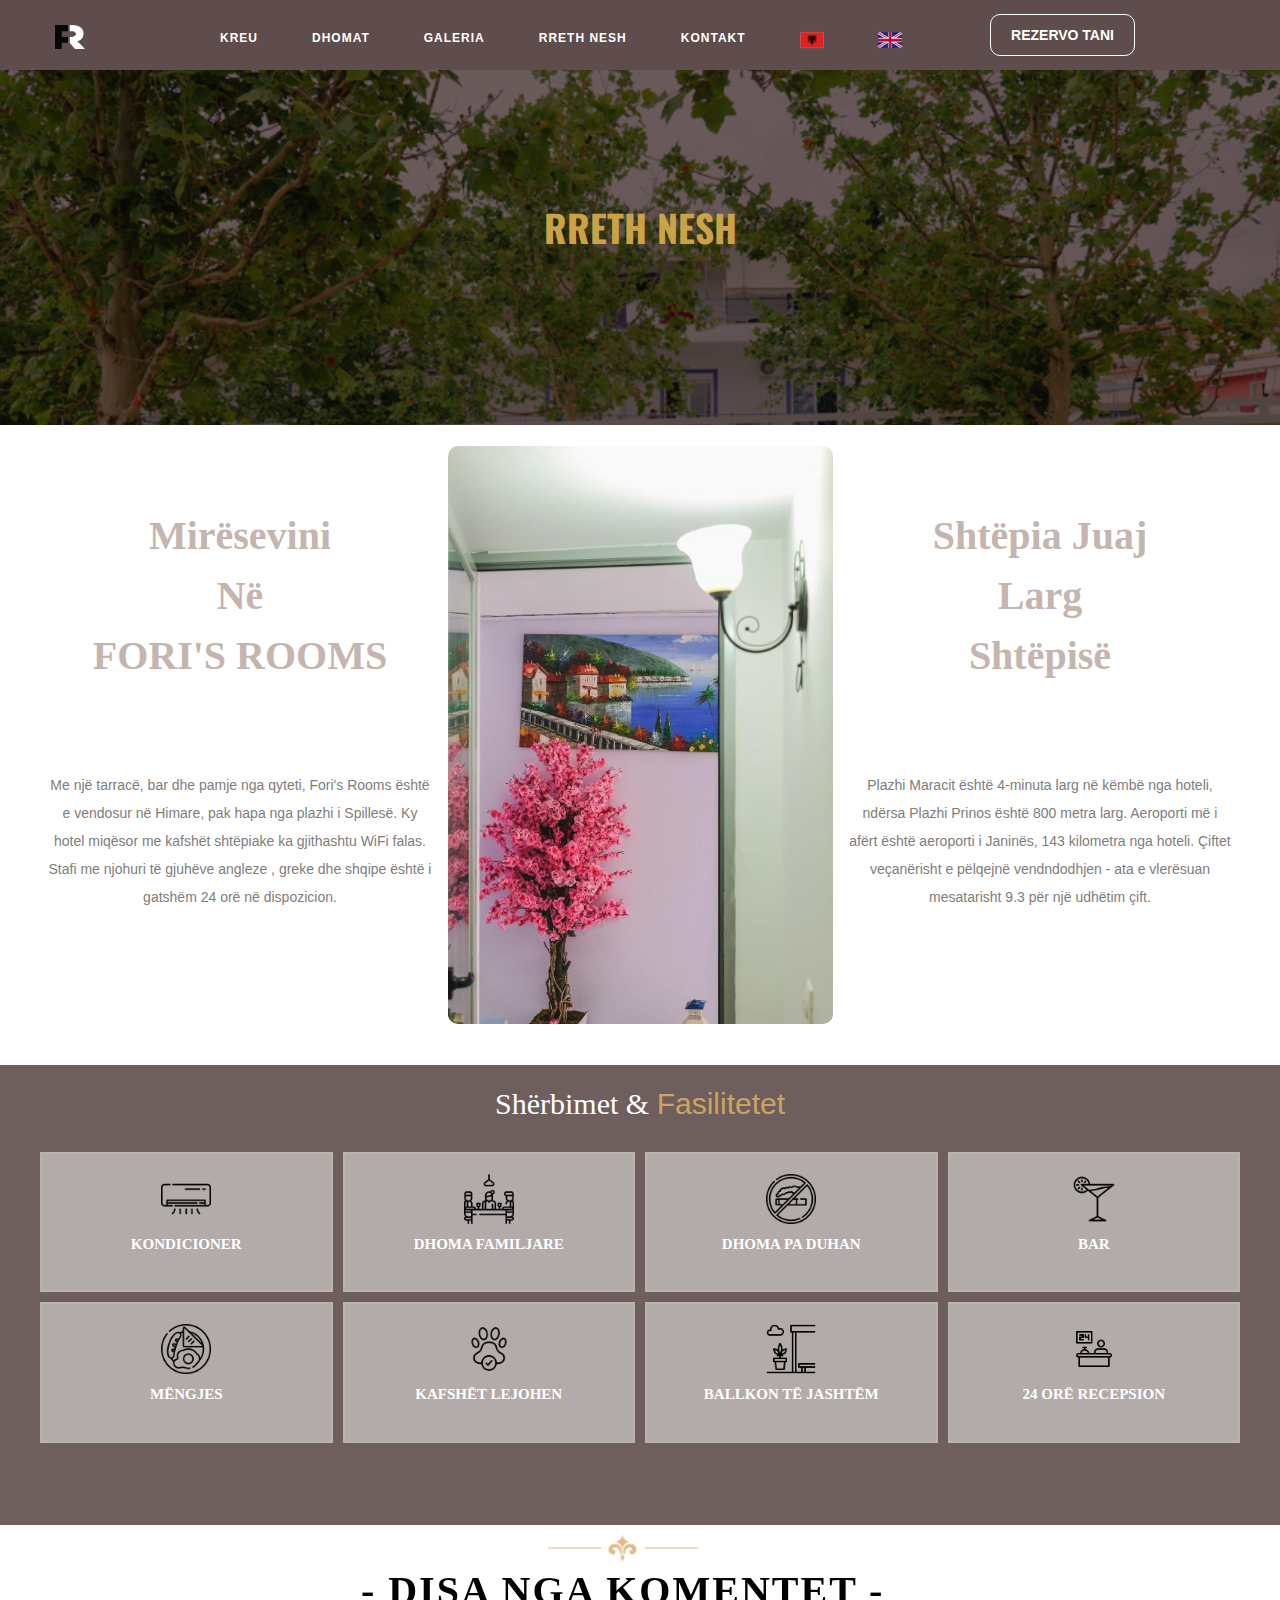
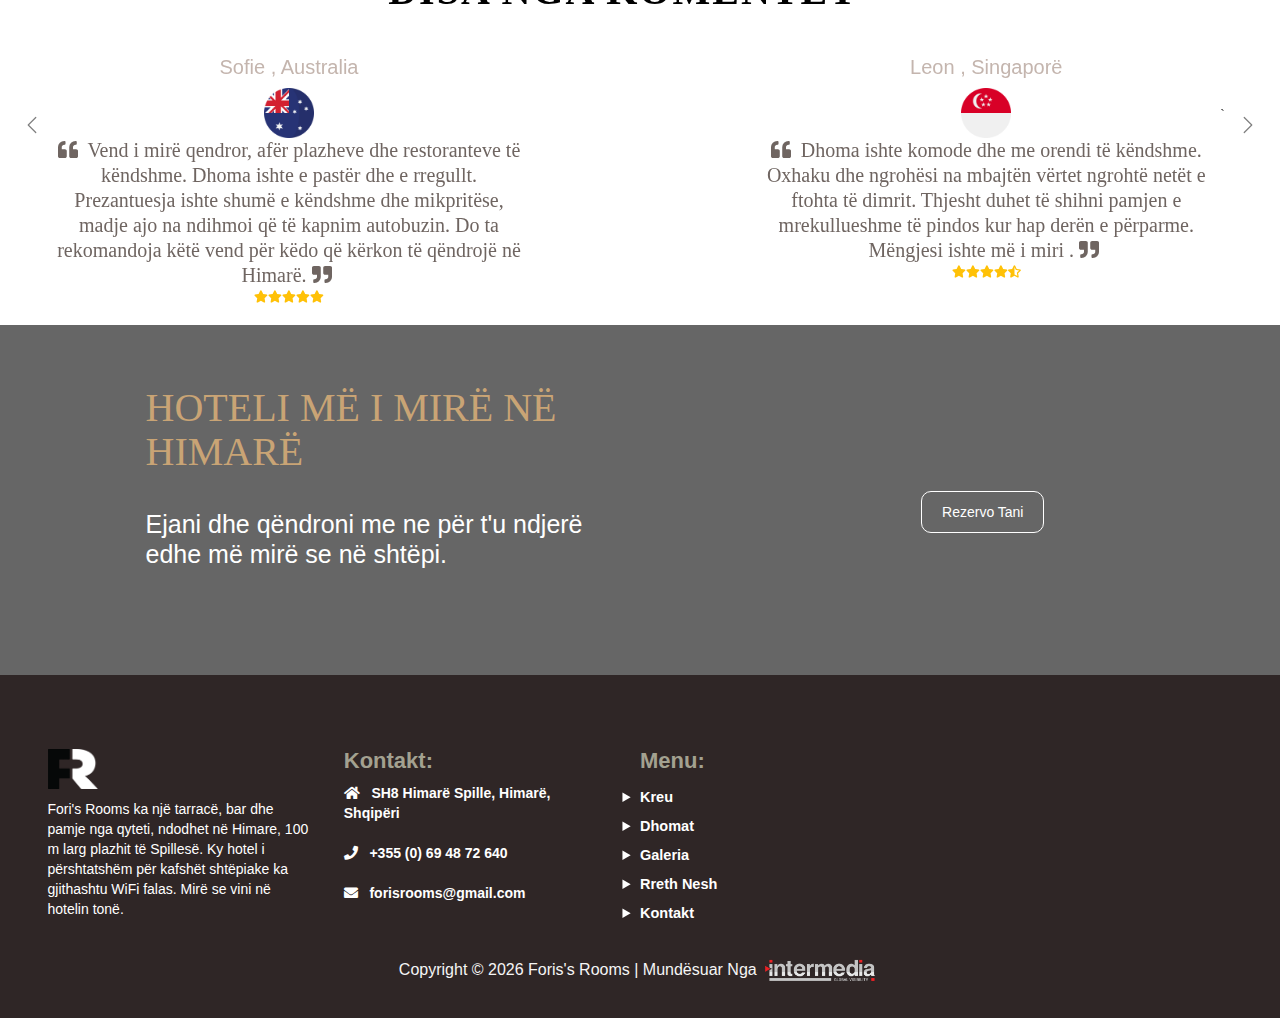
<file: about-sq.html>
<!DOCTYPE html>
<html lang="en">

<head>
    <meta charset="UTF-8">
    <meta name="viewport" content="width=device-width, initial-scale=1.0">
    <title>Rreth Nesh - Fori's Room, Himare, Albania</title>
    <meta name="description"
        content="Rreth Nesh - Me një tarracë, bar dhe pamje nga qyteti, Fori's Rooms është e vendosur në Himarë, 100 m nga plazhi Spille. Ky hotel miqësor me kafshët shtëpiake ka gjithashtu WiFi falas. Plazhi Maracit është 400 m nga hoteli, ndërsa Plazhi i Prinos ndodhet 800 m nga prona.">
    <meta name="keywords"
        content="Rreth - Fori's Rooms, Himare, Shqipëri, Hotel, Bar, Mëngjesi, Dhoma Familjare, Atmosferë Relaksuese, Shërbim Miqësor, Tarracë ,Wifi Falas, Udhëtime, Pushime">
    <link rel="icon" type="image/x-icon" href="assets/icons/logo.png">
    <!-- FontAwesome -->
    <link rel="stylesheet" href="https://use.fontawesome.com/releases/v5.15.1/css/all.css">
    <!-- Bootstrap -->
    <link href="https://cdn.jsdelivr.net/npm/bootstrap@5.3.3/dist/css/bootstrap.min.css" rel="stylesheet"
        integrity="sha384-QWTKZyjpPEjISv5WaRU9OFeRpok6YctnYmDr5pNlyT2bRjXh0JMhjY6hW+ALEwIH" crossorigin="anonymous">
    <link rel="stylesheet" href="https://maxcdn.bootstrapcdn.com/bootstrap/3.4.1/css/bootstrap.min.css">
    <!-- JSDelivr -->
    <link rel="stylesheet" href="https://cdn.jsdelivr.net/npm/swiper@11/swiper-bundle.min.css" />
    <!-- OWL CAROUSEL LINKS -->
    <link rel="stylesheet" href="https://cdnjs.cloudflare.com/ajax/libs/OwlCarousel2/2.3.4/assets/owl.carousel.min.css"
        integrity="sha512-tS3S5qG0BlhnQROyJXvNjeEM4UpMXHrQfTGmbQ1gKmelCxlSEBUaxhRBj/EFTzpbP4RVSrpEikbmdJobCvhE3g=="
        crossorigin="anonymous" referrerpolicy="no-referrer" />
    <link rel="stylesheet"
        href="https://cdnjs.cloudflare.com/ajax/libs/OwlCarousel2/2.3.4/assets/owl.theme.default.min.css"
        integrity="sha512-sMXtMNL1zRzolHYKEujM2AqCLUR9F2C4/05cdbxjjLSRvMQIciEPCQZo++nk7go3BtSuK9kfa/s+a4f4i5pLkw=="
        crossorigin="anonymous" referrerpolicy="no-referrer" />
    <!-- My CSS -->
    <link rel="stylesheet" href="stylesheet.css">
</head>

<body>
    <nav class="navbar navbar-expand-lg bg-body-tertiary">
        <div class="container">

            <a class="navbar-brand" href="index-sq.html">
                <img src="assets/icons/logo.png" alt="logo" width="30" height="24">
            </a>
            <div class="container-fluid navbar-respo">
                <button class="navbar-toggler" type="button" data-bs-toggle="collapse"
                    data-bs-target="#navbarSupportedContent" aria-controls="navbarSupportedContent"
                    aria-expanded="false" aria-label="Toggle navigation">
                    <span class="navbar-toggler-icon"></span>
                </button>
                <div class="collapse navbar-collapse" id="navbarSupportedContent">
                    <ul class="navbar-nav me-auto mb-2 mb-lg-0 nav-links">
                        <li class="nav-item nav-word">
                            <a class="nav-link" href="index-sq.html">KREU</a>
                        </li>
                        <li class="nav-item nav-word">
                            <a class="nav-link" href="rooms-sq.html">DHOMAT</a>
                        </li>
                        <li class="nav-item nav-word">
                            <a class="nav-link" href="gallery-sq.html">GALERIA</a>
                        </li>
                        <li class="nav-item nav-word">
                            <a class="nav-link" href="about-sq.html">RRETH NESH</a>
                        </li>
                        <li class="nav-item nav-word">
                            <a class="nav-link" href="contact-sq.html">KONTAKT</a>
                        </li>
                        <li class="nav-item ">
                            <a class="nav-link nav-icon hh" href="about-sq.html"><img src="assets/icons/ALB.png"
                                    style="height: 24px;width: 24px;" alt=""></a>
                        </li>
                        <li class="nav-item ">
                            <a class="nav-link nav-icon hh" href="about.html"><img src="assets/icons/UK.png"
                                    style="height: 24px;width: 24px;" alt=""></a>
                        </li>
                        <li><a class="link-btn book-now-button responsive-button" style="color: white;"
                                href="https://www.booking.com/hotel/al/konomi.html">Rezervo Tani</a></li>
                    </ul>
                </div>
            </div>
            <a class="link-btn book-now-button" style="color: white;"
                href="https://www.booking.com/hotel/al/konomi.html">REZERVO TANI</a>
        </div>
    </nav>
    <main>
        <div class="bg-images background-tint"
        style="background: url('assets/images/13.png') center/cover no-repeat fixed;color: rgba(0, 0, 0, 0.6);">
            <section class="container">
                <h1 class="textin">Rreth Nesh</h1>
            </section>
        </div>
        <section id="section2">
            <div class="container">
                <div class="row">
                    <div class="col"><br><br><br>
                        <h2 class="section-2-h">Mirësevini <br> Në <br>FORI'S ROOMS
                        </h2><br><br><br>
                        <p class="section-2-p">
                            Me një tarracë, bar dhe pamje nga qyteti, Fori's Rooms është e vendosur në Himare, pak
                            hapa nga plazhi i Spillesë. Ky hotel miqësor me kafshët shtëpiake ka gjithashtu WiFi falas.
                            Stafi me njohuri të gjuhëve angleze , greke dhe shqipe është i gatshëm 24 orë në
                            dispozicion.
                        </p>
                    </div>
                    <div class="col" style="display: flex;flex-direction: column;">
                        <img src="assets/images/9.jpg" class=" img-fluid section-2-image"
                            alt="Responsive image">
                    </div>
                    <div class="col"><br><br><br>
                        <h2 class="section-2-h">Shtëpia Juaj <br> Larg <br> Shtëpisë
                        </h2><br><br><br>
                        <p class="section-2-p">
                            Plazhi Maracit është 4-minuta larg në këmbë nga hoteli, ndërsa Plazhi Prinos është 800 metra
                            larg. Aeroporti më i afërt është aeroporti i Janinës, 143 kilometra nga hoteli.
                            Çiftet veçanërisht e pëlqejnë vendndodhjen - ata e vlerësuan mesatarisht 9.3 për një udhëtim
                            çift.</p>
                    </div>
                </div>
            </div>
        </section>
        <section class="home-amenities background-tint">
            <h1 class="section-25-h grid-h1">Shërbimet</span> &amp; <span style="color: #cda45e;">Fasilitetet</span>
            </h1>
            <div class="grid-container">
                <div class="grid-item">
                    <img src="assets/icons/air-conditioner.png" alt="Icon 1">
                    <p>KONDICIONER</p>
                </div>
                <div class="grid-item">
                    <img src="assets/icons/dinner.png" alt="Icon 2">
                    <p>DHOMA FAMILJARE</p>
                </div>
                <div class="grid-item">
                    <img src="assets/icons/non-smoking-room.png" alt="Icon 3">
                    <p>DHOMA PA DUHAN</p>
                </div>
                <div class="grid-item">
                    <img src="assets/icons/cocktail.png" alt="Icon 4">
                    <p>BAR</p>
                </div>
                <div class="grid-item">
                    <img src="assets/icons/breakfast.png" alt="Icon 5">
                    <p>MËNGJES</p>
                </div>
                <div class="grid-item">
                    <img src="assets/icons/pets-allowed.png" alt="Icon 6">
                    <p>KAFSHËT LEJOHEN</p>
                </div>
                <div class="grid-item">
                    <img src="assets/icons/terrace.png" alt="Icon 7">
                    <p>BALLKON TË JASHTËM</p>
                </div>
                <div class="grid-item">
                    <img src="assets/icons/reception.png" alt="Icon 8">
                    <p>24 ORË RECEPSION</p>
                </div>
            </div>
        </section>
        <!-- Carousel wrapper -->
        <div id="carouselMultiItemExample1" class="carousel slide carousel-dark text-center" data-bs-ride="carousel">
            <!-- Controls -->
            <button class="carousel-control-prev position-absolute top-50 start-0 translate-middle-y1" type="button"
                data-bs-target="#carouselMultiItemExample1" data-bs-slide="prev">
                <span class="carousel-control-prev-icon" aria-hidden="true"></span>
                <span class="visually-hidden">Previous</span>
            </button>
            <button class="carousel-control-next position-absolute top-50 end-0 translate-middle-y1" type="button"
                data-bs-target="#carouselMultiItemExample1" data-bs-slide="next">
                <span class="carousel-control-next-icon" aria-hidden="true"></span>
                <span class="visually-hidden">Next</span>
            </button>
            <!-- Inner -->
            <div class="carousel-inner py-4" style="height: 400px !important;">
                <!-- Single item -->
                <div class="carousel-item active">
                    <div class="container">
                        <div class="row">
                            <div class="row">
                                <div class="col text-center">
                                    <img src="assets/icons/icon-accmod.png" alt=""
                                        style="width: 150px; height: auto;padding-top: 10px;">
                                    <h1 class="section-2-h grid-h1"
                                        style="color: black !important;letter-spacing: 2px;">-
                                        DISA NGA KOMENTET -</h1>
                                </div>
                            </div>
                            <div class="col-lg-5 ">
                                <h5 class="mb-3">Sofie , Australia</h5>
                                <img src="assets/icons/australia.png" alt="Australia Flag" width="50">
                                <p class="text-muted1">
                                    <i class="fas fa-quote-left pe-2"></i>
                                    Vend i mirë qendror, afër plazheve dhe restoranteve të këndshme. Dhoma ishte e
                                    pastër dhe e rregullt. Prezantuesja ishte shumë e këndshme dhe mikpritëse,
                                    madje ajo na ndihmoi që të kapnim autobuzin. Do ta rekomandoja këtë vend për këdo që
                                    kërkon të qëndrojë në Himarë. <i class="fas fa-quote-right pe-2"></i>
                                </p>
                                <ul class="list-unstyled d-flex justify-content-center text-warning mb-0">
                                    <li><i class="fas fa-star fa-sm"></i></li>
                                    <li><i class="fas fa-star fa-sm"></i></li>
                                    <li><i class="fas fa-star fa-sm"></i></li>
                                    <li><i class="fas fa-star fa-sm"></i></li>
                                    <li><i class="fas fa-star fa-sm"></i></li>
                                </ul>
                            </div>
                            <div class="col-lg-2"></div>
                            <div class="col-lg-5 d-none d-lg-block">
                                <h5 class="mb-3">Leon , Singaporë</h5>
                                <img src="assets/icons/singapore.png" alt="Singapore Flag" width="50">
                                <p class="text-muted1">
                                    <i class="fas fa-quote-left pe-2"></i>
                                    Dhoma ishte komode dhe me orendi të këndshme. Oxhaku dhe ngrohësi na mbajtën vërtet
                                    ngrohtë netët e ftohta të dimrit. Thjesht duhet të shihni pamjen e mrekullueshme të
                                    pindos kur hap derën e përparme. Mëngjesi ishte më i miri . <i
                                        class="fas fa-quote-right pe-2"></i>
                                </p>
                                <ul class="list-unstyled d-flex justify-content-center text-warning mb-0">
                                    <li><i class="fas fa-star fa-sm"></i></li>
                                    <li><i class="fas fa-star fa-sm"></i></li>
                                    <li><i class="fas fa-star fa-sm"></i></li>
                                    <li><i class="fas fa-star fa-sm"></i></li>
                                    <li>
                                        <i class="fas fa-star-half-alt fa-sm"></i>
                                    </li>
                                </ul>
                            </div>
                        </div>`
                    </div>
                </div>
                <div class="carousel-item">
                    <div class="container">
                        <div class="row">
                            <div class="row">
                                <div class="col text-center">
                                    <img src="assets/icons/icon-accmod.png" alt=""
                                        style="width: 150px; height: auto;padding-top: 10px;">
                                    <h1 class="section-2-h grid-h1"
                                        style="color: black !important;letter-spacing: 2px;">-
                                        DISA NGA KOMENTET -</h1>
                                </div>
                            </div>
                            <div class="col-lg-5">
                                <h5 class="mb-3">Xheni , Skocia</h5>
                                <img src="assets/icons/scotland.png" alt="Scotland Flag" width="50">
                                <p class="text-muted1">
                                    <i class="fas fa-quote-left pe-2"></i>
                                    Ecëm në Grykën e Vikosit nga Monodendri me një ngjitje të gjatë në fund të ditës
                                    deri
                                    në fshatin e vogël të Vikos. Atje për të na përshëndetur ishte Foris Rooms, një bar
                                    i
                                    vogël dhe restorant. Ne qëndruam në banesën e tyre, ishte e mrekullueshme.
                                    <i class="fas fa-quote-right pe-2"></i>
                                </p>
                                <ul class="list-unstyled d-flex justify-content-center text-warning mb-0">
                                    <li><i class="fas fa-star fa-sm"></i></li>
                                    <li><i class="fas fa-star fa-sm"></i></li>
                                    <li><i class="fas fa-star fa-sm"></i></li>
                                    <li><i class="fas fa-star fa-sm"></i></li>
                                    <li><i class="fas fa-star fa-sm"></i></li>
                                </ul>
                            </div>
                            <div class="col-lg-2"></div>
                            <div class="col-lg-5 d-none d-lg-block">
                                <h5 class="mb-3">Grace , Australia</h5>
                                <img src="assets/icons/australia.png" alt="Australia Flag" width="50">
                                <p class="text-muted1">
                                    <i class="fas fa-quote-left pe-2"></i>
                                    Vendndodhja e mrekullueshme qendrore pikërisht në zemër të Himarës. Ndalesa taksie
                                    përpara, plazhi është një bllok larg. Shumë i përshtatshëm! Dhomat janë shumë të
                                    pastra, komode dhe të pajisura mirë me gjithçka që na nevojitet për një qëndrim të
                                    shkurtër.
                                    <i class="fas fa-quote-right pe-2"></i>
                                </p>
                                <ul class="list-unstyled d-flex justify-content-center text-warning mb-0">
                                    <li><i class="fas fa-star fa-sm"></i></li>
                                    <li><i class="fas fa-star fa-sm"></i></li>
                                    <li><i class="fas fa-star fa-sm"></i></li>
                                    <li><i class="fas fa-star fa-sm"></i></li>
                                    <li>
                                        <i class="fas fa-star-half-alt fa-sm"></i>
                                    </li>
                                </ul>
                            </div>
                        </div>`
                    </div>
                </div>
                <div class="carousel-item">
                    <div class="container">
                        <div class="row">
                            <div class="row">
                                <div class="col text-center">
                                    <img src="assets/icons/icon-accmod.png" alt=""
                                        style="width: 150px; height: auto;padding-top: 10px;">
                                    <h1 class="section-2-h grid-h1"
                                        style="color: black !important;letter-spacing: 2px;">-
                                        DISA NGA KOMENTET -</h1>
                                </div>
                            </div>
                            <div class="col-lg-5">
                                <h5 class="mb-3">Nina , Maqedonia E Veriut</h5>
                                <img src="assets/icons/north-macedonia.png" alt="NorthMacedonia Flag" width="50">
                                <p class="text-muted1">
                                    <i class="fas fa-quote-left pe-2"></i>
                                    Foori' Rooms ofrojnë akomodim të mahnitshëm në qendër të qytetit. Është i pastër
                                    dhe stafi është shumë i sjellshëm dhe i dobishëm. Për më tepër, hoteli ka një
                                    vendndodhje të shkëlqyer për kudo që dëshironi të shkoni.
                                    <i class="fas fa-quote-right pe-2"></i>
                                </p>
                                <ul class="list-unstyled d-flex justify-content-center text-warning mb-0">
                                    <li><i class="fas fa-star fa-sm"></i></li>
                                    <li><i class="fas fa-star fa-sm"></i></li>
                                    <li><i class="fas fa-star fa-sm"></i></li>
                                    <li><i class="fas fa-star fa-sm"></i></li>
                                    <li><i class="far fa-star fa-sm"></i></li>
                                </ul>
                            </div>
                            <div class="col-lg-2"></div>
                            <div class="col-lg-5 d-none d-lg-block">
                                <h5 class="mb-3">Miles , Mbretëria E Bashkuar</h5>
                                <img src="assets/icons/united-kingdom.png" alt="NorthMacedonia Flag" width="50">
                                <p class="text-muted1">
                                    <i class="fas fa-quote-left pe-2"></i>
                                    Ne qëndruam këtu për një natë si pjesë e një pushimi hiking në Zagori. Sapo kishim
                                    ecur në grykë nga Monodendri dhe ishim të lodhur siç duhet në fund të ditës.
                                    Akomodimi ndodhet pak më poshtë nga taverna.
                                    <i class="fas fa-quote-right pe-2"></i>
                                </p>
                                <ul class="list-unstyled d-flex justify-content-center text-warning mb-0">
                                    <li><i class="fas fa-star fa-sm"></i></li>
                                    <li><i class="fas fa-star fa-sm"></i></li>
                                    <li><i class="fas fa-star fa-sm"></i></li>
                                    <li><i class="fas fa-star fa-sm"></i></li>
                                    <li><i class="far fa-star fa-sm"></i></li>
                                </ul>
                            </div>
                        </div>`
                    </div>
                </div>
            </div>
            <script>
                $(document).ready(function () {
                    $('#carouselMultiItemExample1').carousel();
                });
            </script>
        </div>
        <section id="banner">
            <div class="container">
                <div class="row">
                    <div class="col-md-6 pt-5">
                        <h6 style="color: #c9a475;font-size: 40px;font-family: Outfit;font-weight: 500;">HOTELI MË I
                            MIRË NË HIMARË</h6>
                        <h2 class="display-6 pt-4 text-white" style="font: 25px;">Ejani dhe qëndroni me ne për t'u
                            ndjerë edhe më mirë se në shtëpi.</h2>
                    </div>
                    <div class="col-md-6 align-self-center text-center" style="padding-top: 100px;">
                        <a class="link-btn book-now-button" style="color: white;"
                            href="https://www.booking.com/hotel/al/konomi.html">Rezervo Tani</a>
                    </div>
                </div>
            </div>
        </section>
        <section class="footer_wrapper  mt-md-0 pb-0 ">
            <div class="container pb-3">
                <div class="row">
                    <div class="row">
                        <div class="col-lg-3 col-md-6">
                            <h5 style="color: #ffffff;"><img src="assets/icons/logo.png" width="50px">
                            </h5>
                            <p style="color: #ffffff;">Fori's Rooms ka një tarracë, bar dhe pamje nga qyteti, ndodhet
                                në Himare, 100 m larg plazhit të Spillesë. Ky hotel i përshtatshëm për kafshët shtëpiake
                                ka gjithashtu WiFi falas.&nbsp;Mirë se vini në hotelin tonë.
                            </p>
                            </p>
                        </div>
                        <div class="col-lg-3 col-md-6">
                            <h5 class="footer-link-d" style="color: #a3a190;">Kontakt:</h5>
                            <ul class="link-widget p-0">
                                <ul class="list-unstyled">
                                    <li><a href="#" class="foooter-text"><i class="fa fa-home"></i>
                                            &nbsp; SH8 Himarë Spille, Himarë, Shqipëri
                                        </a></li><br>
                                    <li><a href="tel: +355692060690" class="foooter-text"><i class="fa fa-phone"></i>
                                            &nbsp; +355
                                            (0) 69
                                            48
                                            72 640</a>
                                    </li><br>
                                    <li><a href="mailto:forisrooms@gmail.com" class="foooter-text"><i
                                                class="fa fa-envelope"></i> &nbsp; forisrooms@gmail.com
                                        </a></li>
                                </ul>
                            </ul>
                        </div>
                        <div class="col-lg-3 col-md-6">
                            <h5 class="footer-link-d" style="color: #a3a190;">Menu:</h5>
                            <ul class="p-0 footer-ul">
                                <li><a href="index-sq.html" class="foooter-text">Kreu</a></li>
                                <li><a href="rooms-sq.html" class="foooter-text">Dhomat</a></li>
                                <li><a href="gallery-sq.html" class="foooter-text">Galeria</a></li>
                                <li><a href="about-sq.html" class="foooter-text">Rreth Nesh</a></li>
                                <li><a href="contact-sq.html" class="foooter-text">Kontakt</a></li>
                            </ul>
                        </div>
                        <div class="col-lg-3 col-md-6">
                            <div class="row">
                                <iframe style="border:0; width: 100%; height: 200px;"
                                    src="https://www.google.com/maps/embed?pb=!1m14!1m8!1m3!1d390630.8069142704!2d19.74626!3d40.102101!3m2!1i1024!2i768!4f13.1!3m3!1m2!1s0x135b2f680982d227%3A0xba849009f8f010c5!2sFori&#39;s%20rooms!5e0!3m2!1sen!2sus!4v1710347584932!5m2!1sen!2sus"
                                    width="600" height="450" allowfullscreen="" loading="lazy"
                                    referrerpolicy="no-referrer-when-downgrade"></iframe>
                            </div>
                        </div>
                    </div>
                    <div class="container-fluid copyright-section">
                        <p style="font-size:medium;color:whitesmoke;text-align: center;">Copyright ©
                            <script>document.write(new Date().getFullYear());</script> Foris's Rooms | Mundësuar Nga <a
                                href="https://intermedia.al/" target="_blank"><img
                                    src="assets/icons/intermediaLogo1.png" width="120px"></a>
                        </p>
                    </div>
                </div>
            </div>
        </section>
    </main>
    <script src="https://ajax.googleapis.com/ajax/libs/jquery/3.7.1/jquery.min.js"></script>
    <script src="https://cdn.jsdelivr.net/npm/bootstrap@5.3.3/dist/js/bootstrap.bundle.min.js"
        integrity="sha384-YvpcrYf0tY3lHB60NNkmXc5s9fDVZLESaAA55NDzOxhy9GkcIdslK1eN7N6jIeHz"
        crossorigin="anonymous"></script>
    <script>
        $(document).ready(function () {
            $('#carouselMultiItemExample1').carousel();
        });
    </script>
    <script>
        window.addEventListener('scroll', function () {
            var navbar = document.getElementById('navbar');
            var distanceFromTop = navbar.offsetTop;
            var scrollPosition = window.pageYOffset;
            if (scrollPosition >= distanceFromTop) {
                navbar.classList.add('fixed');
            } else {
                navbar.classList.remove('fixed');
            }
        });
    </script>
</body>

</html>
</file>
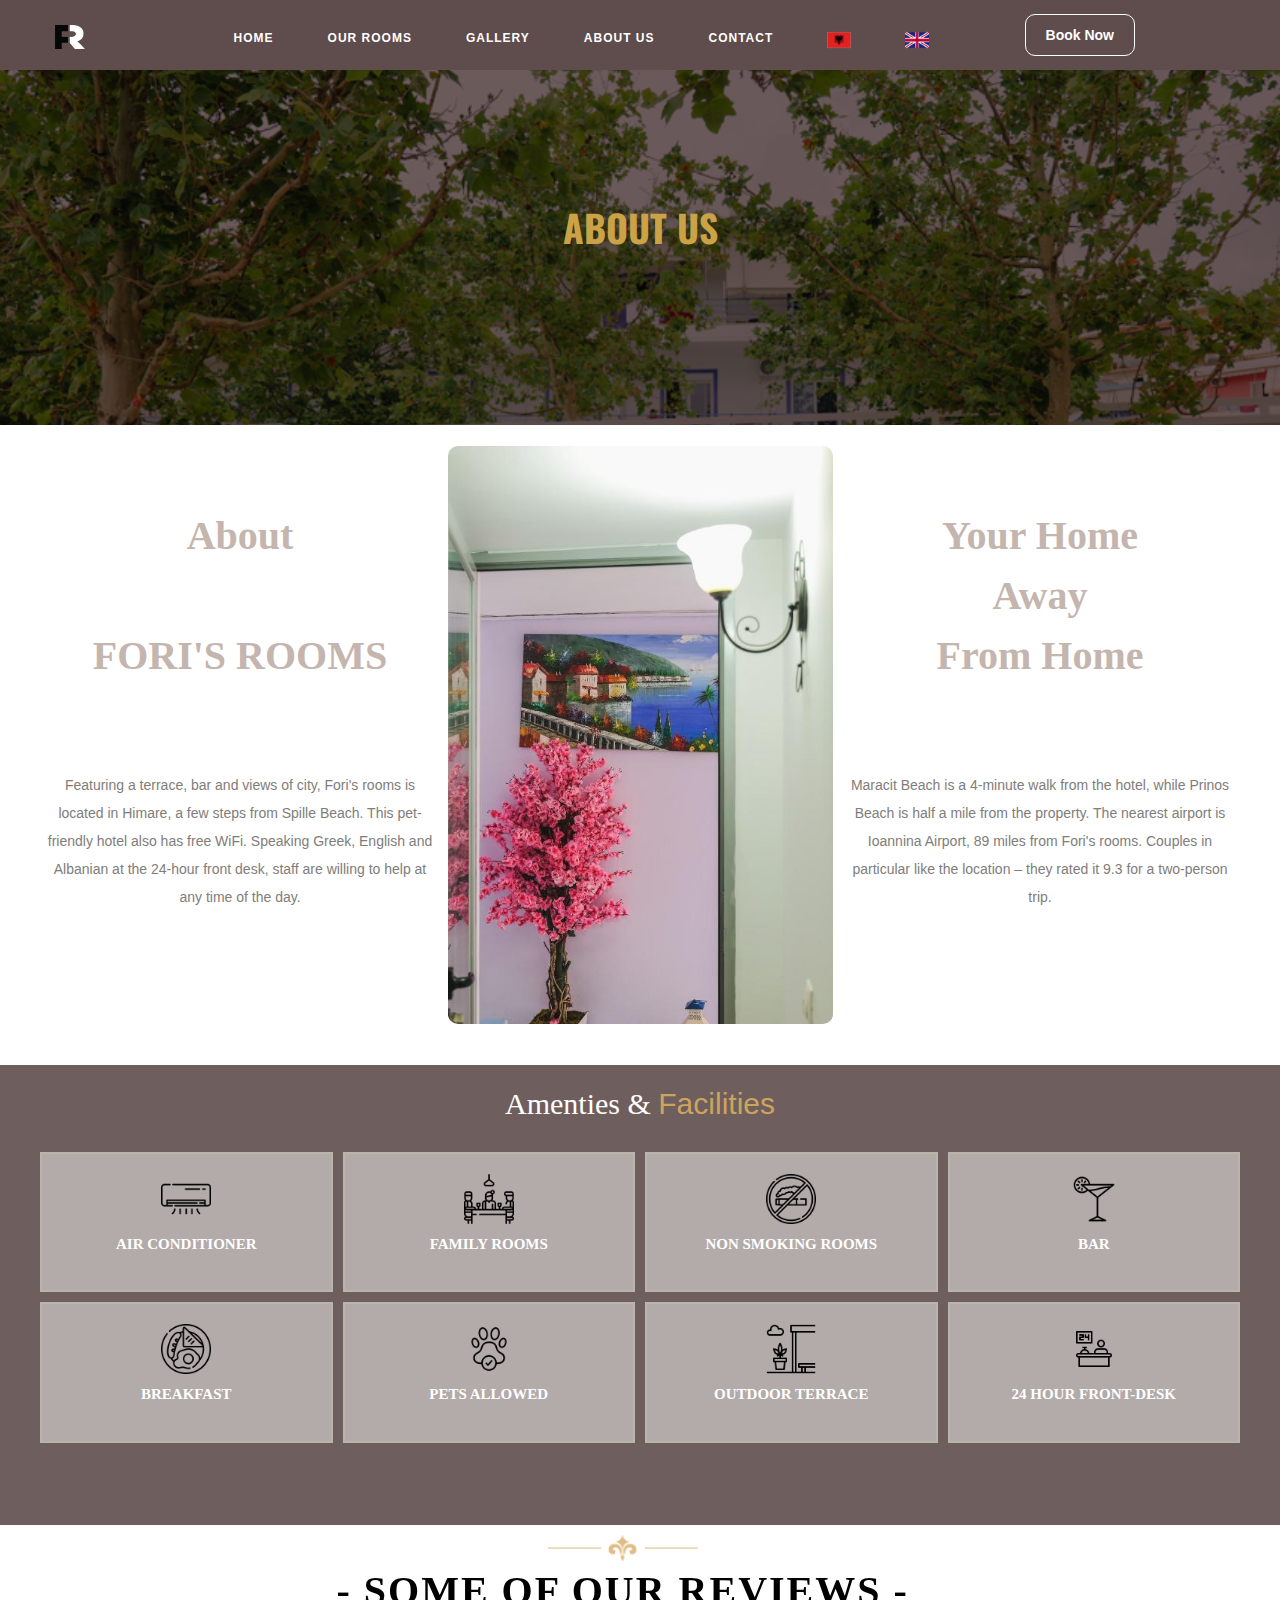
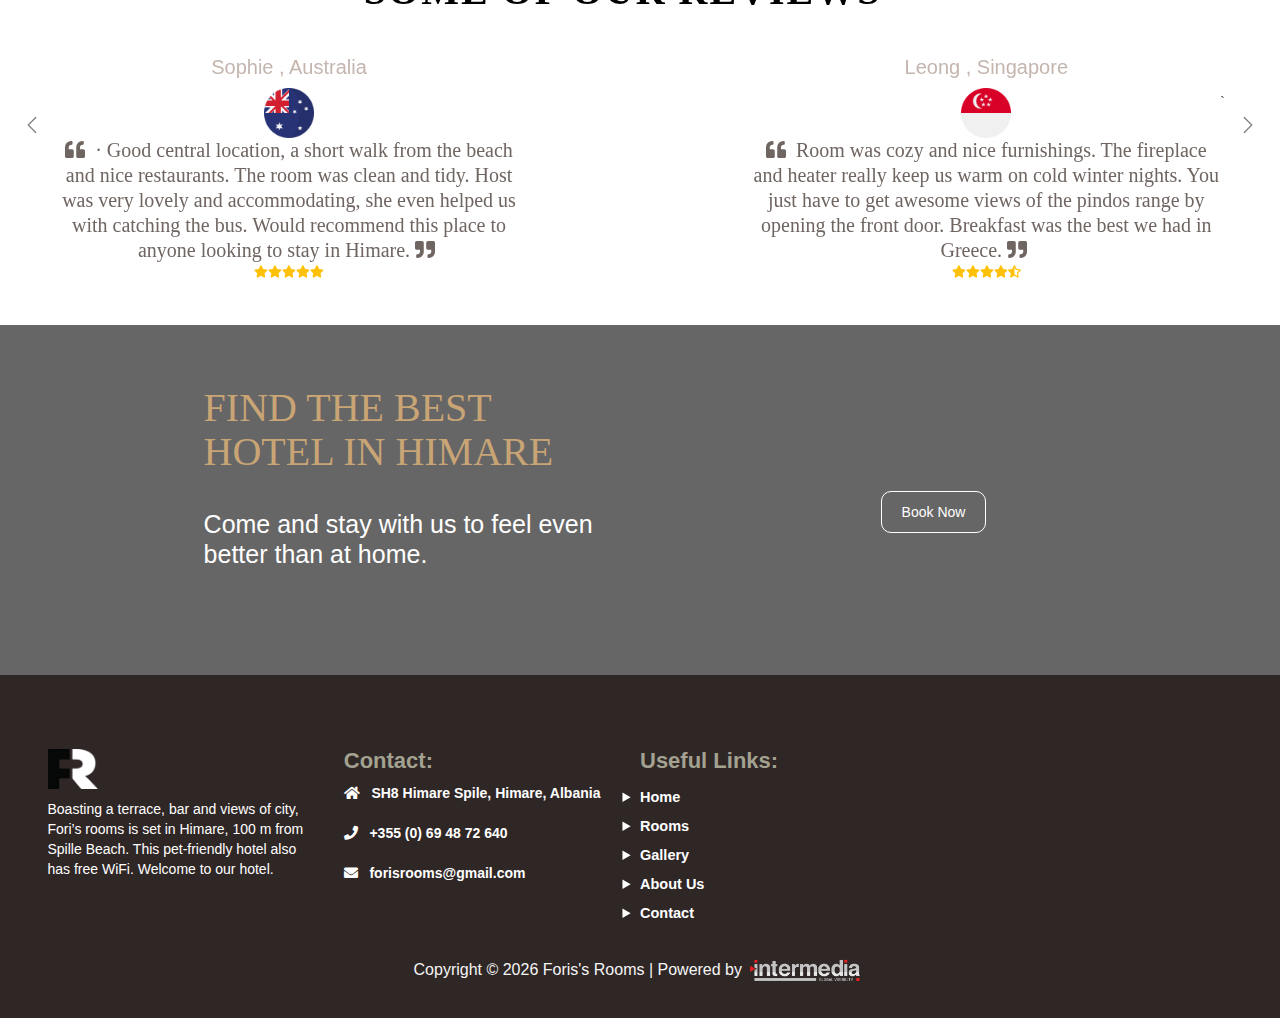
<file: about.html>
<!DOCTYPE html>
<html lang="en">

<head>
    <meta charset="UTF-8">
    <meta name="viewport" content="width=device-width, initial-scale=1.0">
    <title>About Us - Fori's Room, Himare, Albania</title>
    <meta name="description" content="About us - Boasting a terrace, bar and views of city, Fori’s rooms is set in Himare, 100 m
    from Spille Beach. This pet-friendly hotel also has free WiFi. Maracit Beach is 400 m from Fori’s rooms, while
    Prinos Beach is 800 m from the property.">
    <meta name="keywords"
        content="AboutFoori's Rooms, Himare ,Albania, Hotel,Bar, Breakfast, Family Rooms, Relaxed Atmosphere, Friendly Service, Outdoor Terrace, Free Wifi, Travel, Vacation">
    <link rel="icon" type="image/x-icon" href="assets/icons/logo.png">
    <!-- FontAwesome -->
    <link rel="stylesheet" href="https://use.fontawesome.com/releases/v5.15.1/css/all.css">
    <!-- Bootstrap -->
    <link href="https://cdn.jsdelivr.net/npm/bootstrap@5.3.3/dist/css/bootstrap.min.css" rel="stylesheet"
        integrity="sha384-QWTKZyjpPEjISv5WaRU9OFeRpok6YctnYmDr5pNlyT2bRjXh0JMhjY6hW+ALEwIH" crossorigin="anonymous">
    <link rel="stylesheet" href="https://maxcdn.bootstrapcdn.com/bootstrap/3.4.1/css/bootstrap.min.css">
    <!-- JSDelivr -->
    <link rel="stylesheet" href="https://cdn.jsdelivr.net/npm/swiper@11/swiper-bundle.min.css" />
    <!-- OWL CAROUSEL LINKS -->
    <link rel="stylesheet" href="https://cdnjs.cloudflare.com/ajax/libs/OwlCarousel2/2.3.4/assets/owl.carousel.min.css"
        integrity="sha512-tS3S5qG0BlhnQROyJXvNjeEM4UpMXHrQfTGmbQ1gKmelCxlSEBUaxhRBj/EFTzpbP4RVSrpEikbmdJobCvhE3g=="
        crossorigin="anonymous" referrerpolicy="no-referrer" />
    <link rel="stylesheet"
        href="https://cdnjs.cloudflare.com/ajax/libs/OwlCarousel2/2.3.4/assets/owl.theme.default.min.css"
        integrity="sha512-sMXtMNL1zRzolHYKEujM2AqCLUR9F2C4/05cdbxjjLSRvMQIciEPCQZo++nk7go3BtSuK9kfa/s+a4f4i5pLkw=="
        crossorigin="anonymous" referrerpolicy="no-referrer" />
    <!-- My CSS -->
    <link rel="stylesheet" href="stylesheet.css">
</head>

<body>
    <nav class="navbar navbar-expand-lg bg-body-tertiary">
        <div class="container">

            <a class="navbar-brand" href="index.html">
                <img src="assets/icons/logo.png" alt="logo" width="30" height="24">
            </a>
            <div class="container-fluid navbar-respo">
                <button class="navbar-toggler" type="button" data-bs-toggle="collapse"
                    data-bs-target="#navbarSupportedContent" aria-controls="navbarSupportedContent"
                    aria-expanded="false" aria-label="Toggle navigation">
                    <span class="navbar-toggler-icon"></span>
                </button>
                <div class="collapse navbar-collapse" id="navbarSupportedContent">
                    <ul class="navbar-nav me-auto mb-2 mb-lg-0 nav-links">
                        <li class="nav-item nav-word">
                            <a class="nav-link" href="index.html">Home</a>
                        </li>
                        <li class="nav-item nav-word">
                            <a class="nav-link" href="rooms.html">Our Rooms</a>
                        </li>
                        <li class="nav-item nav-word">
                            <a class="nav-link" href="gallery.html">Gallery</a>
                        </li>
                        <li class="nav-item nav-word">
                            <a class="nav-link" href="about.html">About Us</a>
                        </li>
                        <li class="nav-item nav-word">
                            <a class="nav-link" href="contact.html">Contact</a>
                        </li>
                        <li class="nav-item ">
                            <a class="nav-link nav-icon hh" href="about-sq.html"><img src="assets/icons/ALB.png"
                                    style="height: 24px;width: 24px;" alt=""></a>
                        </li>
                        <li class="nav-item ">
                            <a class="nav-link nav-icon hh" href="about.html"><img src="assets/icons/UK.png"
                                    style="height: 24px;width: 24px;" alt=""></a>
                        </li>
                        <li><a class="link-btn book-now-button responsive-button" style="color: white;"
                                href="https://www.booking.com/hotel/al/konomi.html">Book Now</a></li>
                    </ul>
                </div>
            </div>
            <a class="link-btn book-now-button" style="color: white;"
                href="https://www.booking.com/hotel/al/konomi.html">Book Now</a>
        </div>
    </nav>
    <main>
        <div class="bg-images background-tint"
        style="background: url('assets/images/13.png') center/cover no-repeat fixed;color: rgba(0, 0, 0, 0.6);">
            <section class="container">
                <h1 class="textin">About Us</h1>
            </section>
        </div>
        <section id="section2">
            <div class="container">
                <div class="row">
                    <div class="col"><br><br><br>
                        <h2 class="section-2-h">About <br> <br>FORI'S ROOMS
                        </h2><br><br><br>
                        <p class="section-2-p">Featuring a terrace, bar and views of city, Fori's rooms is located in
                            Himare, a few steps from Spille Beach. This pet-friendly hotel also has free WiFi.
                            Speaking Greek, English and Albanian at the 24-hour front desk, staff are willing to help at
                            any time of the day.
                        </p>
                    </div>
                    <div class="col" style="display: flex;flex-direction: column;">
                        <img src="assets/images/9.jpg" class=" img-fluid section-2-image"
                            alt="Responsive image">
                    </div>
                    <div class="col"><br><br><br>
                        <h2 class="section-2-h">Your Home <br> Away <br> From Home
                        </h2><br><br><br>
                        <p class="section-2-p">
                            Maracit Beach is a 4-minute walk from the hotel, while Prinos Beach is half a mile from the
                            property. The nearest airport is Ioannina Airport, 89 miles from Fori's rooms.
                            Couples in particular like the location – they rated it 9.3 for a two-person trip.</p>
                    </div>
                </div>
            </div>
        </section>
        <section class="home-amenities background-tint">
            <h1 class="section-25-h grid-h1">Amenties</span> &amp; <span style="color: #cda45e;">Facilities</span></h1>
            <div class="grid-container">
                <div class="grid-item">
                    <img src="assets/icons/air-conditioner.png" alt="Icon 1">
                    <p>AIR CONDITIONER</p>
                </div>
                <div class="grid-item">
                    <img src="assets/icons/dinner.png" alt="Icon 2">
                    <p>FAMILY ROOMS</p>
                </div>
                <div class="grid-item">
                    <img src="assets/icons/non-smoking-room.png" alt="Icon 3">
                    <p>NON SMOKING ROOMS</p>
                </div>
                <div class="grid-item">
                    <img src="assets/icons/cocktail.png" alt="Icon 4">
                    <p>BAR</p>
                </div>
                <div class="grid-item">
                    <img src="assets/icons/breakfast.png" alt="Icon 5">
                    <p>BREAKFAST</p>
                </div>
                <div class="grid-item">
                    <img src="assets/icons/pets-allowed.png" alt="Icon 6">
                    <p>PETS ALLOWED</p>
                </div>
                <div class="grid-item">
                    <img src="assets/icons/terrace.png" alt="Icon 7">
                    <p>OUTDOOR TERRACE</p>
                </div>
                <div class="grid-item">
                    <img src="assets/icons/reception.png" alt="Icon 8">
                    <p>24 HOUR FRONT-DESK</p>
                </div>
            </div>
        </section>
        <!-- Carousel wrapper -->
        <div id="carouselMultiItemExample1" class="carousel slide carousel-dark text-center" data-bs-ride="carousel">
            <!-- Controls -->
            <button class="carousel-control-prev position-absolute top-50 start-0 translate-middle-y1" type="button"
                data-bs-target="#carouselMultiItemExample1" data-bs-slide="prev">
                <span class="carousel-control-prev-icon" aria-hidden="true"></span>
                <span class="visually-hidden">Previous</span>
            </button>
            <button class="carousel-control-next position-absolute top-50 end-0 translate-middle-y1" type="button"
                data-bs-target="#carouselMultiItemExample1" data-bs-slide="next">
                <span class="carousel-control-next-icon" aria-hidden="true"></span>
                <span class="visually-hidden">Next</span>
            </button>
            <!-- Inner -->
            <div class="carousel-inner py-4" style="height: 400px !important;">
                <!-- Single item -->
                <div class="carousel-item active">
                    <div class="container">
                        <div class="row">
                            <div class="row">
                                <div class="col text-center">
                                    <img src="assets/icons/icon-accmod.png" alt=""
                                        style="width: 150px; height: auto;padding-top: 10px;">
                                    <h1 class="section-2-h grid-h1"
                                        style="color: black !important;letter-spacing: 2px;">-
                                        SOME
                                        OF OUR REVIEWS -</h1>
                                </div>
                            </div>
                            <div class="col-lg-5 ">
                                <h5 class="mb-3">Sophie , Australia</h5>
                                <img src="assets/icons/australia.png" alt="Australia Flag" width="50">
                                <p class="text-muted1">
                                    <i class="fas fa-quote-left pe-2"></i>
                                    · Good central location, a short walk from the beach and nice restaurants. The
                                    room
                                    was clean and tidy. Host was very lovely and accommodating, she even helped us
                                    with
                                    catching the bus. Would recommend this place to anyone looking to stay in
                                    Himare. <i class="fas fa-quote-right pe-2"></i>
                                </p>
                                <ul class="list-unstyled d-flex justify-content-center text-warning mb-0">
                                    <li><i class="fas fa-star fa-sm"></i></li>
                                    <li><i class="fas fa-star fa-sm"></i></li>
                                    <li><i class="fas fa-star fa-sm"></i></li>
                                    <li><i class="fas fa-star fa-sm"></i></li>
                                    <li><i class="fas fa-star fa-sm"></i></li>
                                </ul>
                            </div>
                            <div class="col-lg-2"></div>
                            <div class="col-lg-5 d-none d-lg-block">
                                <h5 class="mb-3">Leong , Singapore</h5>
                                <img src="assets/icons/singapore.png" alt="Singapore Flag" width="50">
                                <p class="text-muted1">
                                    <i class="fas fa-quote-left pe-2"></i>
                                    Room was cozy and nice furnishings. The fireplace and heater really keep us warm
                                    on
                                    cold winter nights. You just have to get awesome views of the pindos range by
                                    opening the front door. Breakfast was the best we had in Greece.
                                    <i class="fas fa-quote-right pe-2"></i>
                                </p>
                                <ul class="list-unstyled d-flex justify-content-center text-warning mb-0">
                                    <li><i class="fas fa-star fa-sm"></i></li>
                                    <li><i class="fas fa-star fa-sm"></i></li>
                                    <li><i class="fas fa-star fa-sm"></i></li>
                                    <li><i class="fas fa-star fa-sm"></i></li>
                                    <li>
                                        <i class="fas fa-star-half-alt fa-sm"></i>
                                    </li>
                                </ul>
                            </div>
                        </div>`
                    </div>
                </div>
                <div class="carousel-item">
                    <div class="container">
                        <div class="row">
                            <div class="row">
                                <div class="col text-center">
                                    <img src="assets/icons/icon-accmod.png" alt=""
                                        style="width: 150px; height: auto;padding-top: 10px;">
                                    <h1 class="section-2-h grid-h1"
                                        style="color: black !important;letter-spacing: 2px;">-
                                        SOME
                                        OF OUR REVIEWS -</h1>
                                </div>
                            </div>
                            <div class="col-lg-5">
                                <h5 class="mb-3">Jenny , Scotland</h5>
                                <img src="assets/icons/scotland.png" alt="Scotland Flag" width="50">
                                <p class="text-muted1">
                                    <i class="fas fa-quote-left pe-2"></i>
                                    Walked the Vikos Gorge from Monodendri with a long climb at the end of the day
                                    up to
                                    the tiny village of Vikos. There to greet us was Foris House, a small bar and
                                    restaurant. We stayed in their apartment, a short walk from the restaurant.
                                    <i class="fas fa-quote-right pe-2"></i>
                                </p>
                                <ul class="list-unstyled d-flex justify-content-center text-warning mb-0">
                                    <li><i class="fas fa-star fa-sm"></i></li>
                                    <li><i class="fas fa-star fa-sm"></i></li>
                                    <li><i class="fas fa-star fa-sm"></i></li>
                                    <li><i class="fas fa-star fa-sm"></i></li>
                                    <li><i class="fas fa-star fa-sm"></i></li>
                                </ul>
                            </div>
                            <div class="col-lg-2"></div>
                            <div class="col-lg-5 d-none d-lg-block">
                                <h5 class="mb-3">Grace , Australia</h5>
                                <img src="assets/icons/australia.png" alt="Australia Flag" width="50">
                                <p class="text-muted1">
                                    <i class="fas fa-quote-left pe-2"></i>
                                    · Amazing central location right in the heart of Himare. Taxi stop right out the
                                    front, beach is one block away. Very convenient! The rooms are very clean,
                                    comfortable and well equipped with everything we needed for a short stay.
                                    <i class="fas fa-quote-right pe-2"></i>
                                </p>
                                <ul class="list-unstyled d-flex justify-content-center text-warning mb-0">
                                    <li><i class="fas fa-star fa-sm"></i></li>
                                    <li><i class="fas fa-star fa-sm"></i></li>
                                    <li><i class="fas fa-star fa-sm"></i></li>
                                    <li><i class="fas fa-star fa-sm"></i></li>
                                    <li>
                                        <i class="fas fa-star-half-alt fa-sm"></i>
                                    </li>
                                </ul>
                            </div>
                        </div>`
                    </div>
                </div>
                <div class="carousel-item">
                    <div class="container">
                        <div class="row">
                            <div class="row">
                                <div class="col text-center">
                                    <img src="assets/icons/icon-accmod.png" alt=""
                                        style="width: 150px; height: auto;padding-top: 10px;">
                                    <h1 class="section-2-h grid-h1"
                                        style="color: black !important;letter-spacing: 2px;">-
                                        SOME
                                        OF OUR REVIEWS -</h1>
                                </div>
                            </div>
                            <div class="col-lg-5">
                                <h5 class="mb-3">Nina , North Macedonia</h5>
                                <img src="assets/icons/north-macedonia.png" alt="NorthMacedonia Flag" width="50">
                                <p class="text-muted1">
                                    <i class="fas fa-quote-left pe-2"></i>
                                    Fori's rooms offers amazing accommodation in the centre of the town.
                                    It is clean and the staff is very kind and helpful.
                                    Moreover, the hotel features a great location for wherever you want to go.
                                    <i class="fas fa-quote-right pe-2"></i>
                                </p>
                                <ul class="list-unstyled d-flex justify-content-center text-warning mb-0">
                                    <li><i class="fas fa-star fa-sm"></i></li>
                                    <li><i class="fas fa-star fa-sm"></i></li>
                                    <li><i class="fas fa-star fa-sm"></i></li>
                                    <li><i class="fas fa-star fa-sm"></i></li>
                                    <li><i class="far fa-star fa-sm"></i></li>
                                </ul>
                            </div>
                            <div class="col-lg-2"></div>
                            <div class="col-lg-5 d-none d-lg-block">
                                <h5 class="mb-3">Miles , United Kindom</h5>
                                <img src="assets/icons/united-kingdom.png" alt="NorthMacedonia Flag" width="50">
                                <p class="text-muted1">
                                    <i class="fas fa-quote-left pe-2"></i>
                                    We stayed here for one night as part of a hiking holiday in Zagori. We had just
                                    walked the gorge from Monodendri and were duly weary at the end of the day . The
                                    accommodation is located just down from the taverna.
                                    <i class="fas fa-quote-right pe-2"></i>
                                </p>
                                <ul class="list-unstyled d-flex justify-content-center text-warning mb-0">
                                    <li><i class="fas fa-star fa-sm"></i></li>
                                    <li><i class="fas fa-star fa-sm"></i></li>
                                    <li><i class="fas fa-star fa-sm"></i></li>
                                    <li><i class="fas fa-star fa-sm"></i></li>
                                    <li><i class="far fa-star fa-sm"></i></li>
                                </ul>
                            </div>
                        </div>`
                    </div>
                </div>
            </div>
            <script>
                $(document).ready(function () {
                    $('#carouselMultiItemExample1').carousel();
                });
            </script>
        </div>
        <section id="banner">
            <div class="container">
                <div class="row">
                    <div class="col-md-6 pt-5">
                        <h6 style="color: #c9a475;font-size: 40px;font-family: Outfit;font-weight: 500;">FIND THE
                            BEST HOTEL IN HIMARE</h6>
                        <h2 class="display-6 pt-4 text-white" style="font: 25px;">Come and stay with us to feel even
                            better than at
                            home.</h2>
                    </div>
                    <div class="col-md-6 align-self-center text-center" style="padding-top: 100px;">
                        <a class="link-btn book-now-button" style="color: white;"
                            href="https://www.booking.com/hotel/al/konomi.html">Book Now</a>
                    </div>
                </div>
            </div>
        </section>
        <section class="footer_wrapper  mt-md-0 pb-0 ">
            <div class="container pb-3">
                <div class="row">
                    <div class="row">
                        <div class="col-lg-3 col-md-6">
                            <h5 style="color: #ffffff;"><img src="assets/icons/logo.png" width="50px">
                            </h5>
                            <p style="color: #ffffff;">Boasting a terrace, bar and views of city, Fori’s rooms is
                                set in
                                Himare, 100 m from Spille Beach. This pet-friendly hotel also has free
                                WiFi.&nbsp;Welcome to our hotel.
                            </p>
                            </p>
                        </div>
                        <div class="col-lg-3 col-md-6">
                            <h5 class="footer-link-d" style="color: #a3a190;">Contact:</h5>
                            <ul class="link-widget p-0">
                                <ul class="list-unstyled">
                                    <li><a href="#" class="foooter-text"><i class="fa fa-home"></i>
                                            &nbsp; SH8 Himare Spile, Himare, Albania
                                        </a></li><br>
                                    <li><a href="tel: +355692060690" class="foooter-text"><i class="fa fa-phone"></i>
                                            &nbsp; +355
                                            (0) 69
                                            48
                                            72 640</a>
                                    </li><br>
                                    <li><a href="mailto:forisrooms@gmail.com" class="foooter-text"><i
                                                class="fa fa-envelope"></i> &nbsp; forisrooms@gmail.com
                                        </a></li>
                                </ul>
                            </ul>
                        </div>
                        <div class="col-lg-3 col-md-6">
                            <h5 class="footer-link-d" style="color: #a3a190;">Useful Links:</h5>
                            <ul class="p-0 footer-ul">
                                <li><a href="index.html" class="foooter-text">Home</a></li>
                                <li><a href="rooms.html" class="foooter-text">Rooms</a></li>
                                <li><a href="gallery.html" class="foooter-text">Gallery</a></li>
                                <li><a href="about.html" class="foooter-text">About Us</a></li>
                                <li><a href="contact.html" class="foooter-text">Contact</a></li>
                            </ul>
                        </div>
                        <div class="col-lg-3 col-md-6">
                            <div class="row">
                                <iframe style="border:0; width: 100%; height: 200px;"
                                    src="https://www.google.com/maps/embed?pb=!1m14!1m8!1m3!1d390630.8069142704!2d19.74626!3d40.102101!3m2!1i1024!2i768!4f13.1!3m3!1m2!1s0x135b2f680982d227%3A0xba849009f8f010c5!2sFori&#39;s%20rooms!5e0!3m2!1sen!2sus!4v1710347584932!5m2!1sen!2sus"
                                    width="600" height="450" allowfullscreen="" loading="lazy"
                                    referrerpolicy="no-referrer-when-downgrade"></iframe>
                            </div>
                        </div>
                    </div>
                    <div class="container-fluid copyright-section">
                        <p style="font-size:medium;color:whitesmoke;text-align: center;">Copyright ©
                            <script>document.write(new Date().getFullYear());</script> Foris's Rooms | Powered by <a
                                href="https://intermedia.al/" target="_blank"><img
                                    src="assets/icons/intermediaLogo1.png" width="120px"></a>
                        </p>
                    </div>
                </div>
            </div>
        </section>
    </main>
    <script src="https://ajax.googleapis.com/ajax/libs/jquery/3.7.1/jquery.min.js"></script>
    <script src="https://cdn.jsdelivr.net/npm/bootstrap@5.3.3/dist/js/bootstrap.bundle.min.js"
        integrity="sha384-YvpcrYf0tY3lHB60NNkmXc5s9fDVZLESaAA55NDzOxhy9GkcIdslK1eN7N6jIeHz"
        crossorigin="anonymous"></script>
    <script>
        $(document).ready(function () {
            $('#carouselMultiItemExample1').carousel();
        });
    </script>
    <script>
        window.addEventListener('scroll', function () {
            var navbar = document.getElementById('navbar');
            var distanceFromTop = navbar.offsetTop;
            var scrollPosition = window.pageYOffset;
            if (scrollPosition >= distanceFromTop) {
                navbar.classList.add('fixed');
            } else {
                navbar.classList.remove('fixed');
            }
        });
    </script>
</body>

</html>
</file>
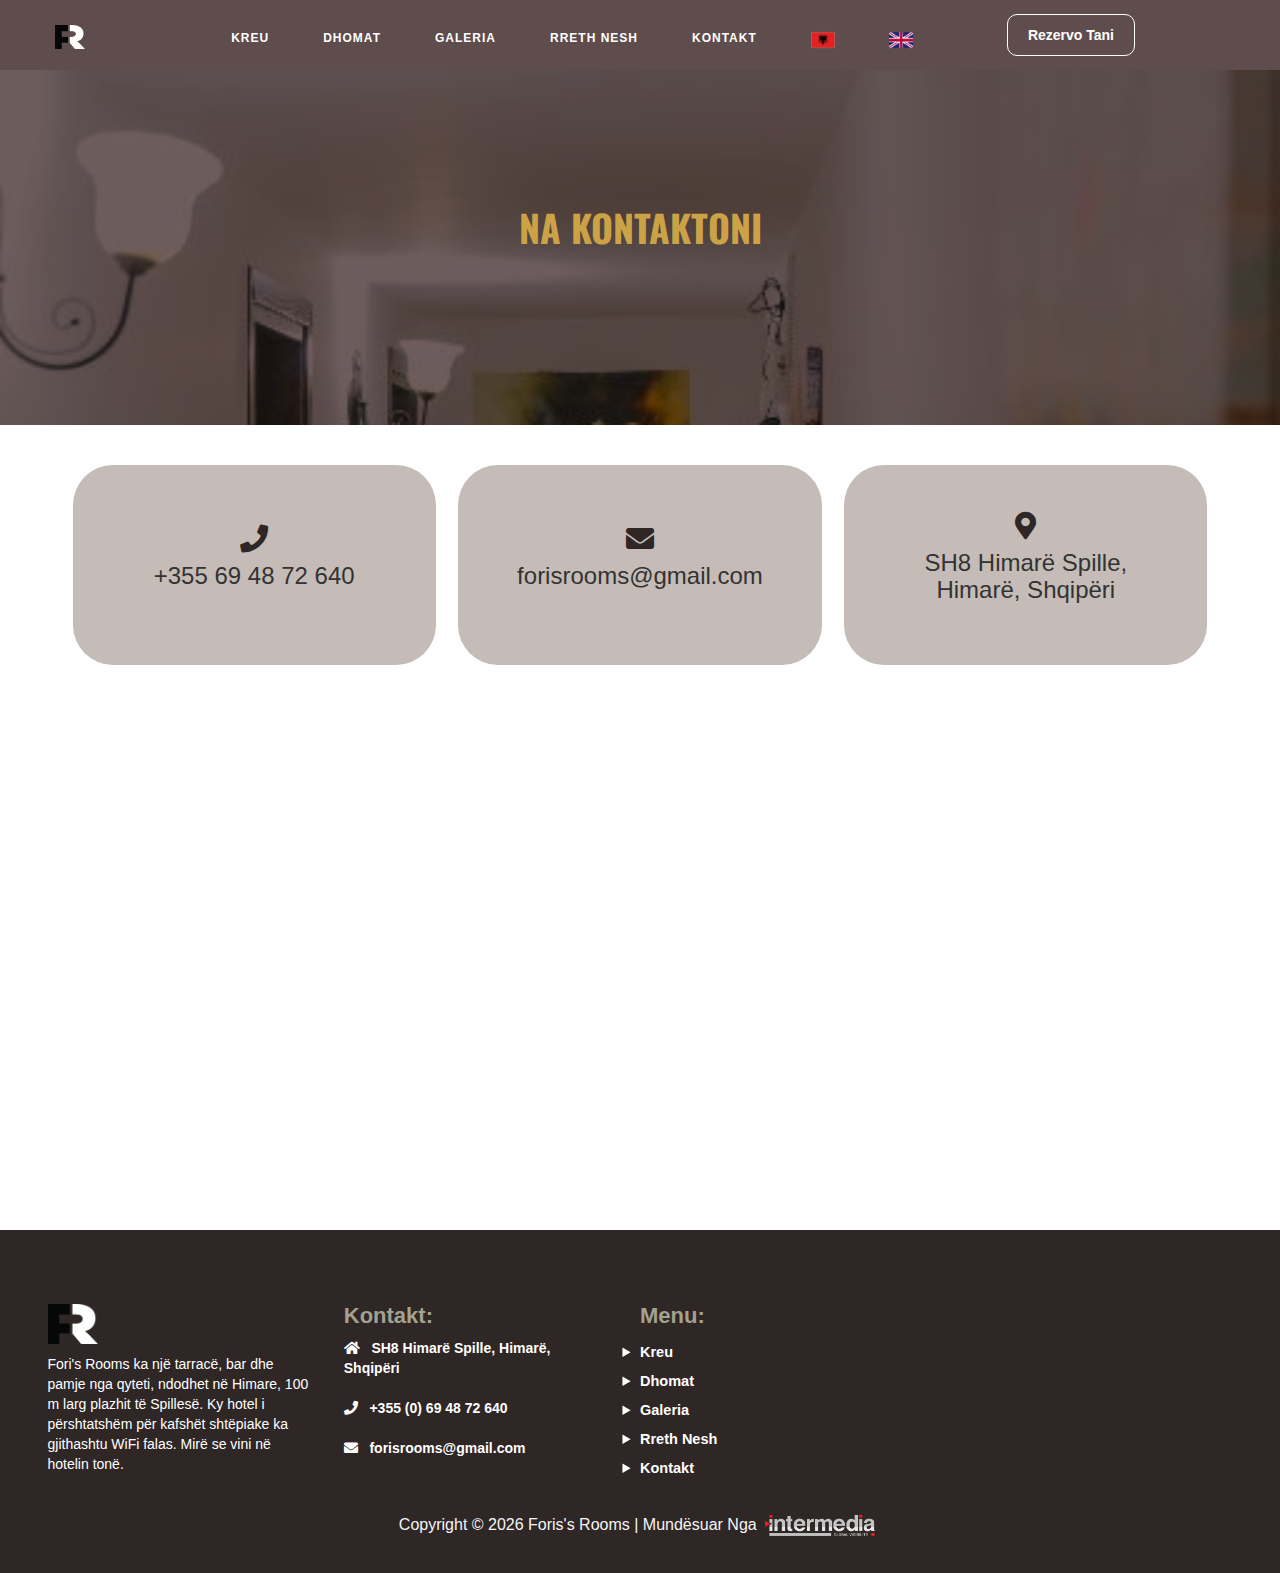
<file: contact-sq.html>
<!DOCTYPE html>
<html lang="en">

<head>
    <meta charset="UTF-8">
    <meta name="viewport" content="width=device-width, initial-scale=1.0">
    <title>Kontakt - Fori's Room, Himare, Albania</title>
    <meta name="description" content="Me një tarracë, bar dhe pamje nga qyteti, Fori's Rooms është e vendosur në Himarë, 100 m   nga plazhi Spille. Ky hotel miqësor me kafshët shtëpiake ka gjithashtu WiFi falas. Plazhi Maracit është 400 m nga hoteli, ndërsa
    Plazhi i Prinos ndodhet 800 m nga prona.">
    <meta name="keywords"
        content="Kontakt - Fori's Rooms, Himare, Shqipëri, Hotel, Bar, Mëngjesi, Dhoma Familjare, Atmosferë Relaksuese, Shërbim Miqësor, Tarracë , Wifi Falas, Udhëtime, Pushime">
    <link rel="icon" type="image/x-icon" href="assets/icons/logo.png">
    <!-- FontAwesome -->
    <link rel="stylesheet" href="https://use.fontawesome.com/releases/v5.15.1/css/all.css">
    <!-- Bootstrap -->
    <link href="https://cdn.jsdelivr.net/npm/bootstrap@5.3.3/dist/css/bootstrap.min.css" rel="stylesheet"
        integrity="sha384-QWTKZyjpPEjISv5WaRU9OFeRpok6YctnYmDr5pNlyT2bRjXh0JMhjY6hW+ALEwIH" crossorigin="anonymous">
    <link rel="stylesheet" href="https://maxcdn.bootstrapcdn.com/bootstrap/3.4.1/css/bootstrap.min.css">
    <!-- JSDelivr -->
    <link rel="stylesheet" href="https://cdn.jsdelivr.net/npm/swiper@11/swiper-bundle.min.css" />
    <!-- OWL CAROUSEL LINKS -->
    <link rel="stylesheet" href="https://cdnjs.cloudflare.com/ajax/libs/OwlCarousel2/2.3.4/assets/owl.carousel.min.css"
        integrity="sha512-tS3S5qG0BlhnQROyJXvNjeEM4UpMXHrQfTGmbQ1gKmelCxlSEBUaxhRBj/EFTzpbP4RVSrpEikbmdJobCvhE3g=="
        crossorigin="anonymous" referrerpolicy="no-referrer" />
    <link rel="stylesheet"
        href="https://cdnjs.cloudflare.com/ajax/libs/OwlCarousel2/2.3.4/assets/owl.theme.default.min.css"
        integrity="sha512-sMXtMNL1zRzolHYKEujM2AqCLUR9F2C4/05cdbxjjLSRvMQIciEPCQZo++nk7go3BtSuK9kfa/s+a4f4i5pLkw=="
        crossorigin="anonymous" referrerpolicy="no-referrer" />
    <!-- My CSS -->
    <link rel="stylesheet" href="stylesheet.css">
</head>

<body>
    <nav class="navbar navbar-expand-lg bg-body-tertiary">
        <div class="container">

            <a class="navbar-brand" href="index-sq.html">
                <img src="assets/icons/logo.png" alt="logo" width="30" height="24">
            </a>
            <div class="container-fluid navbar-respo">
                <button class="navbar-toggler" type="button" data-bs-toggle="collapse"
                    data-bs-target="#navbarSupportedContent" aria-controls="navbarSupportedContent"
                    aria-expanded="false" aria-label="Toggle navigation">
                    <span class="navbar-toggler-icon"></span>
                </button>
                <div class="collapse navbar-collapse" id="navbarSupportedContent">
                    <ul class="navbar-nav me-auto mb-2 mb-lg-0 nav-links">
                        <li class="nav-item nav-word">
                            <a class="nav-link" href="index-sq.html">Kreu</a>
                        </li>
                        <li class="nav-item nav-word">
                            <a class="nav-link" href="rooms-sq.html">Dhomat</a>
                        </li>
                        <li class="nav-item nav-word">
                            <a class="nav-link" href="gallery-sq.html">Galeria</a>
                        </li>
                        <li class="nav-item nav-word">
                            <a class="nav-link" href="about-sq.html">Rreth Nesh</a>
                        </li>
                        <li class="nav-item nav-word">
                            <a class="nav-link" href="contact-sq.html">Kontakt</a>
                        </li>
                        <li class="nav-item ">
                            <a class="nav-link nav-icon hh" href="contact-sq.html"><img src="assets/icons/ALB.png"
                                    style="height: 24px;width: 24px;" alt=""></a>
                        </li>
                        <li class="nav-item ">
                            <a class="nav-link nav-icon hh" href="contact.html"><img src="assets/icons/UK.png"
                                    style="height: 24px;width: 24px;" alt=""></a>
                        </li>
                        <li><a class="link-btn book-now-button responsive-button" style="color: white;"
                                href="https://www.booking.com/hotel/al/konomi.html">Rezervo Tani</a></li>
                    </ul>
                </div>
            </div>
            <a class="link-btn book-now-button" style="color: white;"
                href="https://www.booking.com/hotel/al/konomi.html">Rezervo Tani</a>
        </div>
    </nav>
    <main>
        <div class="bg-images background-tint"
        style="background: url('assets/images/5.jpg') center/cover no-repeat fixed;color: rgba(0, 0, 0, 0.6);">
            <section class="container">
                <h1 class="textin">Na Kontaktoni</h1>
            </section>
        </div>
        <div class="container" id="CContact">
            <div class="google-maps-contact-content">
                <!-- Contact Items -->
                <div class="row0" style="display:flex; justify-content: space-between;">
                    <!-- Single Contact Info -->
                    <div class="service-card">
                        <div class="card-icon">
                            <i class="fas fa-phone fa-2x" style="color:#2f2626;"></i>
                        </div>
                        <h3 class="h3 title"><a href="tel: +355692060690" class="contact0">
                                +355 69 48 72 640
                            </a>
                        </h3>
                    </div>
                    <div class="service-card">
                        <div class="card-icon">
                            <i class="fas fa-envelope fa-2x" style="color:#2f2626;"></i>
                        </div>
                        <h3 class="h3 title"><a href="mailto:forisrooms@gmail.com" class="contact0">forisrooms@gmail.com
                            </a>
                        </h3>
                    </div>
                    <div class="service-card">
                        <div class="card-icon">
                            <i class="fas fa-location-dot fa-2x" style="color:#2f2626;"></i>
                        </div>
                        <h3 class="h3 title"><a href="https://maps.app.goo.gl/YK4Z7cBsDAtttp2M7" class="contact0"> SH8
                                Himarë Spille, Himarë, Shqipëri
                            </a>
                        </h3>
                    </div>
                </div>
                <!-- Google Maps -->
                <div class="google-maps">
                    <iframe
                        src="https://www.google.com/maps/embed?pb=!1m14!1m8!1m3!1d390630.8069142704!2d19.74626!3d40.102101!3m2!1i1024!2i768!4f13.1!3m3!1m2!1s0x135b2f680982d227%3A0xba849009f8f010c5!2sFori&#39;s%20rooms!5e0!3m2!1sen!2sus!4v1710347584932!5m2!1sen!2sus"
                        allowfullscreen=""></iframe>
                </div>
            </div>
        </div>
        <section class="footer_wrapper  mt-md-0 pb-0 ">
            <div class="container pb-3">
                <div class="row">
                    <div class="row">
                        <div class="col-lg-3 col-md-6">
                            <h5 style="color: #ffffff;"><img src="assets/icons/logo.png" width="50px">
                            </h5>
                            <p style="color: #ffffff;">Fori's Rooms ka një tarracë, bar dhe pamje nga qyteti, ndodhet
                                në Himare, 100 m larg plazhit të Spillesë. Ky hotel i përshtatshëm për kafshët shtëpiake
                                ka gjithashtu WiFi falas.&nbsp;Mirë se vini në hotelin tonë.
                            </p>
                            </p>
                        </div>
                        <div class="col-lg-3 col-md-6">
                            <h5 class="footer-link-d" style="color: #a3a190;">Kontakt:</h5>
                            <ul class="link-widget p-0">
                                <ul class="list-unstyled">
                                    <li><a href="#" class="foooter-text"><i class="fa fa-home"></i>
                                            &nbsp; SH8 Himarë Spille, Himarë, Shqipëri
                                        </a></li><br>
                                    <li><a href="tel: +355692060690" class="foooter-text"><i class="fa fa-phone"></i>
                                            &nbsp; +355
                                            (0) 69
                                            48
                                            72 640</a>
                                    </li><br>
                                    <li><a href="mailto:forisrooms@gmail.com" class="foooter-text"><i
                                                class="fa fa-envelope"></i> &nbsp; forisrooms@gmail.com
                                        </a></li>
                                </ul>
                            </ul>
                        </div>
                        <div class="col-lg-3 col-md-6">
                            <h5 class="footer-link-d" style="color: #a3a190;">Menu:</h5>
                            <ul class="p-0 footer-ul">
                                <li><a href="index-sq.html" class="foooter-text">Kreu</a></li>
                                <li><a href="rooms-sq.html" class="foooter-text">Dhomat</a></li>
                                <li><a href="gallery-sq.html" class="foooter-text">Galeria</a></li>
                                <li><a href="about-sq.html" class="foooter-text">Rreth Nesh</a></li>
                                <li><a href="contact-sq.html" class="foooter-text">Kontakt</a></li>
                            </ul>
                        </div>
                        <div class="col-lg-3 col-md-6">
                            <div class="row">
                                <iframe style="border:0; width: 100%; height: 200px;"
                                    src="https://www.google.com/maps/embed?pb=!1m14!1m8!1m3!1d390630.8069142704!2d19.74626!3d40.102101!3m2!1i1024!2i768!4f13.1!3m3!1m2!1s0x135b2f680982d227%3A0xba849009f8f010c5!2sFori&#39;s%20rooms!5e0!3m2!1sen!2sus!4v1710347584932!5m2!1sen!2sus"
                                    width="600" height="450" allowfullscreen="" loading="lazy"
                                    referrerpolicy="no-referrer-when-downgrade"></iframe>
                            </div>
                        </div>
                    </div>
                    <div class="container-fluid copyright-section">
                        <p style="font-size:medium;color:whitesmoke;text-align: center;">Copyright ©
                            <script>document.write(new Date().getFullYear());</script> Foris's Rooms | Mundësuar Nga <a
                                href="https://intermedia.al/" target="_blank"><img
                                    src="assets/icons/intermediaLogo1.png" width="120px"></a>
                        </p>
                    </div>
                </div>
            </div>
        </section>
    </main>
    <script src="https://cdn.jsdelivr.net/npm/bootstrap@5.3.3/dist/js/bootstrap.bundle.min.js"
        integrity="sha384-YvpcrYf0tY3lHB60NNkmXc5s9fDVZLESaAA55NDzOxhy9GkcIdslK1eN7N6jIeHz"
        crossorigin="anonymous"></script>
    <script src="https://ajax.googleapis.com/ajax/libs/jquery/3.7.1/jquery.min.js"></script>
</body>

</html>
</file>
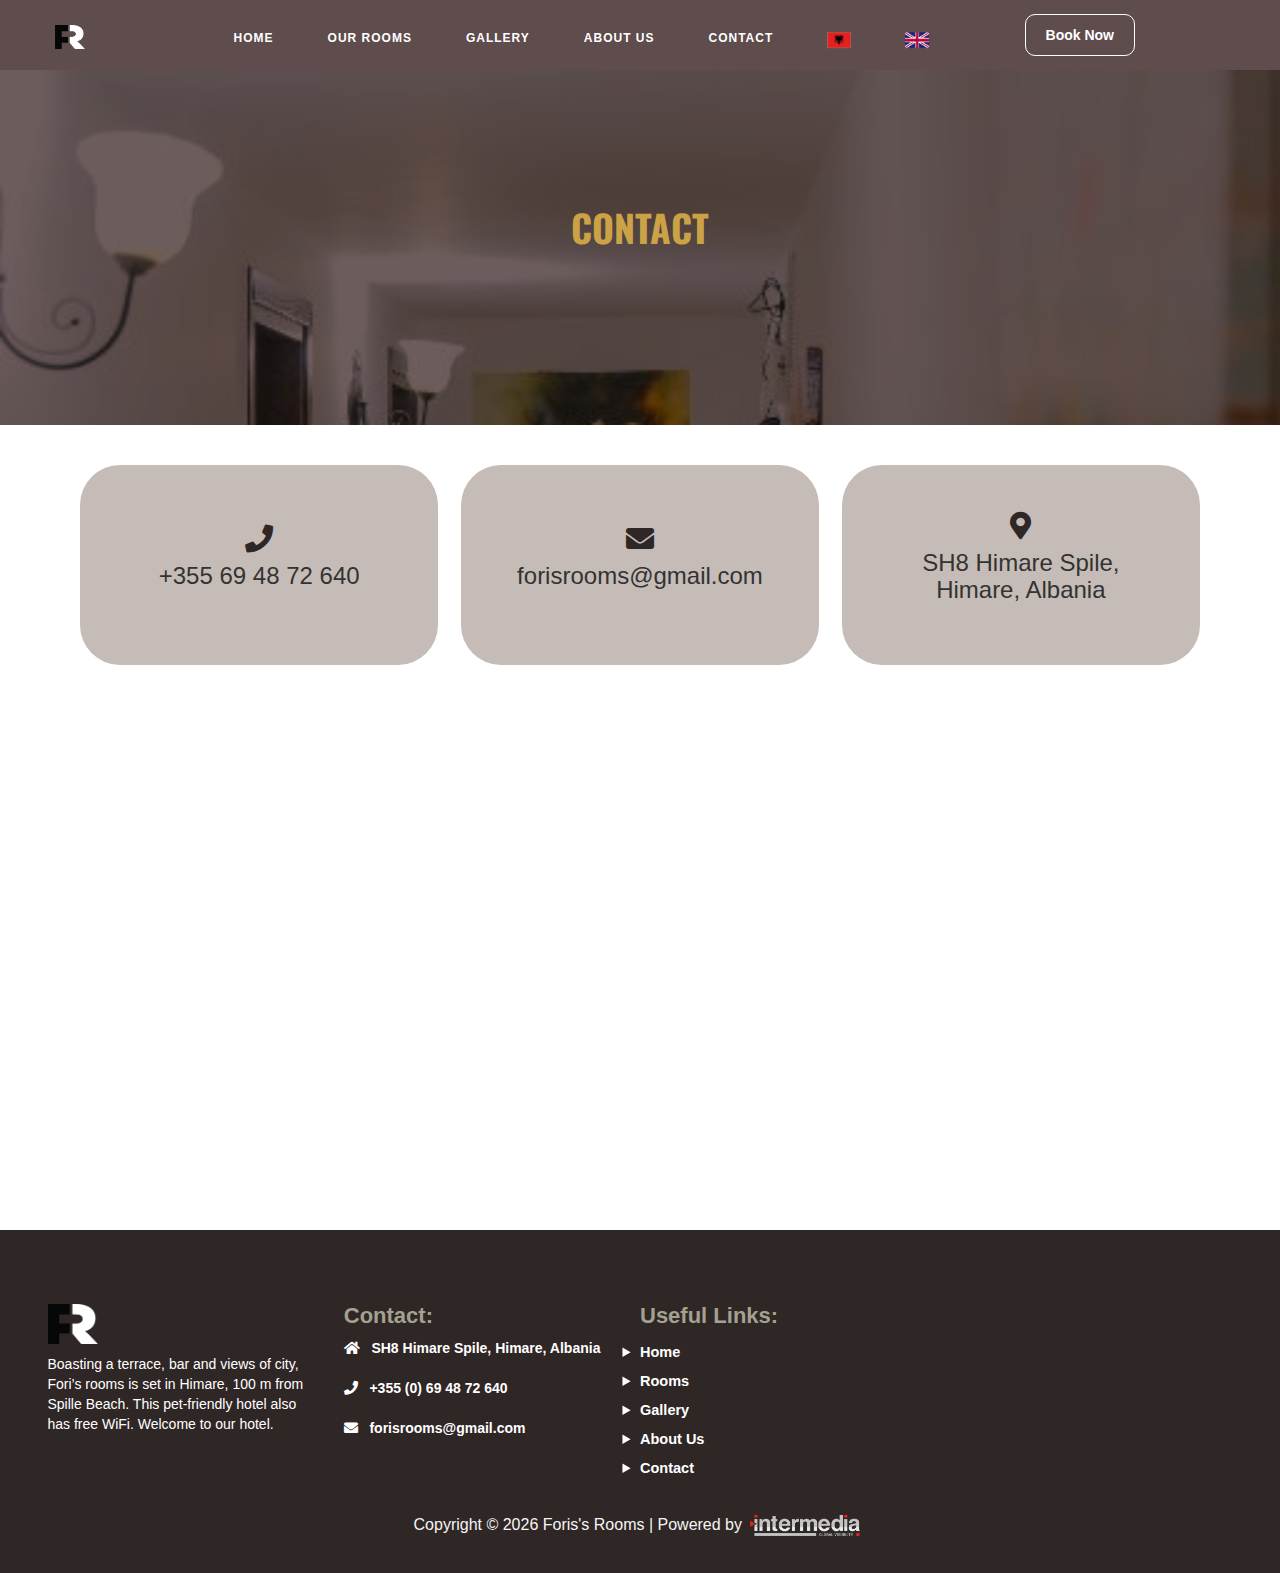
<file: contact.html>
<!DOCTYPE html>
<html lang="en">
<head>
    <meta charset="UTF-8">
    <meta name="viewport" content="width=device-width, initial-scale=1.0">
    <title>Contact  - Fori's Room, Himare, Albania</title>
    <meta name="description" content="Boasting a terrace, bar and views of city, Fori’s rooms is set in Himare, 100 m
    from Spille Beach. This pet-friendly hotel also has free WiFi. Maracit Beach is 400 m from Fori’s rooms, while
    Prinos Beach is 800 m from the property.">
    <meta name="keywords"
        content="Contact - Foori's Rooms, Himare, Albania, Hotel, Bar, Breakfast, Family Rooms, Relaxed Atmosphere, Friendly Service, Outdoor Terrace, Free Wifi, Travel, Vacation">
    <link rel="icon" type="image/x-icon" href="assets/icons/logo.png">
    <!-- FontAwesome -->
    <link rel="stylesheet" href="https://use.fontawesome.com/releases/v5.15.1/css/all.css">
    <!-- Bootstrap -->
    <link href="https://cdn.jsdelivr.net/npm/bootstrap@5.3.3/dist/css/bootstrap.min.css" rel="stylesheet"
        integrity="sha384-QWTKZyjpPEjISv5WaRU9OFeRpok6YctnYmDr5pNlyT2bRjXh0JMhjY6hW+ALEwIH" crossorigin="anonymous">
    <link rel="stylesheet" href="https://maxcdn.bootstrapcdn.com/bootstrap/3.4.1/css/bootstrap.min.css">
    <!-- JSDelivr -->
    <link rel="stylesheet" href="https://cdn.jsdelivr.net/npm/swiper@11/swiper-bundle.min.css" />
    <!-- OWL CAROUSEL LINKS -->
    <link rel="stylesheet" href="https://cdnjs.cloudflare.com/ajax/libs/OwlCarousel2/2.3.4/assets/owl.carousel.min.css"
        integrity="sha512-tS3S5qG0BlhnQROyJXvNjeEM4UpMXHrQfTGmbQ1gKmelCxlSEBUaxhRBj/EFTzpbP4RVSrpEikbmdJobCvhE3g=="
        crossorigin="anonymous" referrerpolicy="no-referrer" />
    <link rel="stylesheet"
        href="https://cdnjs.cloudflare.com/ajax/libs/OwlCarousel2/2.3.4/assets/owl.theme.default.min.css"
        integrity="sha512-sMXtMNL1zRzolHYKEujM2AqCLUR9F2C4/05cdbxjjLSRvMQIciEPCQZo++nk7go3BtSuK9kfa/s+a4f4i5pLkw=="
        crossorigin="anonymous" referrerpolicy="no-referrer" />
    <!-- My CSS -->
    <link rel="stylesheet" href="stylesheet.css">
</head>
<body>
    <nav class="navbar navbar-expand-lg bg-body-tertiary">
        <div class="container">
            <a class="navbar-brand" href="index.html">
                <img src="assets/icons/logo.png" alt="logo" width="30" height="24">
            </a>
            <div class="container-fluid navbar-respo">
                <button class="navbar-toggler" type="button" data-bs-toggle="collapse"
                    data-bs-target="#navbarSupportedContent" aria-controls="navbarSupportedContent"
                    aria-expanded="false" aria-label="Toggle navigation">
                    <span class="navbar-toggler-icon"></span>
                </button>
                <div class="collapse navbar-collapse" id="navbarSupportedContent">
                    <ul class="navbar-nav me-auto mb-2 mb-lg-0 nav-links">
                        <li class="nav-item nav-word">
                            <a class="nav-link" href="index.html">Home</a>
                        </li>
                        <li class="nav-item nav-word">
                            <a class="nav-link" href="rooms.html">Our Rooms</a>
                        </li>
                        <li class="nav-item nav-word">
                            <a class="nav-link" href="gallery.html">Gallery</a>
                        </li>
                        <li class="nav-item nav-word">
                            <a class="nav-link" href="about.html">About Us</a>
                        </li>
                        <li class="nav-item nav-word">
                            <a class="nav-link" href="contact.html">Contact</a>
                        </li>
                        <li class="nav-item ">
                            <a class="nav-link nav-icon hh" href="contact-sq.html"><img src="assets/icons/ALB.png"
                                    style="height: 24px;width: 24px;" alt=""></a>
                        </li>
                        <li class="nav-item ">
                            <a class="nav-link nav-icon hh" href="contact.html"><img src="assets/icons/UK.png"
                                    style="height: 24px;width: 24px;" alt=""></a>
                        </li>
                        <li><a class="link-btn book-now-button responsive-button" style="color: white;"
                                href="https://www.booking.com/hotel/al/konomi.html">Book Now</a></li>
                    </ul>
                </div>
            </div>
            <a class="link-btn book-now-button" style="color: white;"
                href="https://www.booking.com/hotel/al/konomi.html">Book Now</a>
        </div>
    </nav>
    <main>
        <div class="bg-images background-tint"
        style="background: url('assets/images/5.jpg') center/cover no-repeat fixed;color: rgba(0, 0, 0, 0.6);">
            <section class="container">
                <h1 class="textin">Contact</h1>
            </section>
        </div>
        <div class="container" id="CContact">
            <div class="google-maps-contact-content">
                <!-- Contact Items -->
                <div class="row0" style="display:flex; justify-content: space-between;">
                    <!-- Single Contact Info -->
                    <div class="service-card">
                        <div class="card-icon">
                            <i class="fas fa-phone fa-2x" style="color:#2f2626;"></i>
                        </div>
                        <h3 class="h3 title"><a href="tel: +355692060690" class="contact0">
                                +355 69 48 72 640
                            </a>
                        </h3>
                    </div>
                    <div class="service-card">
                        <div class="card-icon">
                            <i class="fas fa-envelope fa-2x" style="color:#2f2626;"></i>
                        </div>
                        <h3 class="h3 title"><a href="mailto:forisrooms@gmail.com" class="contact0">forisrooms@gmail.com
                            </a>
                        </h3>
                    </div>
                    <div class="service-card">
                        <div class="card-icon">
                            <i class="fas fa-location-dot fa-2x" style="color:#2f2626;"></i>
                        </div>
                        <h3 class="h3 title"><a href="https://maps.app.goo.gl/YK4Z7cBsDAtttp2M7" class="contact0"> SH8
                                Himare Spile, Himare, Albania
                            </a>
                        </h3>
                    </div>
                </div>
                <!-- Google Maps -->
                <div class="google-maps">
                    <iframe
                        src="https://www.google.com/maps/embed?pb=!1m14!1m8!1m3!1d390630.8069142704!2d19.74626!3d40.102101!3m2!1i1024!2i768!4f13.1!3m3!1m2!1s0x135b2f680982d227%3A0xba849009f8f010c5!2sFori&#39;s%20rooms!5e0!3m2!1sen!2sus!4v1710347584932!5m2!1sen!2sus"
                        allowfullscreen=""></iframe>
                </div>
            </div>
        </div>
        <section class="footer_wrapper  mt-md-0 pb-0 ">
            <div class="container pb-3">
                <div class="row">
                    <div class="row">
                        <div class="col-lg-3 col-md-6">
                            <h5 style="color: #ffffff;"><img src="assets/icons/logo.png" width="50px">
                            </h5>
                            <p style="color: #ffffff;">Boasting a terrace, bar and views of city, Fori’s rooms is
                                set in
                                Himare, 100 m from Spille Beach. This pet-friendly hotel also has free
                                WiFi.&nbsp;Welcome to our hotel.
                            </p>
                            </p>
                        </div>
                        <div class="col-lg-3 col-md-6">
                            <h5 class="footer-link-d" style="color: #a3a190;">Contact:</h5>
                            <ul class="link-widget p-0">
                                <ul class="list-unstyled">
                                    <li><a href="#" class="foooter-text"><i class="fa fa-home"></i>
                                            &nbsp; SH8 Himare Spile, Himare, Albania
                                        </a></li><br>
                                    <li><a href="tel: +355692060690" class="foooter-text"><i class="fa fa-phone"></i>
                                            &nbsp; +355
                                            (0) 69
                                            48
                                            72 640</a>
                                    </li><br>
                                    <li><a href="mailto:forisrooms@gmail.com" class="foooter-text"><i
                                                class="fa fa-envelope"></i> &nbsp; forisrooms@gmail.com
                                        </a></li>
                                </ul>
                            </ul>
                        </div>
                        <div class="col-lg-3 col-md-6">
                            <h5 class="footer-link-d" style="color: #a3a190;">Useful Links:</h5>
                            <ul class="p-0 footer-ul">
                                <li><a href="index.html" class="foooter-text">Home</a></li>
                                <li><a href="rooms.html" class="foooter-text">Rooms</a></li>
                                <li><a href="gallery.html" class="foooter-text">Gallery</a></li>
                                <li><a href="about.html" class="foooter-text">About Us</a></li>
                                <li><a href="contact.html" class="foooter-text">Contact</a></li>
                            </ul>
                        </div>
                        <div class="col-lg-3 col-md-6">
                            <div class="row">
                                <iframe style="border:0; width: 100%; height: 200px;"
                                    src="https://www.google.com/maps/embed?pb=!1m14!1m8!1m3!1d390630.8069142704!2d19.74626!3d40.102101!3m2!1i1024!2i768!4f13.1!3m3!1m2!1s0x135b2f680982d227%3A0xba849009f8f010c5!2sFori&#39;s%20rooms!5e0!3m2!1sen!2sus!4v1710347584932!5m2!1sen!2sus"
                                    width="600" height="450" allowfullscreen="" loading="lazy"
                                    referrerpolicy="no-referrer-when-downgrade"></iframe>
                            </div>
                        </div>
                    </div>
                    <div class="container-fluid copyright-section">
                        <p style="font-size:medium;color:whitesmoke;text-align: center;">Copyright ©
                            <script>document.write(new Date().getFullYear());</script> Foris's Rooms | Powered by <a
                                href="https://intermedia.al/" target="_blank"><img
                                    src="assets/icons/intermediaLogo1.png" width="120px"></a>
                        </p>
                    </div>
                </div>
            </div>
        </section>
    </main>
    <script src="https://cdn.jsdelivr.net/npm/bootstrap@5.3.3/dist/js/bootstrap.bundle.min.js"
        integrity="sha384-YvpcrYf0tY3lHB60NNkmXc5s9fDVZLESaAA55NDzOxhy9GkcIdslK1eN7N6jIeHz"
        crossorigin="anonymous"></script>
    <script src="https://ajax.googleapis.com/ajax/libs/jquery/3.7.1/jquery.min.js"></script>
</body>
</html>
</file>
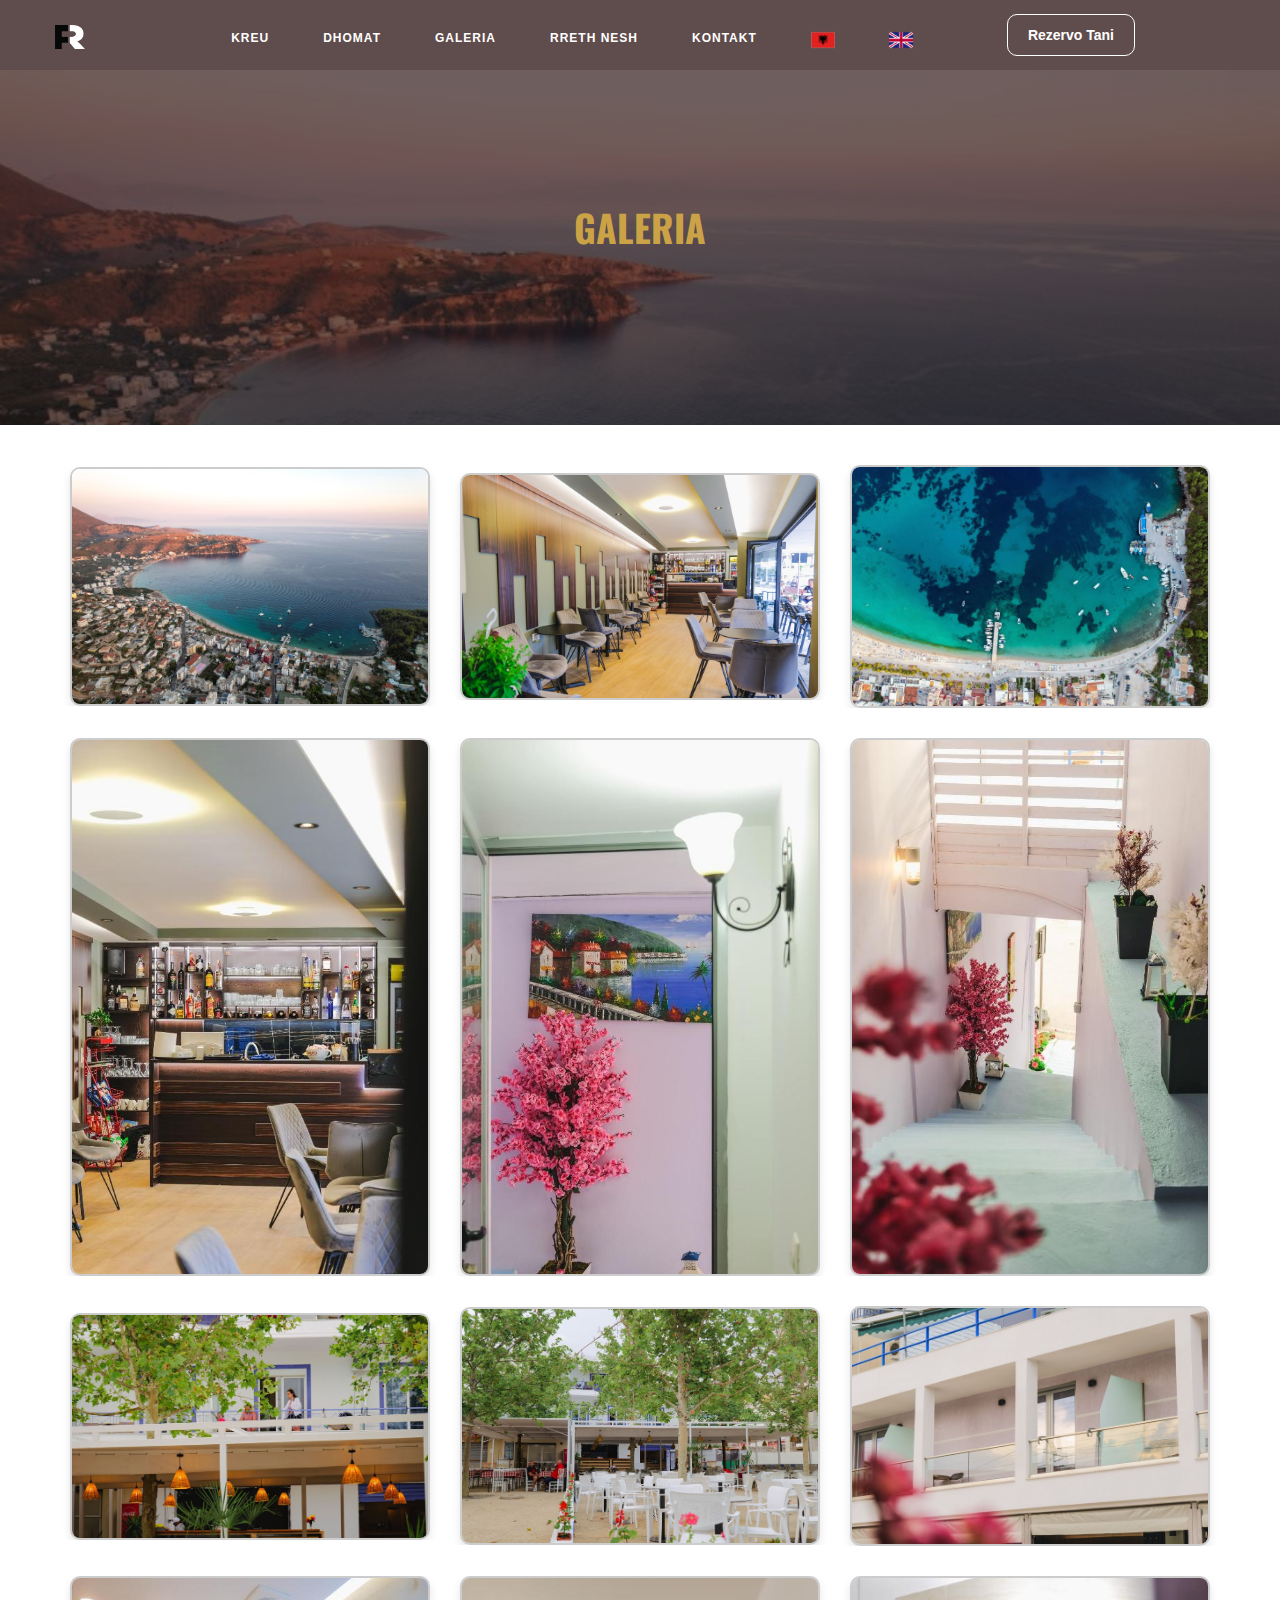
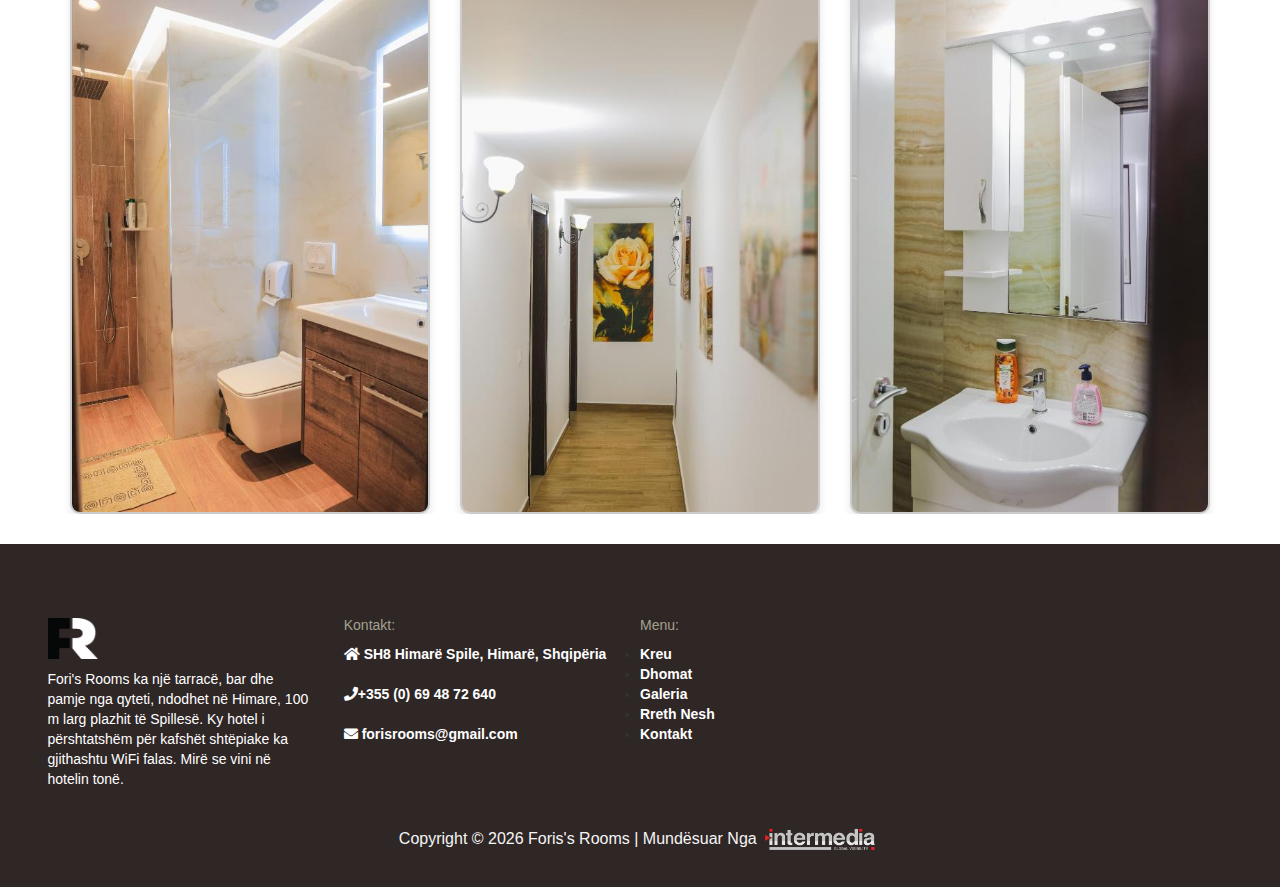
<file: gallery-sq.html>
<!DOCTYPE html>
<html lang="en">

<head>
    <meta charset="UTF-8">
    <meta name="viewport" content="width=device-width, initial-scale=1.0">
    <title>Galeria - Fori's Room, Himare, Albania</title>
    <meta name="description" content="Me një tarracë, bar dhe pamje nga qyteti, Fori's Rooms është e vendosur në Himarë, 100 m   nga plazhi Spille. Ky hotel miqësor me kafshët shtëpiake ka gjithashtu WiFi falas. Plazhi Maracit është 400 m nga hoteli, ndërsa
         Plazhi i Prinos ndodhet 800 m nga prona.">
    <meta name="keywords"
        content="Galeria - Fori's Rooms, Himare, Shqipëri, Hotel, Bar, Mëngjesi, Dhoma Familjare, Atmosferë Relaksuese, Shërbim Miqësor, Tarracë , Wifi Falas, Udhëtime, Pushime">
    <link rel="icon" type="image/x-icon" href="assets/icons/logo.png">
    <!-- FontAwesome -->
    <link rel="stylesheet" href="https://use.fontawesome.com/releases/v5.15.1/css/all.css">
    <!-- Bootstrap -->
    <link href="https://cdn.jsdelivr.net/npm/bootstrap@5.3.3/dist/css/bootstrap.min.css" rel="stylesheet"
        integrity="sha384-QWTKZyjpPEjISv5WaRU9OFeRpok6YctnYmDr5pNlyT2bRjXh0JMhjY6hW+ALEwIH" crossorigin="anonymous">
    <link rel="stylesheet" href="https://maxcdn.bootstrapcdn.com/bootstrap/3.4.1/css/bootstrap.min.css">
    <!-- JSDelivr -->
    <link rel="stylesheet" href="https://cdn.jsdelivr.net/npm/swiper@11/swiper-bundle.min.css" />
    <!-- OWL CAROUSEL LINKS -->
    <link rel="stylesheet" href="https://cdnjs.cloudflare.com/ajax/libs/OwlCarousel2/2.3.4/assets/owl.carousel.min.css"
        integrity="sha512-tS3S5qG0BlhnQROyJXvNjeEM4UpMXHrQfTGmbQ1gKmelCxlSEBUaxhRBj/EFTzpbP4RVSrpEikbmdJobCvhE3g=="
        crossorigin="anonymous" referrerpolicy="no-referrer" />
    <link rel="stylesheet"
        href="https://cdnjs.cloudflare.com/ajax/libs/OwlCarousel2/2.3.4/assets/owl.theme.default.min.css"
        integrity="sha512-sMXtMNL1zRzolHYKEujM2AqCLUR9F2C4/05cdbxjjLSRvMQIciEPCQZo++nk7go3BtSuK9kfa/s+a4f4i5pLkw=="
        crossorigin="anonymous" referrerpolicy="no-referrer" />
    <!-- My CSS -->
    <link rel="stylesheet" href="stylesheet.css">
</head>

<body>
    <nav class="navbar navbar-expand-lg bg-body-tertiary">
        <div class="container">

            <a class="navbar-brand" href="index-sq.html">
                <img src="assets/icons/logo.png" alt="logo" width="30" height="24">
            </a>
            <div class="container-fluid navbar-respo">
                <button class="navbar-toggler" type="button" data-bs-toggle="collapse"
                    data-bs-target="#navbarSupportedContent" aria-controls="navbarSupportedContent"
                    aria-expanded="false" aria-label="Toggle navigation">
                    <span class="navbar-toggler-icon"></span>
                </button>
                <div class="collapse navbar-collapse" id="navbarSupportedContent">
                    <ul class="navbar-nav me-auto mb-2 mb-lg-0 nav-links">
                        <li class="nav-item nav-word">
                            <a class="nav-link" href="index-sq.html">Kreu</a>
                        </li>
                        <li class="nav-item nav-word">
                            <a class="nav-link" href="rooms-sq.html">Dhomat</a>
                        </li>
                        <li class="nav-item nav-word">
                            <a class="nav-link" href="gallery-sq.html">Galeria</a>
                        </li>
                        <li class="nav-item nav-word">
                            <a class="nav-link" href="about-sq.html">Rreth Nesh</a>
                        </li>
                        <li class="nav-item nav-word">
                            <a class="nav-link" href="contact-sq.html">Kontakt</a>
                        </li>
                        <li class="nav-item ">
                            <a class="nav-link nav-icon hh" href="gallery-sq.html"><img src="assets/icons/ALB.png"
                                    style="height: 24px;width: 24px;" alt=""></a>
                        </li>
                        <li class="nav-item ">
                            <a class="nav-link nav-icon hh" href="gallery.html"><img src="assets/icons/UK.png"
                                    style="height: 24px;width: 24px;" alt=""></a>
                        </li>
                        <li><a class="link-btn book-now-button responsive-button" style="color: white;"
                                href="https://www.booking.com/hotel/al/konomi.html">Rezervo Tani</a></li>
                    </ul>
                </div>
            </div>
            <a class="link-btn book-now-button" style="color: white;"
                href="https://www.booking.com/hotel/al/konomi.html">Rezervo Tani</a>
        </div>
    </nav>
    <main>
        <div class="bg-images background-tint"
            style="background: url('assets/images/15.jpg') center/cover no-repeat fixed;color: rgba(0, 0, 0, 0.6);">
            <section class="container">
                <h1 class="textin">GALERIA</h1>
            </section>
        </div>
        <br><br>
        <div class="bottom-section ">
            <div class="gallery row container">
                <!-- Gallery Items -->
                <div class="gallery_product col-lg-4 col-md-4 col-sm-4 col-xs-6 filter other">
                    <img src="assets/images/15.jpg" class="img-fluid" loading="lazy">
                </div>
                <div class="gallery_product col-lg-4 col-md-4 col-sm-4 col-xs-6 filter other">
                    <img src="assets/images/14.jpg" class="img-fluid" loading="lazy">
                </div>
                <div class="gallery_product col-lg-4 col-md-4 col-sm-4 col-xs-6 filter other">
                    <img src="assets/images/16.jpg" class="img-fluid" loading="lazy">
                </div>
            </div>
            <div class="gallery row container">
                <div class="gallery_product col-lg-4 col-md-4 col-sm-4 col-xs-6 filter hotel">
                    <img src="assets/images/8.jpg" class="img-fluid" loading="lazy">
                </div>
                <div class="gallery_product col-lg-4 col-md-4 col-sm-4 col-xs-6 filter hotel">
                    <img src="assets/images/9.jpg" class="img-fluid" loading="lazy">
                </div>
                <div class="gallery_product col-lg-4 col-md-4 col-sm-4 col-xs-6 filter rooms hotel">
                    <img src="assets/images/12.jpg" class="img-fluid" loading="lazy">
                </div>
            </div>
            <div class="gallery row container">
                <div class="gallery_product col-lg-4 col-md-4 col-sm-4 col-xs-6 filter hotel">
                    <img src="assets/images/18.jpg" class="img-fluid" loading="lazy">
                </div>
                <div class="gallery_product col-lg-4 col-md-4 col-sm-4 col-xs-6 filter hotel">
                    <img src="assets/images/19.jpg" class="img-fluid" loading="lazy">
                </div>
                <div class="gallery_product col-lg-4 col-md-4 col-sm-4 col-xs-6 filter rooms hotel">
                    <img src="assets/images/20.jpg" class="img-fluid" loading="lazy">
                </div>
            </div>
            <div class="gallery row container">
                <div class="gallery_product col-lg-4 col-md-4 col-sm-4 col-xs-6 filter hotel">
                    <img src="assets/images/11.jpg" class="img-fluid" loading="lazy">
                </div>
                <div class="gallery_product col-lg-4 col-md-4 col-sm-4 col-xs-6 filter hotel">
                    <img src="assets/images/5.jpg" class="img-fluid" loading="lazy">
                </div>
                <div class="gallery_product col-lg-4 col-md-4 col-sm-4 col-xs-6 filter rooms hotel">
                    <img src="assets/images/10.jpg" class="img-fluid" loading="lazy">
                </div>
            </div>
        </div>
    </main>
    <section class="footer_wrapper  mt-md-0 pb-0 ">
        <div class="container pb-3">
            <div class="row">
                <div class="row">
                    <div class="col-lg-3 col-md-6">
                        <h5 style="color: #ffffff;"><img src="assets/icons/logo.png" width="50px">
                        </h5>
                        <p style="color: #ffffff;">Fori's Rooms ka një tarracë, bar dhe pamje nga qyteti, ndodhet
                            në Himare, 100 m larg plazhit të Spillesë. Ky hotel i përshtatshëm për kafshët shtëpiake
                            ka gjithashtu WiFi falas.&nbsp;Mirë se vini në hotelin tonë.
                        </p>
                    </div>
                    <div class="col-lg-3 col-md-6">
                        <h5 style="color: #a3a190;">Kontakt:</h5>
                        <ul class="link-widget p-0">
                            <ul class="list-unstyled">
                                <li><a href="#" class="foooter-text"><i class="fa fa-home"></i>
                                        SH8 Himarë Spile, Himarë, Shqipëria
                                    </a></li><br>
                                <li><a href="tel: +355692060690" class="foooter-text"><i class="fa fa-phone"></i>+355
                                        (0) 69
                                        48
                                        72 640</a>
                                </li><br>
                                <li><a href="mailto:forisrooms@gmail.com" class="foooter-text"><i
                                            class="fa fa-envelope"></i> forisrooms@gmail.com
                                    </a></li>
                            </ul>
                        </ul>
                    </div>
                    <div class="col-lg-3 col-md-6">
                        <h5 style="color: #a3a190;">Menu:</h5>
                        <ul class="p-0">
                            <li><a href="index-sq.html" class="foooter-text">Kreu</a></li>
                            <li><a href="rooms.html" class="foooter-text">Dhomat</a></li>
                            <li><a href="gallery-sq.html" class="foooter-text">Galeria</a></li>
                            <li><a href="about-sq.html" class="foooter-text">Rreth Nesh</a></li>
                            <li><a href="contact-sq.html" class="foooter-text">Kontakt</a></li>
                        </ul>
                    </div>
                    <div class="col-lg-3 col-md-6">
                        <div class="row">
                            <iframe style="border:0; width: 100%; height: 200px;"
                                src="https://www.google.com/maps/embed?pb=!1m14!1m8!1m3!1d390630.8069142704!2d19.74626!3d40.102101!3m2!1i1024!2i768!4f13.1!3m3!1m2!1s0x135b2f680982d227%3A0xba849009f8f010c5!2sFori&#39;s%20rooms!5e0!3m2!1sen!2sus!4v1710347584932!5m2!1sen!2sus"
                                width="600" height="450" allowfullscreen="" loading="lazy"
                                referrerpolicy="no-referrer-when-downgrade"></iframe>
                        </div>
                    </div>
                </div>
                <div class="container-fluid copyright-section">
                    <p style="font-size:medium;color:whitesmoke;text-align: center;">Copyright ©
                        <script>document.write(new Date().getFullYear());</script> Foris's Rooms | Mundësuar Nga <a
                            href="https://intermedia.al/" target="_blank"><img src="assets/icons/intermediaLogo1.png"
                                width="120px"></a>
                    </p>
                </div>
    </section>
    <script src="https://cdn.jsdelivr.net/npm/bootstrap@5.3.3/dist/js/bootstrap.bundle.min.js"
        integrity="sha384-YvpcrYf0tY3lHB60NNkmXc5s9fDVZLESaAA55NDzOxhy9GkcIdslK1eN7N6jIeHz"
        crossorigin="anonymous"></script>
    <script src="https://ajax.googleapis.com/ajax/libs/jquery/3.7.1/jquery.min.js"></script>
    <script src="https://code.jquery.com/jquery-3.5.1.slim.min.js"></script>
    <script src="https://cdn.jsdelivr.net/npm/popper.js@1.16.0/dist/umd/popper.min.js"></script>
    <script src="https://stackpath.bootstrapcdn.com/bootstrap/4.5.2/js/bootstrap.min.js"></script>
    <script src="https://code.jquery.com/jquery-1.11.1.min.js"></script>
    <script src="https://maxcdn.bootstrapcdn.com/bootstrap/3.3.0/js/bootstrap.min.js"></script>
    <script>
        $(document).ready(function () {
            $(".filter-button").click(function () {
                var value = $(this).attr('data-filter');
                if (value == "all") {
                    $('.filter').show('1000');
                }
                else {
                    $(".filter").not('.' + value).hide('3000');
                    $('.filter').filter('.' + value).show('3000');
                }
            });
            if ($(".filter-button").removeClass("active")) {
                $(this).removeClass("active");
            }
            $(this).addClass("active");
        });
    </script>
    <script>
        // Get the modal and images
        var modal = document.getElementById("myModal");
        var modalImg = document.getElementById("img01");
        var img = document.getElementsByClassName("img-responsive");
        // Current image index
        var currentImgIndex = 0;
        // Open the modal and display the clicked image
        for (var i = 0; i < img.length; i++) {
            img[i].addEventListener("click", function () {
                modal.style.display = "block";
                modalImg.src = this.src;
                // Set the current image index
                currentImgIndex = Array.from(img).indexOf(this);
            });
        }
        // Close the modal
        var span = document.getElementsByClassName("close")[0];
        span.onclick = function () {
            modal.style.display = "none";
        }
        // Navigate to the previous image
        var prev = document.getElementsByClassName("prev")[0];
        prev.onclick = function () {
            currentImgIndex = (currentImgIndex - 1 + img.length) % img.length;
            modalImg.src = img[currentImgIndex].src;
        }
        // Navigate to the next image
        var next = document.getElementsByClassName("next")[0];
        next.onclick = function () {
            currentImgIndex = (currentImgIndex + 1) % img.length;
            modalImg.src = img[currentImgIndex].src;
        }
        // When the user clicks anywhere outside of the modal, close it
        window.onclick = function (event) {
            if (event.target == modal) {
                modal.style.display = "none";
            }
        }
    </script>
</body>

</html>
</file>
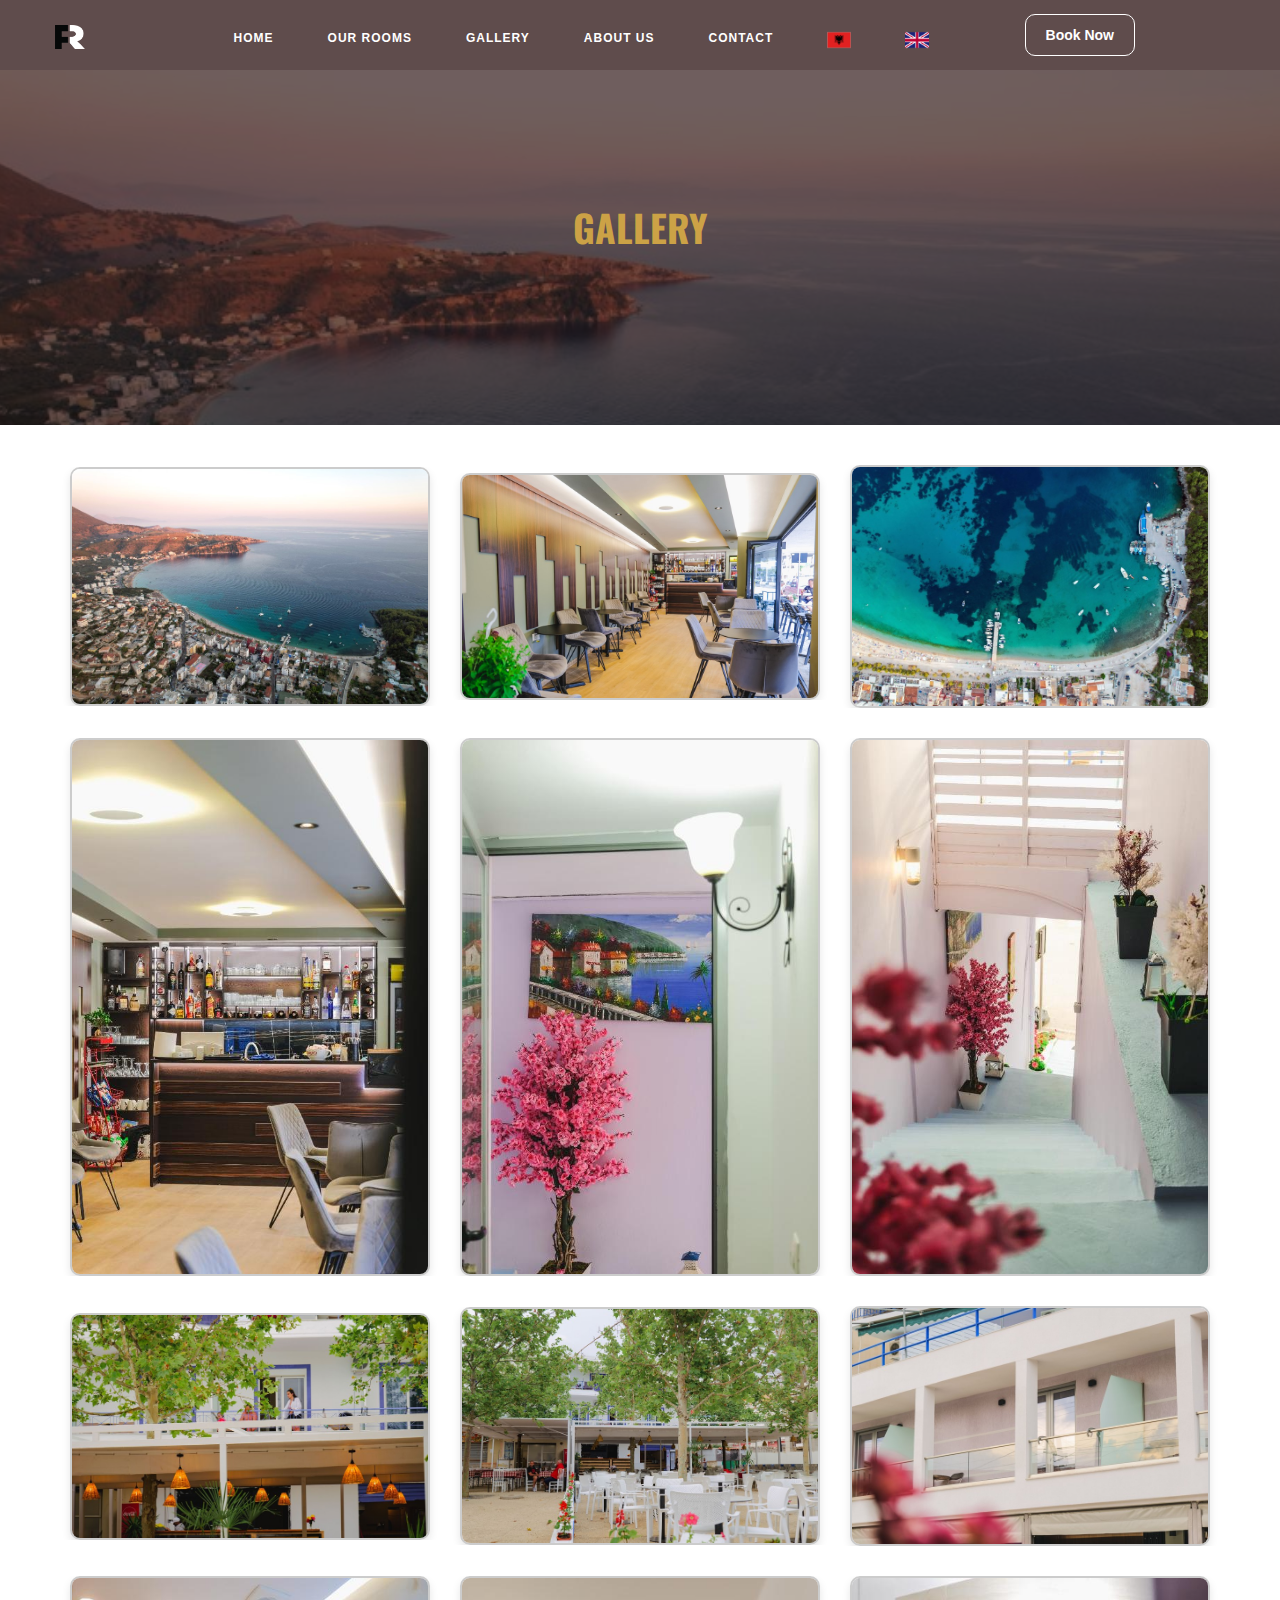
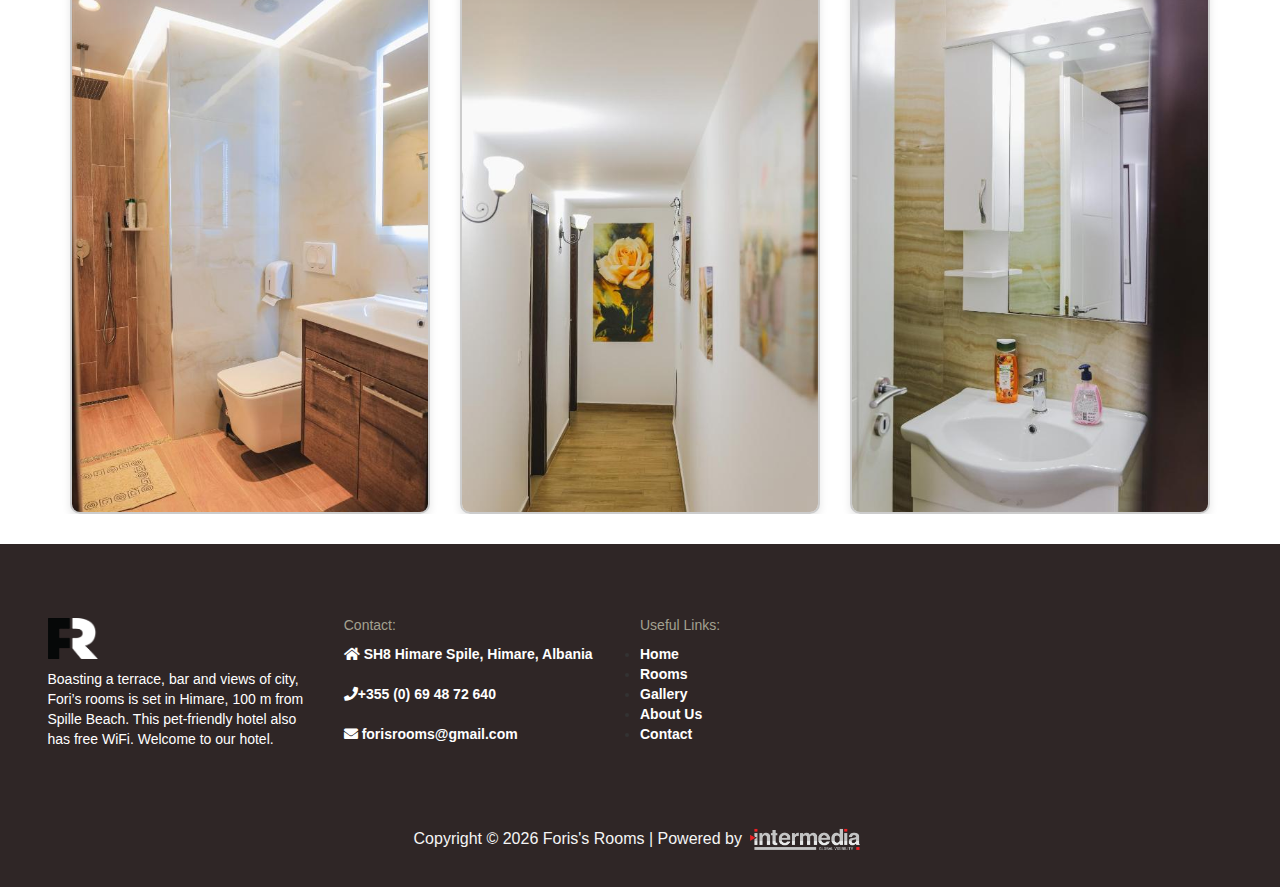
<file: gallery.html>
<!DOCTYPE html>
<html lang="en">

<head>
    <meta charset="UTF-8">
    <meta name="viewport" content="width=device-width, initial-scale=1.0">
    <title>Gallery - Fori's Room, Himare, Albania</title>
    <meta name="description" content="Boasting a terrace, bar and views of city, Fori’s rooms is set in Himare, 100 m
    from Spille Beach. This pet-friendly hotel also has free WiFi. Maracit Beach is 400 m from Fori’s rooms, while
    Prinos Beach is 800 m from the property.">
    <meta name="keywords"
        content="Gallery - Foori's Rooms, Himare, Albania, Hotel, Bar, Breakfast, Family Rooms, Relaxed Atmosphere, Friendly Service, Outdoor Terrace, Free Wifi, Travel, Vacation">
    <link rel="icon" type="image/x-icon" href="assets/icons/logo.png">
    <!-- FontAwesome -->
    <link rel="stylesheet" href="https://use.fontawesome.com/releases/v5.15.1/css/all.css">
    <!-- Bootstrap -->
    <link href="https://cdn.jsdelivr.net/npm/bootstrap@5.3.3/dist/css/bootstrap.min.css" rel="stylesheet"
        integrity="sha384-QWTKZyjpPEjISv5WaRU9OFeRpok6YctnYmDr5pNlyT2bRjXh0JMhjY6hW+ALEwIH" crossorigin="anonymous">
    <link rel="stylesheet" href="https://maxcdn.bootstrapcdn.com/bootstrap/3.4.1/css/bootstrap.min.css">
    <!-- JSDelivr -->
    <link rel="stylesheet" href="https://cdn.jsdelivr.net/npm/swiper@11/swiper-bundle.min.css" />
    <!-- OWL CAROUSEL LINKS -->
    <link rel="stylesheet" href="https://cdnjs.cloudflare.com/ajax/libs/OwlCarousel2/2.3.4/assets/owl.carousel.min.css"
        integrity="sha512-tS3S5qG0BlhnQROyJXvNjeEM4UpMXHrQfTGmbQ1gKmelCxlSEBUaxhRBj/EFTzpbP4RVSrpEikbmdJobCvhE3g=="
        crossorigin="anonymous" referrerpolicy="no-referrer" />
    <link rel="stylesheet"
        href="https://cdnjs.cloudflare.com/ajax/libs/OwlCarousel2/2.3.4/assets/owl.theme.default.min.css"
        integrity="sha512-sMXtMNL1zRzolHYKEujM2AqCLUR9F2C4/05cdbxjjLSRvMQIciEPCQZo++nk7go3BtSuK9kfa/s+a4f4i5pLkw=="
        crossorigin="anonymous" referrerpolicy="no-referrer" />
    <!-- My CSS -->
    <link rel="stylesheet" href="stylesheet.css">
</head>

<body>
    <nav class="navbar navbar-expand-lg bg-body-tertiary">
        <div class="container">

            <a class="navbar-brand" href="index.html">
                <img src="assets/icons/logo.png" alt="logo" width="30" height="24">
            </a>
            <div class="container-fluid navbar-respo">
                <button class="navbar-toggler" type="button" data-bs-toggle="collapse"
                    data-bs-target="#navbarSupportedContent" aria-controls="navbarSupportedContent"
                    aria-expanded="false" aria-label="Toggle navigation">
                    <span class="navbar-toggler-icon"></span>
                </button>
                <div class="collapse navbar-collapse" id="navbarSupportedContent">
                    <ul class="navbar-nav me-auto mb-2 mb-lg-0 nav-links">
                        <li class="nav-item nav-word">
                            <a class="nav-link" href="index.html">Home</a>
                        </li>
                        <li class="nav-item nav-word">
                            <a class="nav-link" href="rooms.html">Our Rooms</a>
                        </li>
                        <li class="nav-item nav-word">
                            <a class="nav-link" href="gallery.html">Gallery</a>
                        </li>
                        <li class="nav-item nav-word">
                            <a class="nav-link" href="about.html">About Us</a>
                        </li>
                        <li class="nav-item nav-word">
                            <a class="nav-link" href="contact.html">Contact</a>
                        </li>
                        <li class="nav-item ">
                            <a class="nav-link nav-icon hh" href="gallery-sq.html"><img src="assets/icons/ALB.png"
                                    style="height: 24px;width: 24px;" alt=""></a>
                        </li>
                        <li class="nav-item ">
                            <a class="nav-link nav-icon hh" href="gallery.html"><img src="assets/icons/UK.png"
                                    style="height: 24px;width: 24px;" alt=""></a>
                        </li>
                        <li><a class="link-btn book-now-button responsive-button" style="color: white;"
                                href="https://www.booking.com/hotel/al/konomi.html">Book Now</a></li>
                    </ul>
                </div>
            </div>
            <a class="link-btn book-now-button" style="color: white;"
                href="https://www.booking.com/hotel/al/konomi.html">Book Now</a>
        </div>
    </nav>
    <main>
        <div class="bg-images background-tint"
            style="background: url('assets/images/15.jpg') center/cover no-repeat fixed;color: rgba(0, 0, 0, 0.6);">
            <section class="container">
                <h1 class="textin">Gallery</h1>
            </section>
        </div>
        <br><br>
        <div class="bottom-section ">
            <div class="gallery row container">
                <!-- Gallery Items -->
                <div class="gallery_product col-lg-4 col-md-4 col-sm-4 col-xs-6 filter other">
                    <img src="assets/images/15.jpg" class="img-fluid" loading="lazy">
                </div>
                <div class="gallery_product col-lg-4 col-md-4 col-sm-4 col-xs-6 filter other">
                    <img src="assets/images/14.jpg" class="img-fluid" loading="lazy">
                </div>
                <div class="gallery_product col-lg-4 col-md-4 col-sm-4 col-xs-6 filter other">
                    <img src="assets/images/16.jpg" class="img-fluid" loading="lazy">
                </div>
            </div>
            <div class="gallery row container">
                <div class="gallery_product col-lg-4 col-md-4 col-sm-4 col-xs-6 filter hotel">
                    <img src="assets/images/8.jpg" class="img-fluid" loading="lazy">
                </div>
                <div class="gallery_product col-lg-4 col-md-4 col-sm-4 col-xs-6 filter hotel">
                    <img src="assets/images/9.jpg" class="img-fluid" loading="lazy">
                </div>
                <div class="gallery_product col-lg-4 col-md-4 col-sm-4 col-xs-6 filter rooms hotel">
                    <img src="assets/images/12.jpg" class="img-fluid" loading="lazy">
                </div>
            </div>
            <div class="gallery row container">
                <div class="gallery_product col-lg-4 col-md-4 col-sm-4 col-xs-6 filter hotel">
                    <img src="assets/images/18.jpg" class="img-fluid" loading="lazy">
                </div>
                <div class="gallery_product col-lg-4 col-md-4 col-sm-4 col-xs-6 filter hotel">
                    <img src="assets/images/19.jpg" class="img-fluid" loading="lazy">
                </div>
                <div class="gallery_product col-lg-4 col-md-4 col-sm-4 col-xs-6 filter rooms hotel">
                    <img src="assets/images/20.jpg" class="img-fluid" loading="lazy">
                </div>
            </div>
            <div class="gallery row container">
                <div class="gallery_product col-lg-4 col-md-4 col-sm-4 col-xs-6 filter hotel">
                    <img src="assets/images/11.jpg" class="img-fluid" loading="lazy">
                </div>
                <div class="gallery_product col-lg-4 col-md-4 col-sm-4 col-xs-6 filter hotel">
                    <img src="assets/images/5.jpg" class="img-fluid" loading="lazy">
                </div>
                <div class="gallery_product col-lg-4 col-md-4 col-sm-4 col-xs-6 filter rooms hotel">
                    <img src="assets/images/10.jpg" class="img-fluid" loading="lazy">
                </div>
            </div>
            </div>
    </main>
    <section class="footer_wrapper  mt-md-0 pb-0 ">
        <div class="container pb-3">
            <div class="row">
                <div class="row">
                    <div class="col-lg-3 col-md-6">
                        <h5 style="color: #ffffff;"><img src="assets/icons/logo.png" width="50px">
                        </h5>
                        <p style="color: #ffffff;">Boasting a terrace, bar and views of city, Fori’s rooms is
                            set in
                            Himare, 100 m from Spille Beach. This pet-friendly hotel also has free WiFi.&nbsp;Welcome to
                            our hotel.
                        </p>
                    </div>
                    <div class="col-lg-3 col-md-6">
                        <h5 style="color: #a3a190;">Contact:</h5>
                        <ul class="link-widget p-0">
                            <ul class="list-unstyled">
                                <li><a href="#" class="foooter-text"><i class="fa fa-home"></i>
                                        SH8 Himare Spile, Himare, Albania
                                    </a></li><br>
                                <li><a href="tel: +355692060690" class="foooter-text"><i class="fa fa-phone"></i>+355
                                        (0) 69
                                        48
                                        72 640</a>
                                </li><br>
                                <li><a href="mailto:forisrooms@gmail.com" class="foooter-text"><i
                                            class="fa fa-envelope"></i> forisrooms@gmail.com
                                    </a></li>
                            </ul>
                        </ul>
                    </div>
                    <div class="col-lg-3 col-md-6">
                        <h5 style="color: #a3a190;">Useful Links:</h5>
                        <ul class="p-0">
                            <li><a href="index.html" class="foooter-text">Home</a></li>
                            <li><a href="rooms.html" class="foooter-text">Rooms</a></li>
                            <li><a href="gallery.html" class="foooter-text">Gallery</a></li>
                            <li><a href="about.html" class="foooter-text">About Us</a></li>
                            <li><a href="contact.html" class="foooter-text">Contact</a></li>
                        </ul>
                    </div>
                    <div class="col-lg-3 col-md-6">
                        <div class="row">
                            <iframe style="border:0; width: 100%; height: 200px;"
                                src="https://www.google.com/maps/embed?pb=!1m14!1m8!1m3!1d390630.8069142704!2d19.74626!3d40.102101!3m2!1i1024!2i768!4f13.1!3m3!1m2!1s0x135b2f680982d227%3A0xba849009f8f010c5!2sFori&#39;s%20rooms!5e0!3m2!1sen!2sus!4v1710347584932!5m2!1sen!2sus"
                                width="600" height="450" allowfullscreen="" loading="lazy"
                                referrerpolicy="no-referrer-when-downgrade"></iframe>
                        </div>
                    </div>
                </div>
                <div class="container-fluid copyright-section">
                    <p style="font-size:medium;color:whitesmoke;text-align: center;">Copyright ©
                        <script>document.write(new Date().getFullYear());</script> Foris's Rooms | Powered by <a
                            href="https://intermedia.al/" target="_blank"><img src="assets/icons/intermediaLogo1.png"
                                width="120px"></a>
                    </p>
                </div>
    </section>
    <script src="https://cdn.jsdelivr.net/npm/bootstrap@5.3.3/dist/js/bootstrap.bundle.min.js"
        integrity="sha384-YvpcrYf0tY3lHB60NNkmXc5s9fDVZLESaAA55NDzOxhy9GkcIdslK1eN7N6jIeHz"
        crossorigin="anonymous"></script>
    <script src="https://ajax.googleapis.com/ajax/libs/jquery/3.7.1/jquery.min.js"></script>
    <script src="https://code.jquery.com/jquery-3.5.1.slim.min.js"></script>
    <script src="https://cdn.jsdelivr.net/npm/popper.js@1.16.0/dist/umd/popper.min.js"></script>
    <script src="https://stackpath.bootstrapcdn.com/bootstrap/4.5.2/js/bootstrap.min.js"></script>
    <script src="https://code.jquery.com/jquery-1.11.1.min.js"></script>
    <script src="https://maxcdn.bootstrapcdn.com/bootstrap/3.3.0/js/bootstrap.min.js"></script>
    <script>
        $(document).ready(function () {
            $(".filter-button").click(function () {
                var value = $(this).attr('data-filter');
                if (value == "all") {
                    $('.filter').show('1000');
                }
                else {
                    $(".filter").not('.' + value).hide('3000');
                    $('.filter').filter('.' + value).show('3000');
                }
            });
            if ($(".filter-button").removeClass("active")) {
                $(this).removeClass("active");
            }
            $(this).addClass("active");
        });
    </script>
    <script>
        // Get the modal and images
        var modal = document.getElementById("myModal");
        var modalImg = document.getElementById("img01");
        var img = document.getElementsByClassName("img-fluid");
        // Current image index
        var currentImgIndex = 0;
        // Open the modal and display the clicked image
        for (var i = 0; i < img.length; i++) {
            img[i].addEventListener("click", function () {
                modal.style.display = "block";
                modalImg.src = this.src;
                // Set the current image index
                currentImgIndex = Array.from(img).indexOf(this);
            });
        }
        // Close the modal
        var span = document.getElementsByClassName("close")[0];
        span.onclick = function () {
            modal.style.display = "none";
        }
        // Navigate to the previous image
        var prev = document.getElementsByClassName("prev")[0];
        prev.onclick = function () {
            currentImgIndex = (currentImgIndex - 1 + img.length) % img.length;
            modalImg.src = img[currentImgIndex].src;
        }
        // Navigate to the next image
        var next = document.getElementsByClassName("next")[0];
        next.onclick = function () {
            currentImgIndex = (currentImgIndex + 1) % img.length;
            modalImg.src = img[currentImgIndex].src;
        }
        // When the user clicks anywhere outside of the modal, close it
        window.onclick = function (event) {
            if (event.target == modal) {
                modal.style.display = "none";
            }
        }
    </script>
</body>

</html>
</file>
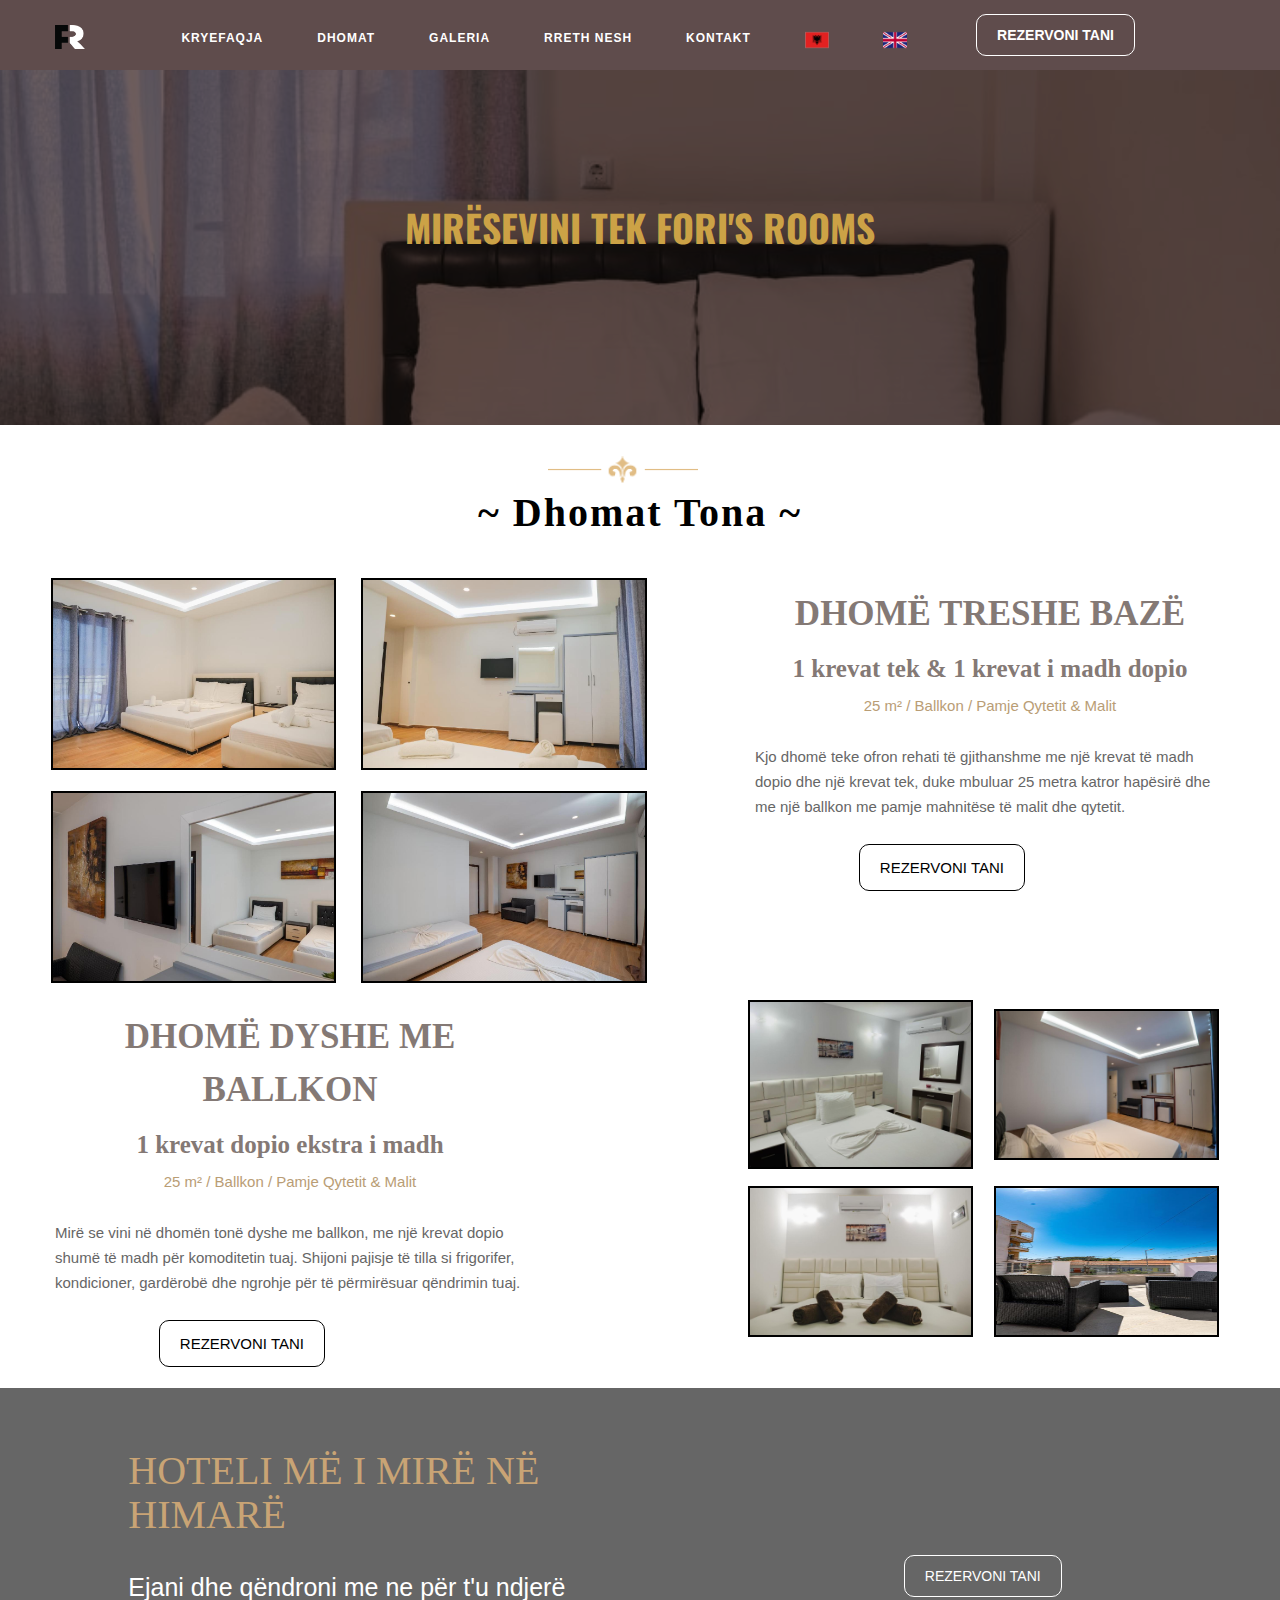
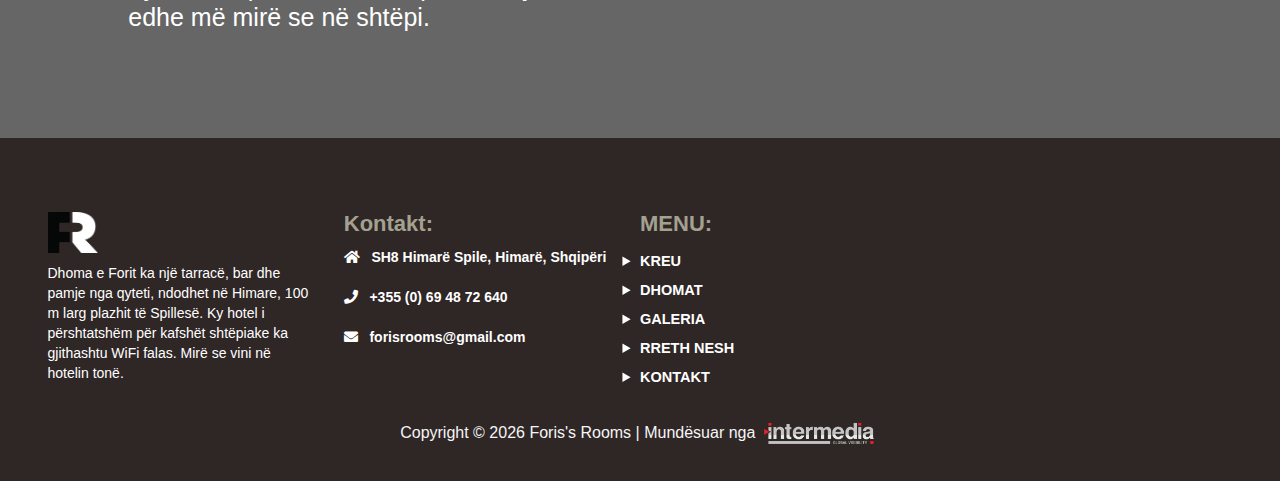
<file: rooms-sq.html>
<!DOCTYPE html>
<html lang="en">

<head>
    <meta charset="UTF-8">
    <meta name="viewport" content="width=device-width, initial-scale=1.0">
    <title>Dhoma - Fori's Room, Himare, Albania</title>
    <meta name="description" content="Me një tarracë, bar dhe pamje nga qyteti, Fori's Rooms është e vendosur në Himarë, 100 m   nga plazhi Spille. Ky hotel miqësor me kafshët shtëpiake ka gjithashtu WiFi falas. Plazhi Maracit është 400 m nga hoteli, ndërsa
         Plazhi i Prinos ndodhet 800 m nga prona.">
    <meta name="keywords"
        content="Dhoma - Fori's Rooms, Himare, Shqipëri, Hotel, Bar, Mëngjesi, Dhoma Familjare, Atmosferë Relaksuese, Shërbim Miqësor, Tarracë , Wifi Falas, Udhëtime, Pushime">
    <link rel="icon" type="image/x-icon" href="assets/icons/logo.png">
    <!-- FontAwesome -->
    <link rel="stylesheet" href="https://use.fontawesome.com/releases/v5.15.1/css/all.css">
    <!-- Bootstrap -->
    <link href="https://cdn.jsdelivr.net/npm/bootstrap@5.3.3/dist/css/bootstrap.min.css" rel="stylesheet"
        integrity="sha384-QWTKZyjpPEjISv5WaRU9OFeRpok6YctnYmDr5pNlyT2bRjXh0JMhjY6hW+ALEwIH" crossorigin="anonymous">
    <link rel="stylesheet" href="https://maxcdn.bootstrapcdn.com/bootstrap/3.4.1/css/bootstrap.min.css">
    <!-- JSDelivr -->
    <link rel="stylesheet" href="https://cdn.jsdelivr.net/npm/swiper@11/swiper-bundle.min.css" />
    <!-- OWL CAROUSEL LINKS -->
    <link rel="stylesheet" href="https://cdnjs.cloudflare.com/ajax/libs/OwlCarousel2/2.3.4/assets/owl.carousel.min.css"
        integrity="sha512-tS3S5qG0BlhnQROyJXvNjeEM4UpMXHrQfTGmbQ1gKmelCxlSEBUaxhRBj/EFTzpbP4RVSrpEikbmdJobCvhE3g=="
        crossorigin="anonymous" referrerpolicy="no-referrer" />
    <link rel="stylesheet"
        href="https://cdnjs.cloudflare.com/ajax/libs/OwlCarousel2/2.3.4/assets/owl.theme.default.min.css"
        integrity="sha512-sMXtMNL1zRzolHYKEujM2AqCLUR9F2C4/05cdbxjjLSRvMQIciEPCQZo++nk7go3BtSuK9kfa/s+a4f4i5pLkw=="
        crossorigin="anonymous" referrerpolicy="no-referrer" />
    <!-- My CSS -->
    <link rel="stylesheet" href="stylesheet.css">
</head>

<body>
    <nav class="navbar navbar-expand-lg bg-body-tertiary">
        <div class="container">

            <a class="navbar-brand" href="index-sq.html">
                <img src="assets/icons/logo.png" alt="logo" width="30" height="24">
            </a>
            <div class="container-fluid navbar-respo">
                <button class="navbar-toggler" type="button" data-bs-toggle="collapse"
                    data-bs-target="#navbarSupportedContent" aria-controls="navbarSupportedContent"
                    aria-expanded="false" aria-label="Toggle navigation">
                    <span class="navbar-toggler-icon"></span>
                </button>
                <div class="collapse navbar-collapse" id="navbarSupportedContent">
                    <ul class="navbar-nav me-auto mb-2 mb-lg-0 nav-links">
                        <li class="nav-item nav-word">
                            <a class="nav-link" href="index-sq.html">KRYEFAQJA</a>
                        </li>
                        <li class="nav-item nav-word">
                            <a class="nav-link" href="rooms-sq.html">DHOMAT</a>
                        </li>
                        <li class="nav-item nav-word">
                            <a class="nav-link" href="gallery-sq.html">GALERIA</a>
                        </li>
                        <li class="nav-item nav-word">
                            <a class="nav-link" href="about-sq.html">RRETH NESH</a>
                        </li>
                        <li class="nav-item nav-word">
                            <a class="nav-link" href="contact-sq.html">KONTAKT</a>
                        </li>
                        <li class="nav-item ">
                            <a class="nav-link nav-icon hh" href="rooms-sq.html"><img src="assets/icons/ALB.png"
                                    style="height: 24px;width: 24px;" alt=""></a>
                        </li>
                        <li class="nav-item ">
                            <a class="nav-link nav-icon hh" href="rooms.html"><img src="assets/icons/UK.png"
                                    style="height: 24px;width: 24px;" alt=""></a>
                        </li>
                        <li><a class="link-btn book-now-button responsive-button" style="color: white;"
                                href="https://www.booking.com/hotel/al/konomi.html">Rezervo Tani</a></li>
                    </ul>
                </div>
            </div>
            <a class="link-btn book-now-button" style="color: white;"
                href="https://www.booking.com/hotel/al/konomi.html">REZERVONI TANI</a>
        </div>
    </nav>
    <main>
        <div class="bg-images background-tint"
        style="background: url('assets/images/17.jpg') center/cover no-repeat fixed;color: rgba(0, 0, 0, 0.6);">
            <section class="container">
                <h1 class="textin">MIRËSEVINI TEK FORI'S ROOMS</h1>
            </section>
        </div>
        <section>
            <div class="container">
                <div>
                    <img src="assets/icons/icon-accmod.png" alt=""
                        style="width: 150px; height: auto;padding-top: 10px;text-align: center;margin-left: 70px;">
                    <h1 class="section-2-h grid-h1" style="color: black !important;letter-spacing: 2px;">
                        ~ Dhomat Tona ~
                    </h1>
                </div>
            </div>
            <div class="container">
                <div class="row">
                    <div class="col-lg-5 sec2" style="padding: 0;">
                        <div id="cover1">
                            <img src="assets/images/100.jpg">
                            <img src="assets/images/101.jpg">
                            <img src="assets/images/102.jpg">
                            <img src="assets/images/103.jpg">
                        </div>
                    </div>
                    <div class="col-lg-2"></div>
                    <div class="col-lg-5 sec2">
                        <div>
                            <h2 class="roomwrite" style="font-size: 35px;">DHOMË TRESHE BAZË</h2>
                            <h4 class="roomwrite" style="font-size: 25px;">1 krevat tek & 1 krevat i madh dopio
                            </h4>
                        </div>
                        <h6 class="h6milo">25 m² / Ballkon / Pamje Qytetit & Malit</h6><br>
                        <p style="line-height: 25px;
                        font-size: 15px;">Kjo dhomë teke ofron rehati të gjithanshme me një krevat të madh dopio dhe
                            një krevat tek, duke mbuluar 25 metra katror hapësirë dhe me një ballkon me pamje mahnitëse
                            të malit dhe qytetit.
                            </h3><br><br>
                            <a class="link-btn0 btn01" href="https://www.booking.com/hotel/al/konomi.html">REZERVONI
                                TANI</a>
                    </div>
                </div>
            </div>
            <div class="container" id="ctopi">
                <div class="row">
                    <div class="col-lg-5 sec2">
                        <div>
                            <h2 class="roomwrite" style="font-size: 35px;">DHOMË DYSHE ME BALLKON</h2>
                            <h4 class="roomwrite" style="font-size: 25px;">1 krevat dopio ekstra i madh
                            </h4>
                        </div>
                        <h6 style="color: #B99D75;
                        font-size: 15px;text-align: center;">25 m² / Ballkon / Pamje Qytetit & Malit</h6><br>
                        <p id="textralbsec2">Mirë se vini në dhomën tonë dyshe me ballkon, me një krevat dopio shumë të
                            madh për komoditetin tuaj. Shijoni pajisje të tilla si frigorifer, kondicioner,
                            gardërobë dhe ngrohje për të përmirësuar qëndrimin tuaj.
                            </h3><br><br><a class="link-btn0" href="https://www.booking.com/hotel/al/konomi.html"
                                id="buttonroom2">REZERVONI TANI</a>
                    </div>
                    <div class="col-lg-2"></div>
                    <div class="col-lg-5 sec2" style="padding: 0;">
                        <div id="cover2">
                            <img src="assets/images/200.jpg">
                            <img src="assets/images/201.jpg">
                            <img src="assets/images/202.jpg" class="img-hlp">
                            <img src="assets/images/203.jpg" class="img-hlp">
                        </div>
                    </div>
                </div>
            </div>
        </section>
        <section id="banner">
            <div class="container">
                <div class="row">
                    <div class="col-md-6 pt-5">
                        <h6 style="color: #c9a475;font-size: 40px;font-family: Outfit;font-weight: 500;">HOTELI MË I
                            MIRË NË HIMARË</h6>
                        <h2 class="display-6 pt-4 text-white" style="font: 25px;">Ejani dhe qëndroni me ne për t'u
                            ndjerë edhe më mirë se në shtëpi.</h2>
                    </div>
                    <div class="col-md-6 align-self-center text-center" style="padding-top: 100px;">
                        <a class="link-btn book-now-button" style="color: white;"
                            href="https://www.booking.com/hotel/al/konomi.html">REZERVONI TANI</a>
                    </div>
                </div>
            </div>
        </section>
        <section class="footer_wrapper  mt-md-0 pb-0 ">
            <div class="container pb-3">
                <div class="row">
                    <div class="row">
                        <div class="col-lg-3 col-md-6">
                            <h5 style="color: #ffffff;"><img src="assets/icons/logo.png" width="50px">
                            </h5>
                            <p style="color: #ffffff;">Dhoma e Forit ka një tarracë, bar dhe pamje nga qyteti, ndodhet
                                në Himare, 100 m larg plazhit të Spillesë. Ky hotel i përshtatshëm për kafshët shtëpiake
                                ka gjithashtu WiFi falas.&nbsp;Mirë se vini në hotelin tonë.
                            </p>
                            </p>
                        </div>
                        <div class="col-lg-3 col-md-6">
                            <h5 class="footer-link-d" style="color: #a3a190;">Kontakt:</h5>
                            <ul class="link-widget p-0">
                                <ul class="list-unstyled">
                                    <li><a href="#" class="foooter-text"><i class="fa fa-home"></i>
                                            &nbsp; SH8 Himarë Spile, Himarë, Shqipëri
                                        </a></li><br>
                                    <li><a href="tel: +355692060690" class="foooter-text"><i class="fa fa-phone"></i>
                                            &nbsp; +355
                                            (0) 69
                                            48
                                            72 640</a>
                                    </li><br>
                                    <li><a href="mailto:forisrooms@gmail.com" class="foooter-text"><i
                                                class="fa fa-envelope"></i> &nbsp; forisrooms@gmail.com
                                        </a></li>
                                </ul>
                            </ul>
                        </div>
                        <div class="col-lg-3 col-md-6">
                            <h5 class="footer-link-d" style="color: #a3a190;">MENU:</h5>
                            <ul class="p-0 footer-ul">
                                <li><a href="index-sq.html" class="foooter-text">KREU</a></li>
                                <li><a href="rooms.html" class="foooter-text">DHOMAT</a></li>
                                <li><a href="gallery-sq.html" class="foooter-text">GALERIA</a></li>
                                <li><a href="about-sq.html" class="foooter-text">RRETH NESH</a></li>
                                <li><a href="contact-sq.html" class="foooter-text">KONTAKT</a></li>
                            </ul>
                        </div>
                        <div class="col-lg-3 col-md-6">
                            <div class="row">
                                <iframe style="border:0; width: 100%; height: 200px;"
                                    src="https://www.google.com/maps/embed?pb=!1m14!1m8!1m3!1d390630.8069142704!2d19.74626!3d40.102101!3m2!1i1024!2i768!4f13.1!3m3!1m2!1s0x135b2f680982d227%3A0xba849009f8f010c5!2sFori&#39;s%20rooms!5e0!3m2!1sen!2sus!4v1710347584932!5m2!1sen!2sus"
                                    width="600" height="450" allowfullscreen="" loading="lazy"
                                    referrerpolicy="no-referrer-when-downgrade"></iframe>
                            </div>
                        </div>
                    </div>
                    <div class="container-fluid copyright-section">
                        <p style="font-size:medium;color:whitesmoke;text-align: center;">Copyright ©
                            <script>document.write(new Date().getFullYear());</script> Foris's Rooms | Mundësuar nga <a
                                href="https://intermedia.al/" target="_blank"><img
                                    src="assets/icons/intermediaLogo1.png" width="120px"></a>
                        </p>
                    </div>
                </div>
            </div>
        </section>
    </main>
    <script src="https://cdn.jsdelivr.net/npm/bootstrap@5.3.3/dist/js/bootstrap.bundle.min.js"
        integrity="sha384-YvpcrYf0tY3lHB60NNkmXc5s9fDVZLESaAA55NDzOxhy9GkcIdslK1eN7N6jIeHz"
        crossorigin="anonymous"></script>
    <script src="https://ajax.googleapis.com/ajax/libs/jquery/3.7.1/jquery.min.js"></script>
</body>

</html>
</file>
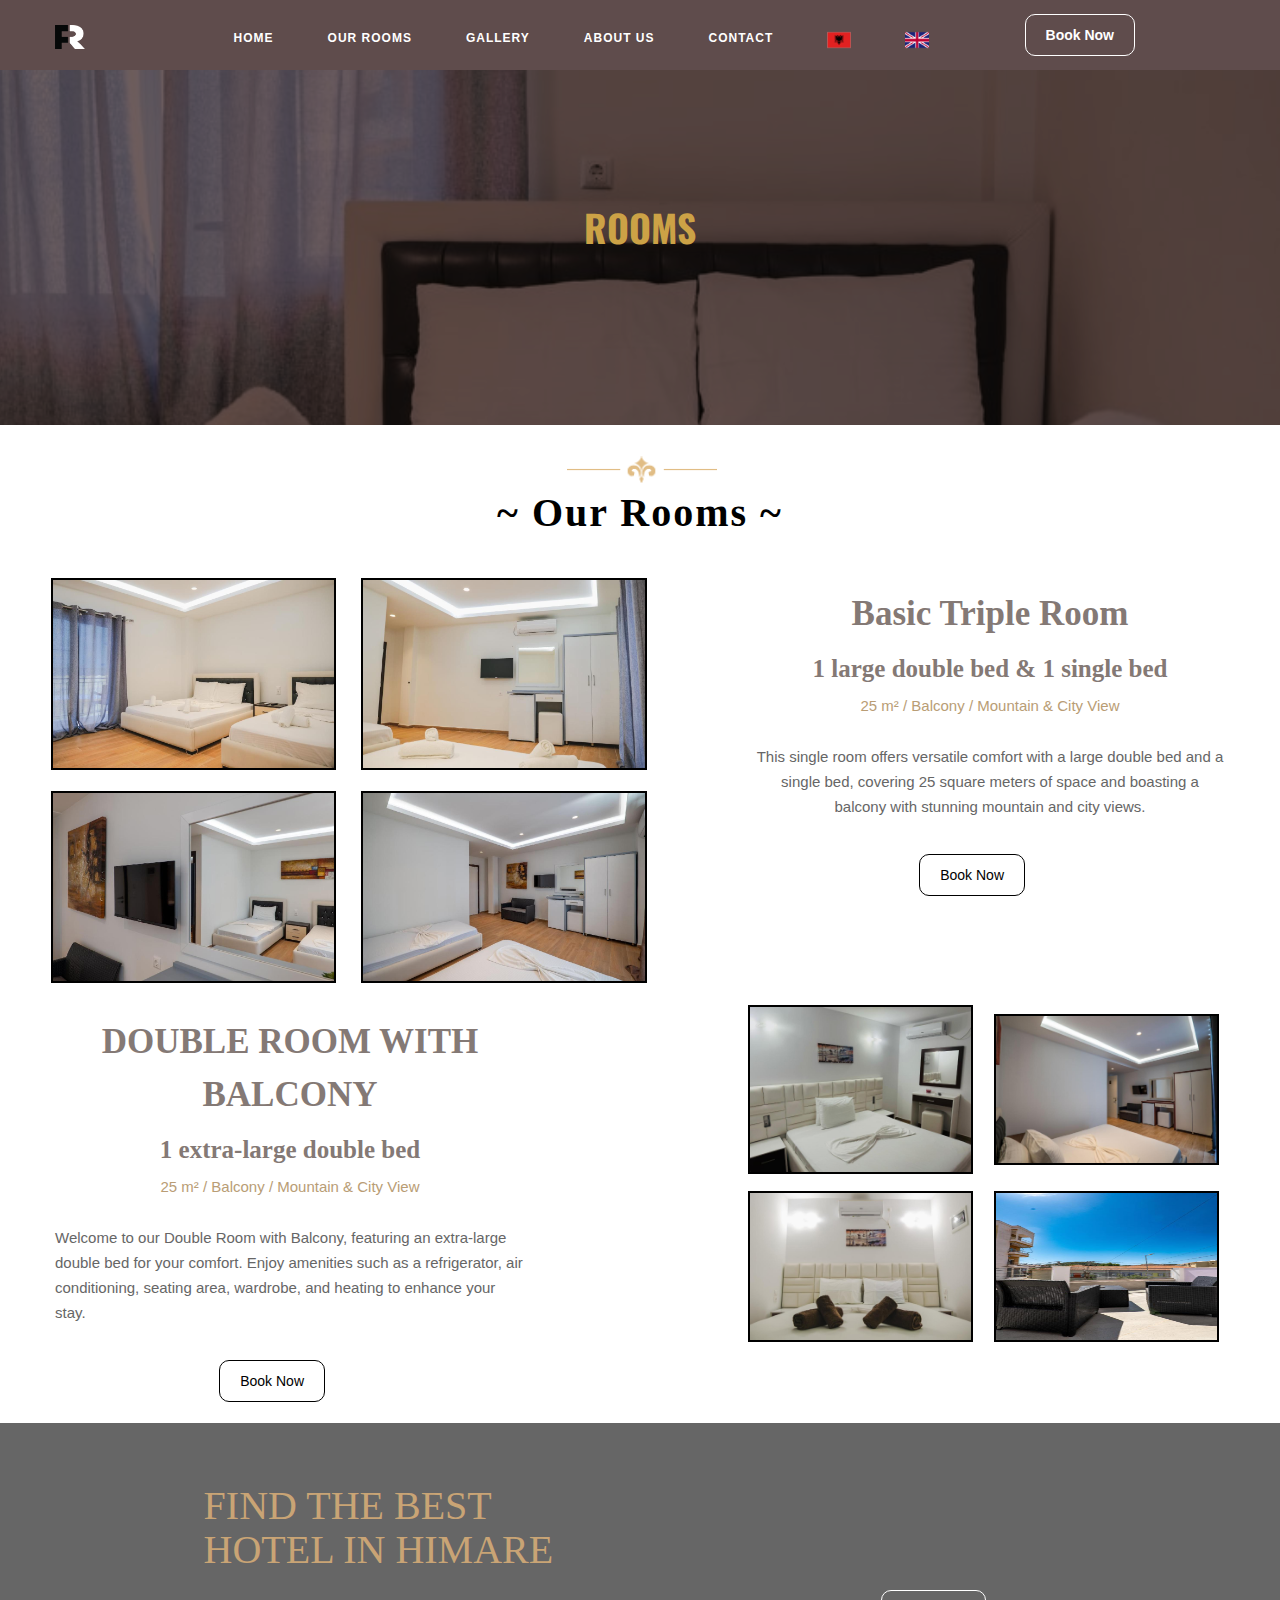
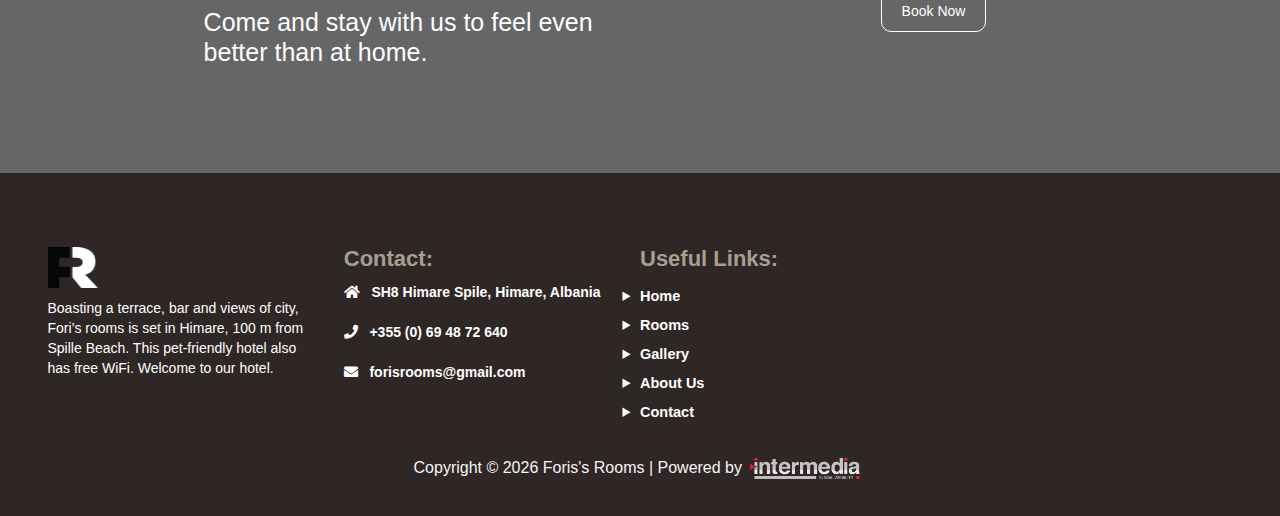
<file: rooms.html>
<!DOCTYPE html>
<html lang="en">

<head>
    <meta charset="UTF-8">
    <meta name="viewport" content="width=device-width, initial-scale=1.0">
    <title>Rooms - Fori's Room, Himare, Albania</title>
    <meta name="description" content="Boasting a terrace, bar and views of city, Fori’s rooms is set in Himare, 100 m
    from Spille Beach. This pet-friendly hotel also has free WiFi. Maracit Beach is 400 m from Fori’s rooms, while
    Prinos Beach is 800 m from the property.">
    <meta name="keywords"
        content="Rooms - Foori's Rooms, Himare, Albania, Hotel, Bar, Breakfast, Family Rooms, Relaxed Atmosphere, Friendly Service, Outdoor Terrace, Free Wifi, Travel, Vacation">
    <link rel="icon" type="image/x-icon" href="assets/icons/logo.png">
    <!-- FontAwesome -->
    <link rel="stylesheet" href="https://use.fontawesome.com/releases/v5.15.1/css/all.css">
    <!-- Bootstrap -->
    <link href="https://cdn.jsdelivr.net/npm/bootstrap@5.3.3/dist/css/bootstrap.min.css" rel="stylesheet"
        integrity="sha384-QWTKZyjpPEjISv5WaRU9OFeRpok6YctnYmDr5pNlyT2bRjXh0JMhjY6hW+ALEwIH" crossorigin="anonymous">
    <link rel="stylesheet" href="https://maxcdn.bootstrapcdn.com/bootstrap/3.4.1/css/bootstrap.min.css">
    <!-- JSDelivr -->
    <link rel="stylesheet" href="https://cdn.jsdelivr.net/npm/swiper@11/swiper-bundle.min.css" />
    <!-- OWL CAROUSEL LINKS -->
    <link rel="stylesheet" href="https://cdnjs.cloudflare.com/ajax/libs/OwlCarousel2/2.3.4/assets/owl.carousel.min.css"
        integrity="sha512-tS3S5qG0BlhnQROyJXvNjeEM4UpMXHrQfTGmbQ1gKmelCxlSEBUaxhRBj/EFTzpbP4RVSrpEikbmdJobCvhE3g=="
        crossorigin="anonymous" referrerpolicy="no-referrer" />
    <link rel="stylesheet"
        href="https://cdnjs.cloudflare.com/ajax/libs/OwlCarousel2/2.3.4/assets/owl.theme.default.min.css"
        integrity="sha512-sMXtMNL1zRzolHYKEujM2AqCLUR9F2C4/05cdbxjjLSRvMQIciEPCQZo++nk7go3BtSuK9kfa/s+a4f4i5pLkw=="
        crossorigin="anonymous" referrerpolicy="no-referrer" />
    <!-- My CSS -->
    <link rel="stylesheet" href="stylesheet.css">
</head>

<body>
    <nav class="navbar navbar-expand-lg bg-body-tertiary">
        <div class="container">

            <a class="navbar-brand" href="index.html">
                <img src="assets/icons/logo.png" alt="logo" width="30" height="24">
            </a>
            <div class="container-fluid navbar-respo">
                <button class="navbar-toggler" type="button" data-bs-toggle="collapse"
                    data-bs-target="#navbarSupportedContent" aria-controls="navbarSupportedContent"
                    aria-expanded="false" aria-label="Toggle navigation">
                    <span class="navbar-toggler-icon"></span>
                </button>
                <div class="collapse navbar-collapse" id="navbarSupportedContent">
                    <ul class="navbar-nav me-auto mb-2 mb-lg-0 nav-links">
                        <li class="nav-item nav-word">
                            <a class="nav-link" href="index.html">Home</a>
                        </li>
                        <li class="nav-item nav-word">
                            <a class="nav-link" href="rooms.html">Our Rooms</a>
                        </li>
                        <li class="nav-item nav-word">
                            <a class="nav-link" href="gallery.html">Gallery</a>
                        </li>
                        <li class="nav-item nav-word">
                            <a class="nav-link" href="about.html">About Us</a>
                        </li>
                        <li class="nav-item nav-word">
                            <a class="nav-link" href="contact.html">Contact</a>
                        </li>
                        <li class="nav-item ">
                            <a class="nav-link nav-icon hh" href="rooms-sq.html"><img src="assets/icons/ALB.png"
                                    style="height: 24px;width: 24px;" alt=""></a>
                        </li>
                        <li class="nav-item ">
                            <a class="nav-link nav-icon hh" href="rooms.html"><img src="assets/icons/UK.png"
                                    style="height: 24px;width: 24px;" alt=""></a>
                        </li>
                        <li><a class="link-btn book-now-button responsive-button" style="color: white;"
                                href="https://www.booking.com/hotel/al/konomi.html">Book Now</a></li>
                    </ul>
                </div>
            </div>
            <a class="link-btn book-now-button" style="color: white;"
                href="https://www.booking.com/hotel/al/konomi.html">Book Now</a>
        </div>
    </nav>
    <main>
        <div class="bg-images background-tint"
        style="background: url('assets/images/17.jpg') center/cover no-repeat fixed;color: rgba(0, 0, 0, 0.6);">
            <section class="container">
                <h1 class="textin">Rooms</h1>
            </section>
        </div>
        <section>
            <div class="container">
                <div>
                    <img src="assets/icons/icon-accmod.png" alt=""
                        style="width: 150px; height: auto;padding-top: 10px;text-align: center;margin-left: 70px;">
                    <h1 class="section-2-h grid-h1" style="color: black !important;letter-spacing: 2px;">
                        ~ Our Rooms ~
                    </h1>
                </div>
            </div>
            <div class="container">
                <div class="row">
                    <div class="col-lg-5 sec2" style="padding: 0;">
                        <div id="cover1">
                            <img src="assets/images/100.jpg">
                            <img src="assets/images/101.jpg">
                            <img src="assets/images/102.jpg">
                            <img src="assets/images/103.jpg">
                        </div>
                    </div>
                    <div class="col-lg-2"></div>
                    <div class="col-lg-5 sec2">
                        <div>
                            <h2 class="roomwrite" style="font-size: 35px;">Basic Triple Room</h2>
                            <h4 class="roomwrite" style="font-size: 25px;">1 large double bed & 1 single bed </h4>
                        </div>
                        <h6 class="h6milo">25 m² / Balcony / Mountain & City View</h6><br>
                        <p style="line-height: 25px;
                        font-size: 15px;text-align: center;">This single room offers versatile comfort with a large
                            double bed and a
                            single bed, covering
                            25 square meters of space and boasting a balcony with stunning mountain and city views.
                        </p>
                        </h3><br>
                        <a class="link-btn0 btn01 engvb" href="https://www.booking.com/hotel/al/konomi.html">Book
                            Now</a>
                    </div>
                </div>
            </div>
            <div class="container" id="ctopi">
                <div class="row">
                    <div class="col-lg-5 sec2">
                        <div>
                            <h2 class="roomwrite" style="font-size: 35px;">DOUBLE ROOM WITH BALCONY</h2>
                            <h4 class="roomwrite" style="font-size: 25px;">1 extra-large double bed </h4>
                        </div>
                        <h6 style="color: #B99D75;
                        font-size: 15px;text-align: center;">25 m² / Balcony / Mountain & City View</h6><br>
                        <p id="textralbsec2">Welcome to our Double Room with Balcony, featuring an extra-large double
                            bed
                            for your
                            comfort. Enjoy amenities such as a refrigerator, air conditioning, seating area, wardrobe,
                            and heating to enhance your stay. </p>
                        </h3><br>
                        <a class="link-btn0 btn01 engvb" href="https://www.booking.com/hotel/al/konomi.html">Book
                            Now</a>
                    </div>
                    <div class="col-lg-2"></div>
                    <div class="col-lg-5 sec2" style="padding: 0;">
                        <div id="cover2">
                            <img src="assets/images/200.jpg">
                            <img src="assets/images/201.jpg">
                            <img src="assets/images/202.jpg" class="img-hlp">
                            <img src="assets/images/203.jpg" class="img-hlp">
                        </div>
                    </div>
                </div>
            </div>
        </section>
        <section id="banner">
            <div class="container">
                <div class="row">
                    <div class="col-md-6 pt-5">
                        <h6 style="color: #c9a475;font-size: 40px;font-family: Outfit;font-weight: 500;">FIND THE
                            BEST HOTEL IN HIMARE</h6>
                        <h2 class="display-6 pt-4 text-white" style="font: 25px;">Come and stay with us to feel even
                            better than at
                            home.</h2>
                    </div>
                    <div class="col-md-6 align-self-center text-center" style="padding-top: 100px;">
                        <a class="link-btn book-now-button" style="color: white;"
                            href="https://www.booking.com/hotel/al/konomi.html">Book Now</a>
                    </div>
                </div>
            </div>
        </section>
        <section class="footer_wrapper  mt-md-0 pb-0 ">
            <div class="container pb-3">
                <div class="row">
                    <div class="row">
                        <div class="col-lg-3 col-md-6">
                            <h5 style="color: #ffffff;"><img src="assets/icons/logo.png" width="50px">
                            </h5>
                            <p style="color: #ffffff;">Boasting a terrace, bar and views of city, Fori’s rooms is
                                set in
                                Himare, 100 m from Spille Beach. This pet-friendly hotel also has free
                                WiFi.&nbsp;Welcome to our hotel.
                            </p>
                            </p>
                        </div>
                        <div class="col-lg-3 col-md-6">
                            <h5 class="footer-link-d" style="color: #a3a190;">Contact:</h5>
                            <ul class="link-widget p-0">
                                <ul class="list-unstyled">
                                    <li><a href="#" class="foooter-text"><i class="fa fa-home"></i>
                                            &nbsp; SH8 Himare Spile, Himare, Albania
                                        </a></li><br>
                                    <li><a href="tel: +355692060690" class="foooter-text"><i class="fa fa-phone"></i>
                                            &nbsp; +355
                                            (0) 69
                                            48
                                            72 640</a>
                                    </li><br>
                                    <li><a href="mailto:forisrooms@gmail.com" class="foooter-text"><i
                                                class="fa fa-envelope"></i> &nbsp; forisrooms@gmail.com
                                        </a></li>
                                </ul>
                            </ul>
                        </div>
                        <div class="col-lg-3 col-md-6">
                            <h5 class="footer-link-d" style="color: #a3a190;">Useful Links:</h5>
                            <ul class="p-0 footer-ul">
                                <li><a href="index.html" class="foooter-text">Home</a></li>
                                <li><a href="rooms.html" class="foooter-text">Rooms</a></li>
                                <li><a href="gallery.html" class="foooter-text">Gallery</a></li>
                                <li><a href="about.html" class="foooter-text">About Us</a></li>
                                <li><a href="contact.html" class="foooter-text">Contact</a></li>
                            </ul>
                        </div>
                        <div class="col-lg-3 col-md-6">
                            <div class="row">
                                <iframe style="border:0; width: 100%; height: 200px;"
                                    src="https://www.google.com/maps/embed?pb=!1m14!1m8!1m3!1d390630.8069142704!2d19.74626!3d40.102101!3m2!1i1024!2i768!4f13.1!3m3!1m2!1s0x135b2f680982d227%3A0xba849009f8f010c5!2sFori&#39;s%20rooms!5e0!3m2!1sen!2sus!4v1710347584932!5m2!1sen!2sus"
                                    width="600" height="450" allowfullscreen="" loading="lazy"
                                    referrerpolicy="no-referrer-when-downgrade"></iframe>
                            </div>
                        </div>
                    </div>
                    <div class="container-fluid copyright-section">
                        <p style="font-size:medium;color:whitesmoke;text-align: center;">Copyright ©
                            <script>document.write(new Date().getFullYear());</script> Foris's Rooms | Powered by <a
                                href="https://intermedia.al/" target="_blank"><img
                                    src="assets/icons/intermediaLogo1.png" width="120px"></a>
                        </p>
                    </div>
                </div>
            </div>
        </section>
    </main>
    <script src="https://cdn.jsdelivr.net/npm/bootstrap@5.3.3/dist/js/bootstrap.bundle.min.js"
        integrity="sha384-YvpcrYf0tY3lHB60NNkmXc5s9fDVZLESaAA55NDzOxhy9GkcIdslK1eN7N6jIeHz"
        crossorigin="anonymous"></script>
    <script src="https://ajax.googleapis.com/ajax/libs/jquery/3.7.1/jquery.min.js"></script>
</body>

</html>
</file>
<file: stylesheet.css>
@import url("https://fonts.googleapis.com/css2?family=Oswald:wght@200;300;400;500;600;700&display=swap");
@import url("https://fonts.googleapis.com/css2?family=Poppins:wght@100;200;300;400;500;600;700;800;900&display=swap");

:root {
  --primary-color: #021832;
  --secondary-color: #a3a190;
  --bg-color: #f4f4f4;
  --bg-white: #fff;
  --bg-black: #000;
  --smoky-black-1: hsla(40, 12%, 5%, 1);
  --primary-font: "Poppins", sans-serif;
  --secondary-font: "Oswald", sans-serif;
  --primary-text: #021832;
  --secondary-text: white;
  --text-white: #fff;
  --text-black: #151515;
  --gold: #867051;
  --light-gold: #bd9b71;
  --black: #20252d;
  --style-font: "Cormorant Garamond", serif;
}

html,
body {
  width: auto !important;
  overflow-x: hidden !important;
}

.gallery-section-p {
  line-height: 200%;
  color: #7f7d7a;
  margin: 0;
  padding: 0 0 15px 0;
  text-align: center !important;
  font-size: 18px !important;
}

.section-2-h {
  margin: 0;
  padding: 0 0 25px 0;
  color: #c4b5ae;
  font-weight: 800;
  line-height: 150%;
  font-family: "Cormorant", serif;
  font-size: 40px;
  text-align: center !important;
}

.section-25-h {
  margin: 0;
  padding: 0 0 25px 0;
  color: #c4b5ae;
  font-family: "Cormorant", serif;
  font-size: 30px;
  text-align: center !important;
  margin-top: 0;
  margin-bottom: 0.5rem;
  line-height: 1.2;
  font-weight: 500;
}

.section3-h {
  background-color: transparent !important;
  margin: 0;
  padding: 0 0 25px 0;
  font-weight: 800;
  line-height: 150%;
  font-family: "Cormorant", serif;
  font-size: 40px;
  text-align: center;
}

.section-3-p {
  line-height: 200%;
  color: #000000;
  margin: 0;
  padding: 0 0 25px 0;
  text-align: center !important;
  font-size: 18px;
}

.section-4-h {
  margin: 0;
  padding: 0 0 25px 0;
  color: #c4b5ae;
  font-weight: 800;
  line-height: 150%;
  font-family: "Cormorant", serif;
  font-size: 40px;
  text-align: center !important;
}

.section-2-p {
  line-height: 200%;
  color: #7f7d7a;
  margin: 0;
  padding: 0 0 15px 0;
  text-align: center !important;
}

.section-2-image {
  border-radius: 10px;
}

.images-about {
  padding-top: 30px;
  padding-bottom: 30px;
}

html {
  position: relative;
  min-height: 100%;
}

.carousel-section-image {
  width: 100% !important;
  height: 75vh !important;
  filter: brightness(50%) !important;
}

.background-tint {
  background-color: rgba(95, 76, 76, 0.9) !important;
  background-blend-mode: multiply;
}

.background-white {
  background-color: rgba(174, 174, 174, 0.99) !important;
  background-blend-mode: multiply;
}

/* .carousel-caption {
display: flex;
justify-content: center;
text-align: center;
align-items: center;
} */
.carousel-caption {
  margin-bottom: 250px;
}
.link-btn1 {
  color: #ffffff !important;
  border: 2px solid #ffffff !important;
}

.link-btn1:hover {
  color: gold !important;
  border: 2px solid gold !important;
}

section {
  padding: 2.111rem 0;
}

::selection {
  color: #a3a190;
}

::-webkit-scrollbar {
  width: 15px;
}

::-webkit-scrollbar-track {
  background-color: var(--bs-white);
}

::-webkit-scrollbar-thumb {
  background: var(--light-gold);
}

.mb-3 {
  color: #c4b5ae;
  font-size: 20px;
}

* {
  margin: 0;
  padding: 0;
  font-family: "Arial", serif;
}

a {
  color: inherit;
  text-decoration: none;
}

.navbar {
  position: fixed;
  top: 0;
  width: 100%;
  z-index: 1000;
  transition: top 0.3s;
  color: var(--blue);
  font-weight: 700;
  border: none;
  background-color: #5f4c4c !important;
  display: flex;
  justify-content: space-between;
  align-items: center;
  padding: 10px 20px;
  margin: 0px !important;
  border-radius: 0px !important;
}

.footer-link-d {
  font-size: 22px !important;
  font-weight: 600 !important;
}

.navbar-brand {
  margin-right: auto;
  margin-left: 50px;
}

.navbar-toggler-icon {
  background-image: url("data:image/svg+xml,%3csvg xmlns='http://www.w3.org/2000/svg' viewBox='0 0 30 30'%3e%3cpath stroke='white' stroke-linecap='round' stroke-miterlimit='10' stroke-width='2' d='M4 7h22M4 15h22M4 23h22'/%3e%3c/svg%3e");
}

.navbar-toggler {
  border: 2px solid #ffffff;
}

.navbar-toggler:focus {
  box-shadow: none;
}

.nav-links {
  flex-grow: 1;
  margin-top: 0px !important;
  margin-bottom: 0px !important;
  display: flex;
  justify-content: center;
  list-style: none;
}

.nav-link {
  padding: 7px 17px !important;
}

.nav-link:hover {
  padding: 7px 17px !important;
  color: rgb(47, 38, 38) !important;
  border: unset !important;
  text-decoration: none !important;
  background-color: #ffffff !important;
  border-radius: 10px !important;
}

.hh:hover {
  background-color: transparent !important;
}

.nav-links a {
  font-size: 1.2rem;
  font-weight: bold;
  text-transform: uppercase;
  letter-spacing: 1px;
  flex-grow: 1;
  display: flex;
  justify-content: center;
  align-items: center;
  text-align: center;
  position: relative;
  margin: 0 10px;
  color: white;
  text-decoration: none;
}

.navbar a:hover {
  color: gold;
}

.link-btn0 {
  text-decoration: none;
  padding: 0.5rem 2rem;
  background-color: transparent !important;
  border: 1px solid rgb(0, 0, 0);
  transition: 0.2s ease-in-out;
  width: fit-content;
  float: right;
  text-decoration: none;
  padding: 10px 20px;
  text-decoration: none;
  border-radius: 10px !important;
  transition: 300ms;
}

.link-btn0:hover {
  color: rgb(0, 0, 0) !important;
  border: 1px solid rgb(0, 0, 0);
  text-decoration: none !important;
  background-color: #5f4c4c !important;
}

.link-btn {
  margin-right: 90px;
  text-decoration: none;
  padding: 0.5rem 2rem;
  background-color: transparent !important;
  border: 1px solid white;
  transition: 0.2s ease-in-out;
  width: fit-content;
  float: right;
  text-decoration: none;
  padding: 10px 20px;
  text-decoration: none;
  border-radius: 10px !important;
  transition: 300ms;
}

.link-btn:hover {
  color: rgb(47, 38, 38) !important;
  border: unset !important;
  text-decoration: none !important;
  background-color: #ffffff !important;
}

.container {
  display: flex;
  justify-content: space-between;
  align-items: center;
  width: 100%;
  max-width: 1200px;
  margin: 0 auto;
}

.footer {
  background: #474747 !important;
  left: 0;
  position: absolute;
  bottom: 0;
  height: 50px;
  padding: 20px;
  background-color: #474747 !important;
  z-index: 1000;
}

.footer_wrapper {
  background: #2f2626 !important;
  padding: 5% 0 0 0 !important;
}

.text {
  color: #000;
}

#arrow {
  border-right: 2px solid black;
  border-bottom: 2px solid black;
  width: 10px;
  height: 10px;
  transform: rotate(-45deg);
  margin-top: 40px;
}

.footer ul li {
  position: relative;
  padding-bottom: 10px;
  color: white;
}

.footer ul {
  list-style: none;
  color: white;
}

.footer p {
  color: white;
}

.footer ul li:before {
  content: "";
  position: absolute;
  border-right: 2px solid black;
  border-bottom: 2px solid black;
  width: 10px;
  height: 10px;
  top: calc(50% - 4px);
  left: -20px;
  transform: translateY(-50%) rotate(-45deg);
}

.footer-ul {
  list-style: disclosure-closed;
}

.footer-ul>li {
  line-height: 2 !important;
  font-size: 14.5px !important;
  font-weight: 600 !important;
}

.footer-ul>li::marker {
  color: #ffffff !important;
}

.foooter-text {
  color: #000000;
  text-decoration: none;
  color: white;
  padding-bottom: 5px !important;
  font-weight: 600 !important;
}

.foooter-text:hover {
  color: gold;
  transform: translateY(-10px);
  text-decoration: none;
}

.item img {
  position: absolute;
  top: 0;
  left: 0;
  min-height: 400px;
}

h5 {
  color: gold;
}

.container-fluid {
  width: auto;
  margin-top: 10px;
}

.container-slider {
  width: auto;
  margin-top: 10px;
  padding-left: 0px !important;
  padding-right: 0px !important;
}

.button {
  text-decoration: none;
  padding: 0.5rem 2rem;
  background-color: #cea446;
  border: 1px solid var(--gold);
  color: var(--gold);
  transition: 0.2s ease-in-out;
  width: fit-content;
  text-align: center;
}

.button:hover {
  color: gold;
  border: 1px solid gold;
}

.textin {
  flex: 1;
  top: 0;
  bottom: auto;
  font-size: 3.75rem;
  line-height: 4.25rem;
  font-weight: 700;
  color: #cca246;
  text-transform: uppercase;
  font-family: var(--secondary-font);
  text-align: center;
}

.texti {
  text-align: center;
  font-size: 1.5rem;
  font-weight: 350;
  line-height: 2rem;
  font-style: inherit;
  vertical-align: baseline;
  white-space: normal;
  margin: 0;
  padding: 0;
  border: 0;
  outline: 0;
  background: transparent;
}

.container-footer {
  padding-left: 0;
  padding-right: 0;
}

.col-md-6 {
  padding-left: 15px;
  padding-right: 15px;
}

@media (max-width: 767px) {
  .text-right {
    text-align: right;
  }
}

.gallery-section {
  position: relative;
  overflow: hidden;
  height: auto;
  background-color: #ffffff;
}

.top-section {
  display: flex;
  align-items: center;
  padding: 50px;
  color: white;
  padding-left: 0px;
  padding-right: 0px;
}

.text-content {
  flex: 1;
}

.contaxt-text {
  position: absolute;
  top: 50%;
  left: 50%;
  transform: translate(-50%, -50%);
  color: white;
  /* Text color */
  font-size: 24px;
  /* Adjust font size as needed */
  font-weight: bold;
  text-align: center;
  /* Add text-shadow to increase visibility */
  text-shadow: 1px 1px 3px rgba(0, 0, 0, 0.5);
  /* Adjust shadow as needed */
}

.top-section p {
  font-size: 18px;
}

.gallery-section .bottom-section {
  padding: 50px;
}

.gallery-section .options {
  display: flex;
  justify-content: center;
  margin-bottom: 20px;
}

.gallery-section .options a {
  margin: 0 10px;
  padding: 10px 20px;
  background-color: #007bff;
  color: white;
  text-decoration: none;
  border-radius: 5px;
  transition: background-color 0.3s ease;
}

.gallery-section .options a:hover {
  background-color: #0056b3;
}

.options {
  display: flex;
  justify-content: center;
  align-items: center;
  padding-bottom: 25px;
}

.gallery-section .gallery {
  display: grid;
  grid-template-columns: repeat(4, 1fr);
  /* Four photos per row */
  gap: 20px;
  /* Gap between photos */
}

.gallery-section .gallery-item {
  overflow: hidden;
  border-radius: 5px;
  box-shadow: 0 0 10px rgba(0, 0, 0, 0.1);
}

.gallery-section .gallery-item img {
  width: 100%;
  /* Ensure images fill the container */
  height: auto;
  /* Allow images to scale proportionally */
  transition: transform 0.3s ease;
}

.gallery-section .gallery-item:hover img {
  transform: scale(1.05);
}

.gallery-title {
  font-size: 36px;
  color: #42b32f;
  text-align: center;
  font-weight: 500;
  margin-bottom: 70px;
}

.gallery-title:after {
  content: "";
  position: absolute;
  width: 7.5%;
  left: 46.5%;
  height: 45px;
  border-bottom: 1px solid #5e5e5e;
}

.filter-button {
  font-size: 20px;
  border: 1px solid #000000;
  text-align: center;
  color: #000000;
  margin-bottom: 30px;
  margin: 0 10px;
  /* Add space between buttons */
  border-radius: 10px;
  /* Add border radius */
  background-color: #e6e6e6 !important;
}

.filter-button:hover {
  font-size: 20px;
  text-align: center;
  border: 1px solid #000000;
  border-radius: 10px;
  /* Add border radius */
  text-align: center;
  color: #333 !important;
  background-color: rgb(250, 250, 230) !important;
  border-color: #adadad !important;
}

.btn-default:active .filter-button:active {
  background-color: #42b32f;
  color: white;
}

.port-image {
  width: 100%;
}

.fixed {
  position: fixed;
  top: 0;
  left: 0;
  width: 100%;
  z-index: 1000;
  /* Adjust as needed */
}

.gallery_product {
  margin-bottom: 30px;
  position: relative;
  overflow: hidden;
  justify-content: center;
  display: flex;
}

.gallery_product img {
  object-fit: cover;
  /* This property ensures that the entire image is visible without cropping */
  display: block;
  transition: transform 0.3s ease-in-out;
  border: 2px solid #ccc;
  /* Border style and color */
  box-shadow: 0 4px 8px rgba(0, 0, 0, 0.1);
  /* Box shadow */
  border-radius: 10px !important;
}

.gallery_product img:hover {
  transform: scale(1.05);
}

/* Modal styles */
.modal {
  display: none;
  position: fixed;
  z-index: 999;
  padding-top: 50px;
  left: 0;
  top: 0;
  width: 100%;
  height: 100%;
  background-color: rgba(0, 0, 0, 0.9);
  overflow: auto;
}

.modal-content {
  margin: auto;
  display: block;
  max-width: 80%;
  max-height: 80%;
}

/* Close button style */
.close {
  color: #fff;
  position: absolute;
  top: 15px;
  right: 35px;
  font-size: 40px;
  font-weight: bold;
  transition: 0.3s;
}

.close:hover,
.close:focus {
  color: #bbb;
  text-decoration: none;
  cursor: pointer;
}

/* Style for arrow buttons */
.prev,
.next {
  cursor: pointer;
  position: absolute;
  top: 50%;
  width: auto;
  margin-top: -30px;
  padding: 16px;
  color: white;
  font-weight: bold;
  font-size: 20px;
  transition: 0.6s ease;
  border-radius: 0 3px 3px 0;
}

.prev {
  left: 0;
}

.next {
  right: 0;
  border-radius: 3px 0 0 3px;
}

.prev:hover,
.next:hover {
  background-color: rgba(0, 0, 0, 0.8);
}

.bg-images {
  width: 100vw;
  height: 45vh;
  margin: 0;
  background-position: center;
  background-size: cover;
  display: flex;
  justify-content: center;
  align-items: center;
  text-align: center;
  top: 0;
}

.row0 {
  display: flex;
  justify-content: space-between;
  width: 100%;
}

.service-card {
  background-color: #c5bcb7;
  /* Adjust the alpha value to change transparency */
  border-radius: 40px;
  padding: 50px;
  width: 32%;
  /* Adjust width as needed */
  height: 200px;
  /* Reset height */
  display: flex;
  flex-direction: column;
  align-items: center;
  justify-content: center;
  text-align: center;
  margin-bottom: 20px;
  /* Add some space between cards */
  margin-top: 20px;
  /* Add some space between cards */
  position: relative;
  /* Required for shadow positioning */
}

.service-card::after {
  content: "";
  position: absolute;
  top: 0;
  left: 0;
  width: 100%;
  height: 100%;
  background-color: transparent;
  /* Transparent background color */
  border-radius: 8px;
  /* Match service-card border-radius */
  z-index: -1;
  /* Ensure the shadow is below the content */
}

.service-card .card-icon {
  background-repeat: no-repeat;
  background-size: contain;
  aspect-ratio: 1 / 1;
  max-width: 165px;
  display: grid;
  place-content: center;
  margin-inline: auto;
  transition: var(--transition-1);
  margin-bottom: 10px;
  /* Adjust spacing between icon and text */
}

.h3.title {
  margin: 0;
}

.service-card .title {
  text-align: center;
  margin-block-end: 15px;
}

.google-maps {
  margin-top: 20px;
}

.google-maps iframe {
  width: 100%;
  height: 500px;
  border: none;
}

body {
  display: flex;
  flex-direction: column;
  min-height: 100vh;
  margin: 0;
}

main {
  background-size: cover;
  background-position: center;
  background-attachment: fixed;
  flex: 1;
  /* margin-bottom: 100px;  Adjust as needed */
}

.fa-location-dot:before,
.fa-map-marker-alt:before {
  content: "\f3c5";
}

.container0 {
  display: flex;
  flex-direction: column;
  align-items: center;
  justify-content: center;
}

.contact-info {
  display: flex;
  justify-content: center;
  align-items: center;
  margin-top: 20px;
  /* Adjust as needed */
}

.contact-text {
  flex: 1;
  text-align: left;
  color: #ce9e60;
  /* Change this color to make text recognizable from white background */
  padding-right: 20px;
  /* Add some spacing between text and image */
  font-size: 1.2em;
  /* 1.2 times the font size of the parent element */
}

body {
  margin-top: 20px;
}

.align-center {
  text-align: center;
}

.hash-list {
  display: block;
  padding: 0;
  margin: 0 auto;
}

@media (min-width: 768px) {
  .hash-list.cols-3>li:nth-last-child(-n + 3) {
    border-bottom: none;
  }
}

@media (min-width: 768px) {
  .hash-list.cols-3>li {
    width: 33.3333%;
  }
}

.hash-list>li {
  display: block;
  float: left;
  border-right: 1px solid rgba(0, 0, 0, 0.2);
  border-bottom: 1px solid rgba(0, 0, 0, 0.2);
}

.pad-30,
.pad-30-all>* {
  padding: 30px;
}

img {
  border: 0;
}

.mgb-20,
.mgb-20-all>* {
  margin-bottom: 20px;
}

.wpx-100,
.wpx-100-after:after {
  width: 100px;
}

.img-round,
.img-rel-round {
  border-radius: 50%;
}

.padb-30,
.padb-30-all>* {
  padding-bottom: 30px;
}

.mgb-40,
.mgb-40-all>* {
  margin-bottom: 40px;
}

.align-center {
  text-align: center;
}

[class*="line-b"] {
  position: relative;
  padding-bottom: 20px;
  border-color: #e6af2a;
}

.fg-text-d,
.fg-hov-text-d:hover,
.fg-active-text-d.active {
  color: #222;
}

.font-cond-b {
  font-weight: 700 !important;
}

/* Adjust button position */
.carousel-control-prev,
.carousel-control-next {
  width: 5%;
}

.carousel-inner {
  padding-top: 0 !important;
}

.carousel-item {
  line-height: 1.25 !important;
}

.translate-middle-y {
  transform: translateY(-94%) !important;
}

.translate-middle-y1 {
  transform: translateY(-50%) !important;
}

.carobck {
  background: linear-gradient(rgba(0, 0, 0, 0.2), rgba(0, 0, 0, 0.4)),
    url("assets/images/15.jpg") center/cover no-repeat fixed;
  background-size: cover !important;
  background-position: center !important;
  background-attachment: fixed !important;
  background-repeat: no-repeat !important;
  background-blend-mode: multiply !important;
}

/* Hide buttons on extra small devices */
@media (max-width: 576px) {

  .carousel-control-prev,
  .carousel-control-next {
    display: none;
  }
}

.static {
  position: static;
}

.cover {
  background-size: cover;
  background-position: center;
  background-repeat: no-repeat;
}

.owl-carousel .owl-slide {
  position: relative;
  height: 70vh;
  background-color: lightgray;
}

.owl-carousel .owl-slide-animated {
  transform: translateX(20px);
  opacity: 0;
  visibility: hidden;
  transition: all 0.05s;
}

.owl-carousel .owl-slide-animated.is-transitioned {
  transform: none;
  opacity: 1;
  visibility: visible;
  transition: all 0.5s;
}

.owl-carousel .owl-slide-title.is-transitioned {
  transition-delay: 0.2s;
}

.owl-carousel .owl-slide-subtitle.is-transitioned {
  transition-delay: 0.35s;
}

.owl-carousel .owl-slide-cta.is-transitioned {
  transition-delay: 0.5s;
}

.owl-carousel .owl-dots,
.owl-carousel .owl-nav {
  position: absolute;
}

.owl-carousel .owl-dots .owl-dot,
.owl-carousel .owl-nav [class*="owl-"]:focus {
  outline: none;
}

.owl-carousel .owl-dots .owl-dot span {
  background: transparent;
  border: 1px solid var(--main-black-color);
  transition: all 0.2s ease;
}

.owl-carousel .owl-dots .owl-dot:hover span,
.owl-carousel .owl-dots .owl-dot.active span {
  background: var(--main-black-color);
}

@media all {
  .link-btn-s3 {
    text-decoration: none;
    padding: 10px 20px;
    background-color: transparent;
    /* Change button background color */
    color: #000 !important;
    /* Change button text color */
    border: 1px solid black;
    max-width: 200px;
    margin: 0 auto;
    margin-bottom: 10px;
    display: flex;
    text-align: center;
    justify-content: center;
    font-weight: 600 !important;
    border-radius: 10px;
    font-size: 14px !important;
  }

  .link-btn-s3:hover {
    text-decoration: none;
    padding: 10px 20px;
    background-color: rgb(47,
        38,
        38) !important;
    /* Change button background color */
    color: #ffffff !important;
    /* Change button text color */
    border: 1px solid rgb(47, 38, 38);
    text-decoration: none;
    transition: 300ms;
  }

  .link-btn1 {
    text-decoration: none;
    padding: 10px 20px;
    background-color: transparent;
    /* Change button background color */
    color: #000;
    /* Change button text color */
    border: 1px solid black;
    text-decoration: none;
    font-weight: 600 !important;
    border-radius: 10px;
    font-size: 14px !important;
  }

  .link-btn1 a {
    padding: 13px 19px;
    background-color: #d8c8a9;
    font-size: 20px;
    display: inline-block;
    color: #fff;
    text-decoration: none;
  }

  .link-btn1:hover {
    text-decoration: none;
    padding: 10px 20px;
    background-color: rgb(47,
        38,
        38) !important;
    /* Change button background color */
    color: #ffffff !important;
    /* Change button text color */
    border: 1px solid rgb(47, 38, 38) !important;
    text-decoration: none;
    transition: 300ms;
  }

  .link-btn2 {
    text-decoration: none;
    padding: 10px 20px;
    background-color: #fff;
    /* Change button background color */
    color: #000;
    /* Change button text color */
    border: 1px solid black;
  }

  .link-btn2 a {
    padding: 13px 19px;
    background-color: #d8c8a9;
    font-size: 20px;
    display: inline-block;
    color: #fff;
    text-decoration: none;
  }

  .link-btn2:hover {
    color: gold !important;
    border: 1px solid gold !important;
    text-decoration: none;
  }

  @media (max-width: 620px) {
    .col {
      flex: unset !important;
    }
  }

  @media (min-width: 950px) {
    .slider0 {
      width: 750px !important;
    }

    .slider0 li {
      width: 600px !important;
    }
  }
}

@media (max-width: 1000px) {
  .link-btn {
    display: none;
    /* Show the list when screen width is under 768px */
  }
}

.abitems {
  width: 375px;
}

/* Style for the link when not hovered */
.link0-hover {
  text-decoration: none;
  /* Remove underline */
  margin: 0;
  font-weight: 800;
  line-height: 150%;
  font-family: "Cormorant", serif;
  font-size: 25px;
  text-align: center;
}

/* Style for the link when hovered */
.link0-hover:hover {
  color: #cda45e;
  /* Change color to gold */
  text-decoration: none;
  /* Remove underline */
}

.link-hover {
  text-decoration: none;
  /* Remove underline */
  margin: 0;
  font-weight: 800;
  line-height: 150%;
  font-family: "Cormorant", serif;
  font-size: 25px;
  text-align: center;
}

/* Style for the link when hovered */
.link-hover:hover {
  color: gold;
  /* Change color to gold */
  text-decoration: none;
  /* Remove underline */
}

.image-container0 {
  border: 1px solid white;
  /* Add a 1px white border */
  padding: 5px;
  /* Add padding for spacing */
  margin-bottom: 10px;
  /* Add margin for spacing between image containers */
}

.card0 {
  padding: 0;
  background-color: transparent;
  --bs-card-spacer-y: 1rem;
  --bs-card-spacer-x: 1rem;
  --bs-card-title-spacer-y: 0.5rem;
  --bs-card-title-color: ;
  --bs-card-subtitle-color: ;
  --bs-card-border-width: var(--bs-border-width);
  --bs-card-border-color: var(--bs-border-color-translucent);
  --bs-card-border-radius: var(--bs-border-radius);
  --bs-card-box-shadow: ;
  --bs-card-inner-border-radius: calc(var(--bs-border-radius) - (var(--bs-border-width)));
  --bs-card-cap-padding-y: 0.5rem;
  --bs-card-cap-padding-x: 1rem;
  --bs-card-cap-bg: rgba(var(--bs-body-color-rgb), 0.03);
  --bs-card-cap-color: ;
  --bs-card-height: ;
  --bs-card-color: ;
  --bs-card-bg: var(--bs-body-bg);
  --bs-card-img-overlay-padding: 1rem;
  --bs-card-group-margin: 0.75rem;
  position: relative;
  display: flex;
  flex-direction: column;
  min-width: 0;
  height: var(--bs-card-height);
  color: var(--bs-body-color);
  word-wrap: break-word;
  background-color: var(--bs-card-bg);
  background-clip: border-box;
  border: var(--bs-card-border-width) solid var(--bs-card-border-color);
  border-radius: var(--bs-card-border-radius);
  box-sizing: border-box;
  margin: 20px;
  /* Adjust the margin as needed */
}

.content-slider0 {
  width: 100%;
  height: auto;
  /* Change height to auto to accommodate variable content */
  max-height: 360px;
  /* Set a maximum height if needed */
  overflow: hidden;
  /* Hide overflow content */
}

.slider0 {
  width: 100%;
  /* Set the width of the slider */
  margin: 40px auto 0;
  /* Center the slider horizontally */
  overflow: visible;
  position: relative;
}

.mask0 {
  overflow: hidden;
  height: 300px;
  /* Set the height of the mask */
}

.slider0 ul {
  margin: 0;
  padding: 0;
  position: relative;
}

.slider0 li {
  width: 100%;
  height: auto;
  /* Change height to auto */
  position: absolute;
  top: -325px;
  list-style: none;
}

.slider0 .quote {
  font-size: 40px;
  font-style: italic;
}

.slider0 .source {
  font-size: 20px;
  text-align: right;
}

.slider0 li.anim1 {
  line-height: 1;
  animation: cycle 15s linear infinite;
}

.slider0 li.anim2 {
  line-height: 1;
  animation: cycle2 15s linear infinite;
}

.slider0 li.anim3 {
  line-height: 1;
  animation: cycle3 15s linear infinite;
}

.slider0 li.anim4 {
  line-height: 1;
  animation: cycle4 15s linear infinite;
}

.slider0 li.anim5 {
  line-height: 1;
  animation: cycle5 15s linear infinite;
}

.slider0:hover li {
  animation-play-state: paused;
}

@keyframes cycle {
  0% {
    top: 0px;
  }

  4% {
    top: 0px;
  }

  16% {
    top: 0px;
    opacity: 1;
    z-index: 0;
  }

  20% {
    top: 325px;
    opacity: 0;
    z-index: 0;
  }

  21% {
    top: -325px;
    opacity: 0;
    z-index: -1;
  }

  50% {
    top: -325px;
    opacity: 0;
    z-index: -1;
  }

  92% {
    top: -325px;
    opacity: 0;
    z-index: 0;
  }

  96% {
    top: -325px;
    opacity: 0;
  }

  100% {
    top: 0px;
    opacity: 1;
  }
}

@keyframes cycle2 {
  0% {
    top: -325px;
    opacity: 0;
  }

  16% {
    top: -325px;
    opacity: 0;
  }

  20% {
    top: 0px;
    opacity: 1;
  }

  24% {
    top: 0px;
    opacity: 1;
  }

  36% {
    top: 0px;
    opacity: 1;
    z-index: 0;
  }

  40% {
    top: 325px;
    opacity: 0;
    z-index: 0;
  }

  41% {
    top: -325px;
    opacity: 0;
    z-index: -1;
  }

  100% {
    top: -325px;
    opacity: 0;
    z-index: -1;
  }
}

@keyframes cycle3 {
  0% {
    top: -325px;
    opacity: 0;
  }

  36% {
    top: -325px;
    opacity: 0;
  }

  40% {
    top: 0px;
    opacity: 1;
  }

  44% {
    top: 0px;
    opacity: 1;
  }

  56% {
    top: 0px;
    opacity: 1;
    z-index: 0;
  }

  60% {
    top: 325px;
    opacity: 0;
    z-index: 0;
  }

  61% {
    top: -325px;
    opacity: 0;
    z-index: -1;
  }

  100% {
    top: -325px;
    opacity: 0;
    z-index: -1;
  }
}

@keyframes cycle4 {
  0% {
    top: -325px;
    opacity: 0;
  }

  56% {
    top: -325px;
    opacity: 0;
  }

  60% {
    top: 0px;
    opacity: 1;
  }

  64% {
    top: 0px;
    opacity: 1;
  }

  76% {
    top: 0px;
    opacity: 1;
    z-index: 0;
  }

  80% {
    top: 325px;
    opacity: 0;
    z-index: 0;
  }

  81% {
    top: -325px;
    opacity: 0;
    z-index: -1;
  }

  100% {
    top: -325px;
    opacity: 0;
    z-index: -1;
  }
}

@keyframes cycle5 {
  0% {
    top: -325px;
    opacity: 0;
  }

  76% {
    top: -325px;
    opacity: 0;
  }

  80% {
    top: 0px;
    opacity: 1;
  }

  84% {
    top: 0px;
    opacity: 1;
  }

  96% {
    top: 0px;
    opacity: 1;
    z-index: 0;
  }

  100% {
    top: 325px;
    opacity: 0;
    z-index: 0;
  }
}

#gallery-section {

  padding: 50px 0;
  /* Add padding for spacing */
}

.container1 {
  display: flex;
  flex-direction: column;
  align-items: center;
  /* Center the container content horizontally */
}

.gallery0 {
  display: grid;
  width: 65%;
  margin: 0 auto;
}

.gallery-img {
  height: 400px;
  width: 400px;
}

.gallery0>img {
  grid-area: 1/1;
  width: 100%;
  aspect-ratio: 1;
  object-fit: cover;
  border: 10px solid #f2f2f2;
  box-shadow: 0 0 4px #0007;
  animation: slide 6s infinite;
}

.gallery0>img:last-child {
  animation-name: slide-last;
}

.gallery0>img:nth-child(2) {
  animation-delay: -2s;
}

.gallery0>img:nth-child(3) {
  animation-delay: -4s;
}

@keyframes slide {
  0% {
    transform: translateX(0%);
    z-index: 2;
  }

  16.66% {
    transform: translateX(120%);
    z-index: 2;
  }

  16.67% {
    transform: translateX(120%);
    z-index: 1;
  }

  33.34% {
    transform: translateX(0%);
    z-index: 1;
  }

  66.33% {
    transform: translateX(0%);
    z-index: 1;
  }

  66.34% {
    transform: translateX(0%);
    z-index: 2;
  }

  100% {
    transform: translateX(0%);
    z-index: 2;
  }
}

@keyframes slide-last {
  0% {
    transform: translateX(0%);
    z-index: 2;
  }

  16.66% {
    transform: translateX(120%);
    z-index: 2;
  }

  16.67% {
    transform: translateX(120%);
    z-index: 1;
  }

  33.34% {
    transform: translateX(0%);
    z-index: 1;
  }

  83.33% {
    transform: translateX(0%);
    z-index: 1;
  }

  83.34% {
    transform: translateX(0%);
    z-index: 2;
  }

  100% {
    transform: translateX(0%);
    z-index: 2;
  }
}

.grid-container {
  display: grid;
  align-items: center;
  /* Center the container content horizontally */
  grid-template-columns: repeat(4, 1fr);
  /* 4 columns with equal width */
  grid-template-rows: repeat(2, auto);
  /* 2 rows with auto height */
  gap: 10px;
  /* Gap between grid items */
  justify-content: space-between;
  align-items: center;
  width: 100%;
  max-width: 1200px;
  margin: 0 auto;
}

.grid-item {
  background-color: rgba(255,
      255,
      255,
      0.475);
  /* Adjust the last value (0.7) for transparency */
  padding: 20px;
  text-align: center;
  border: 2px solid #bab5aa;
  /* Border style */
  font-weight: 600;
}

.grid-h1 {
  text-align: center;
  /* Center the content horizontally */
  color: #ffffff !important;
}

.grid-item img {
  width: 50px;
  /* Adjust icon size as needed */
  height: 50px;
  margin-bottom: 10px;
  /* Add space between icon and description */
}

.grid-item p {
  font-family: serif, sans-serif;
  color: rgb(255, 255, 255);
  text-align: center;
  font-size: 15px;
}

.home-amenities {
  background-size: cover !important;
  background-position: center !important;
  background-attachment: fixed !important;
  background-repeat: no-repeat !important;
  background-blend-mode: multiply !important;
  background: url("assets/images/14.jpg");
  height: 460px;
  margin-top: 20px;
}

.home5 {
  background-size: cover !important;
  background-position: center !important;
  background-attachment: fixed !important;
  background-repeat: no-repeat !important;
  background-blend-mode: multiply !important;
  background: url("assets/images/Photo\ \(52\).jpg");
  height: 460px;
}

.CRsec {
  background-size: cover !important;
  background-position: center !important;
  background-attachment: fixed !important;
  background-repeat: no-repeat !important;
  background-blend-mode: multiply !important;
  background: url("assets/images/Photo\ \(52\).jpg");
  height: 460px;
}

.room-box {
  border-radius: 10px;
  box-shadow: 0 0 20px rgba(0, 0, 0, 0.1);
  padding: 20px;
  margin: 20px auto;
  background-color: #f5f5f5;
  max-width: 300px;
}

.room-photo {
  width: 100%;
  border-radius: 10px;
  margin-bottom: 10px;
}

p {
  color: #666;
  margin-bottom: 15px;
}

button {
  background-color: #333;
  color: #fff;
  border: none;
  padding: 10px 20px;
  cursor: pointer;
  border-radius: 5px;
  transition: background-color 0.3s ease;
}

button:hover {
  background-color: #555;
}

.R1 {
  display: flex;
  justify-content: center;
  color: var(--ast-global-color-2);
  font-weight: 200;
  text-transform: uppercase;
  margin: 0;
}

/* Center image vertically */
.col-sm-5 img {
  display: block;
  margin-left: auto;
  margin-right: auto;
}

/* Center text vertically */
.col-sm-5 h1,
.col-sm-5 p {
  text-align: center;
  margin: 0;
}

#cover1 {
  width: 800px;
  height: 450px;
  margin: 0 auto;
  padding-right: 250px;
}

#cover1>img {
  border: 2px solid black;
  width: 45%;
  margin: 1.66%;
}

#cover2 {
  height: auto;
  max-width: 100%;
}

#cover2>img {
  border: 2px solid black;
  width: 45%;
  margin: 1.66%;
}

.slideh1 {
  color: #ffffff;
  font-weight: 800;
  line-height: 150%;
  font-family: "Cormorant", serif;
  font-size: 40px;
  text-align: center !important;
}

.slideh4 {
  font-family: "Cormorant", serif;
  font-size: 40px;
  text-align: center !important;
}

.hmt4 {
  margin: 0;
  color: white;
  padding: 0 0 25px 0;
  font-weight: 800;
  line-height: 150%;
  font-family: "Cormorant", serif;
  font-size: 40px;
  text-align: center;
}

.fade-down {
  animation: 3.5s fadeDown;
}

.align-items-center {
  align-items: center !important;
}

.justify-content-center {
  justify-content: center !important;
}

.d-flex {
  display: flex !important;
}

.jumbotron {
  background-attachment: fixed;
  min-height: 50vh;

  background: linear-gradient(rgba(0, 0, 0, 0.1), rgba(0, 0, 0, 0.2)),
  url("assets/images/18.jpg") bottom/cover no-repeat fixed;
  background-repeat: repeat;
  height: 450px;
  margin-bottom: 0px !important;
}

#banner {
  background: url(assets/images/16.jpg) rgba(0, 0, 0, 0.6);
  background-position: bottom;
  background-repeat: no-repeat;
  background-size: cover !important;
  background-attachment: fixed !important;
  background-blend-mode: multiply !important;
  height: 350px;
}

.text-muted {
  font-family: "Cormorant", serif;
  font-size: 20px;
  color: #ffffff !important;
  text-align: center !important;
  margin: 0;
}

.text-muted1 {
  font-family: "Cormorant", serif;
  font-size: 20px;
  color: #6f6561 !important;
  text-align: center !important;
  margin: 0;
}

.roomwrite {
  font-weight: 800;
  line-height: 150%;
  font-family: "Cormorant", serif;
  color: #847975;
  text-align: center;
}

.contact0 {
  text-decoration: none;
}

.contact0:hover {
  color: rgba(185, 160, 1, 0.7);
  transform: translateY(-10px);
  text-decoration: none;
}

.img-hlp {
  height: 151.333px !important;
  width: 225px !important;
  margin-top: 0px;
  padding-top: 0px;
  margin-bottom: 185px;
}

.responsive-button {
  display: none !important;
}

.h6milo {
  color: #b99d75;
  font-size: 15px;
  text-align: center;
}

.btn01 {
  color: rgb(0, 0, 0);
  margin-right: 200px;
}

#ctopi {
  padding-top: 100px;
}

#CContact {
  margin-top: 20px;
  margin-bottom: 20px;
}

#textralbsec2 {
  line-height: 25px;
  font-size: 15px;
}

@media screen and (max-width: 1100px) {
  .responsive-button {
    display: block !important;
    margin-right: 45px !important;
  }

  .footer_wrapper {
    text-align: center;
  }
}

#cover1 {
  width: 635px;
  height: 250px;
  padding-right: 0 !important;
}

#buttonroom2 {
  color: rgb(0, 0, 1);
  margin-right: 200px;
}

@media screen and (max-width: 850px) {
  .responsive-button {
    display: block !important;
    margin-right: 45px !important;
  }

  .footer_wrapper {
    text-align: center;
  }

  .hmt4 {
    font-size: 35px;
  }

  .card0 {
    margin-right: 50px;
  }

  .section3-h {
    font-size: 35px;
  }

  .grid-container {
    display: grid;
    align-items: center;
    /* Center the container content horizontally */
    grid-template-columns: repeat(2, 1fr);
    /* 2 columns with equal width */
    grid-template-rows: repeat(4, auto);
    /* 4 rows with auto height */
    gap: 10px;
    /* Gap between grid items */
    justify-content: space-between;
    align-items: center;
    width: 100%;
    max-width: 1200px;
    padding-right: 20px;
    margin-left: 10px;
  }

  .home-amenities {
    height: 100%;
    /* overflow: auto; */
  }

  img[alt~="Icon 2"] {
    margin: 15.5px !important;
  }

  .section-2-image {
    padding-bottom: 10px;
  }

  .p-0 {
    padding: 10px !important;
  }

  .responsive-button {
    display: block;
  }

  .row0 {
    display: grid !important;
    justify-content: space-between !important;
    width: 100% !important;
  }

  .service-card {
    width: 100% !important;
  }

  .options {
    display: grid;
    justify-content: center;
    gap: 10px;
  }

  #cover1 {
    width: unset;
    height: 250px;
  }

  .sec2 {
    width: unset;
    display: flex;
    flex-direction: column;
    overflow: auto !important;
    margin: 0 auto;
    padding-bottom: 40px !important;
    text-align: center !important;
  }

  #ctopi {
    padding-top: 0 !important;
  }

  .btn01 {
    margin-right: 0 !important;
    float: none !important;
  }

  #cover2>img {
    border: 2px solid black;
    width: 45% !important;
    margin: 1.66%;
    padding-top: 20px;
  }

  .home-amenities {
    overflow: auto;
  }

  .grid-container {
    display: flex;
    flex-direction: column;
  }

  .grid-item {
    width: 100%;
  }

  #textralbw {
    text-align: center;
    line-height: 25px;
    font-size: 15px;
  }

  #buttonroom2 {
    color: rgb(0, 0, 1);
    margin-right: 0 !important;
    float: none !important;
  }

  .engvb {
    margin-left: auto !important;
    margin-right: auto !important;
    margin: auto
  }

  .gallery_product {
    width: unset !important;
  }

  .carousel-section-image {
    height: 75vh !important;
  }

  .bg-images {
    height: 40vh;
  }
}
</file>
